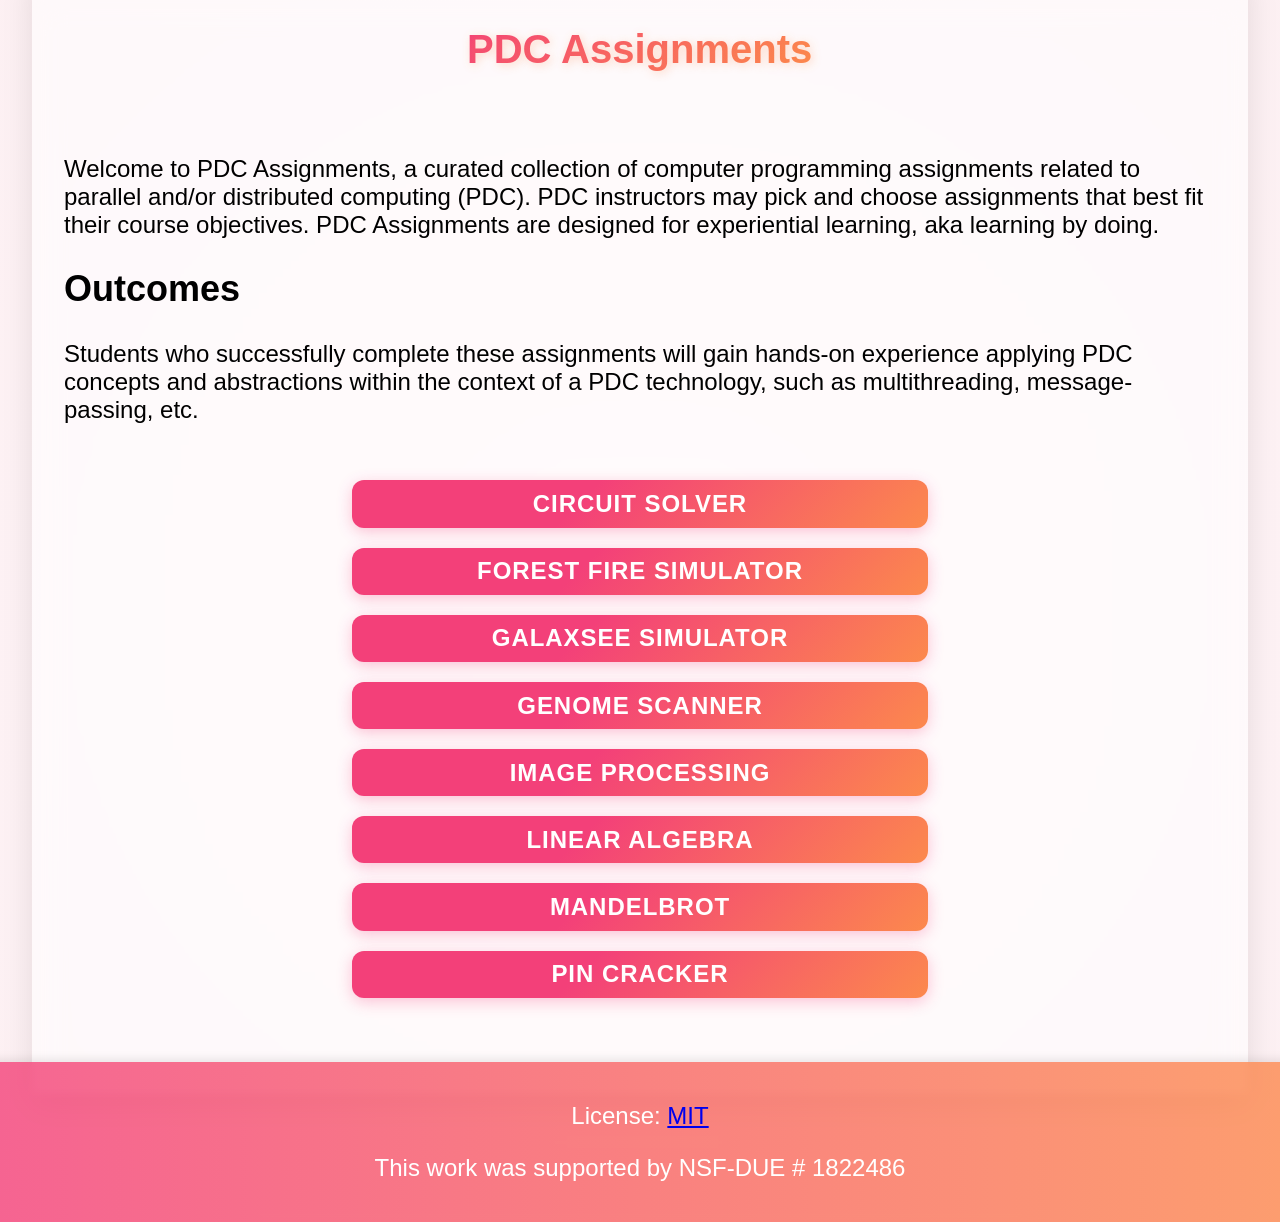
<file: index.html>
<!DOCTYPE html>
<head>
  <title>PDC Assignments</title>
  <link rel="stylesheet" href="index.css">
  <meta name="viewport" content="width=device-width, initial-scale=1.0">
</head>
<body>
  <main>
    <div class="container">
      <h1 class="title">PDC Assignments</h1>
      <div class="about">
        <p>
          Welcome to PDC Assignments, a curated collection of computer programming assignments related to 
          parallel and/or distributed computing (PDC). 
          PDC instructors may pick and choose assignments that best fit their course objectives. 
          PDC Assignments are designed for experiential learning, aka learning by doing.
        </p>

        <h2>Outcomes</h2>
        <p>
          Students who successfully complete these assignments will gain hands-on experience applying PDC concepts 
          and abstractions within the context of a PDC technology, such as multithreading, message-passing, etc.
        </p>
      </div>
      <!-- A list of all the projects -->
      <div id="project-list">
        <!-- TEMPLATE BUTTON -->
        <!-- <button class="button" onclick="location.href='../project-landing/project-landing.html'"><span class="text">Project Name</span></button> -->
        
        <button class="button" onclick="location.href='./project-landing/circuit-solver/project-landing.html'"><span class="text">Circuit Solver</span></button>
        <button class="button" onclick="location.href='./project-landing/forest-fire/project-landing.html'"><span class="text">Forest Fire Simulator</span></button>
        <button class="button" onclick="location.href='./project-landing/galaxsee/project-landing.html'"><span class="text">GalaxSee Simulator</span></button>
        <button class="button" onclick="location.href='./project-landing/genome/project-landing.html'"><span class="text">Genome Scanner</span></button>
        <button class="button" onclick="location.href='./project-landing/image-processing/project-landing.html'"><span class="text">Image Processing</span></button>
        <button class="button" onclick="location.href='./project-landing/linear-algebra/project-landing.html'"><span class="text">Linear Algebra</span></button>
        <button class="button" onclick="location.href='./project-landing/mandelbrot/project-landing.html'"><span class="text">Mandelbrot</span></button>
        <button class="button" onclick="location.href='./project-landing/pin-cracker/project-landing.html'"><span class="text">Pin Cracker</span></button>
      </div>
    </div>
    <footer>
      <p>License: <a href="https://pdc-assignments.github.io/LICENSE.txt">MIT</a></p>
      <p>This work was supported by NSF-DUE # 1822486</p>
    </footer>
  </main>
</body>
</file>
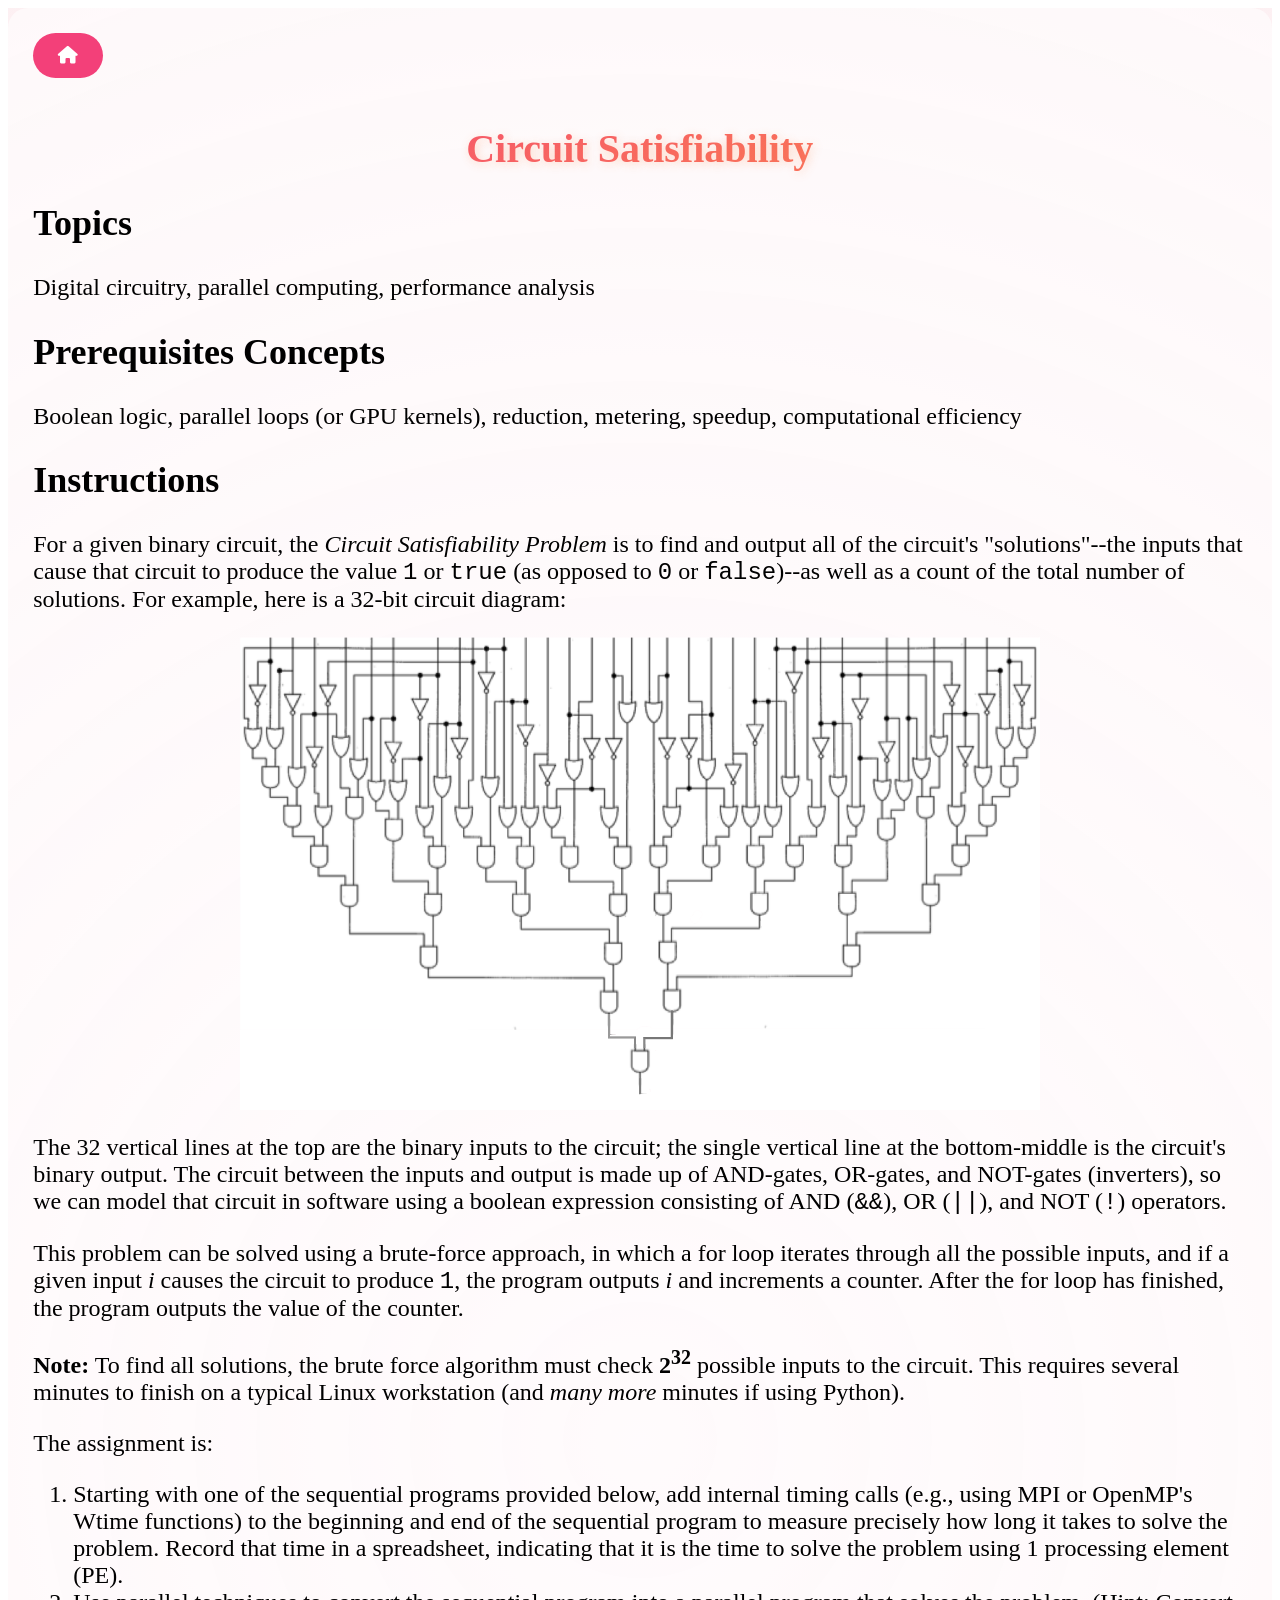
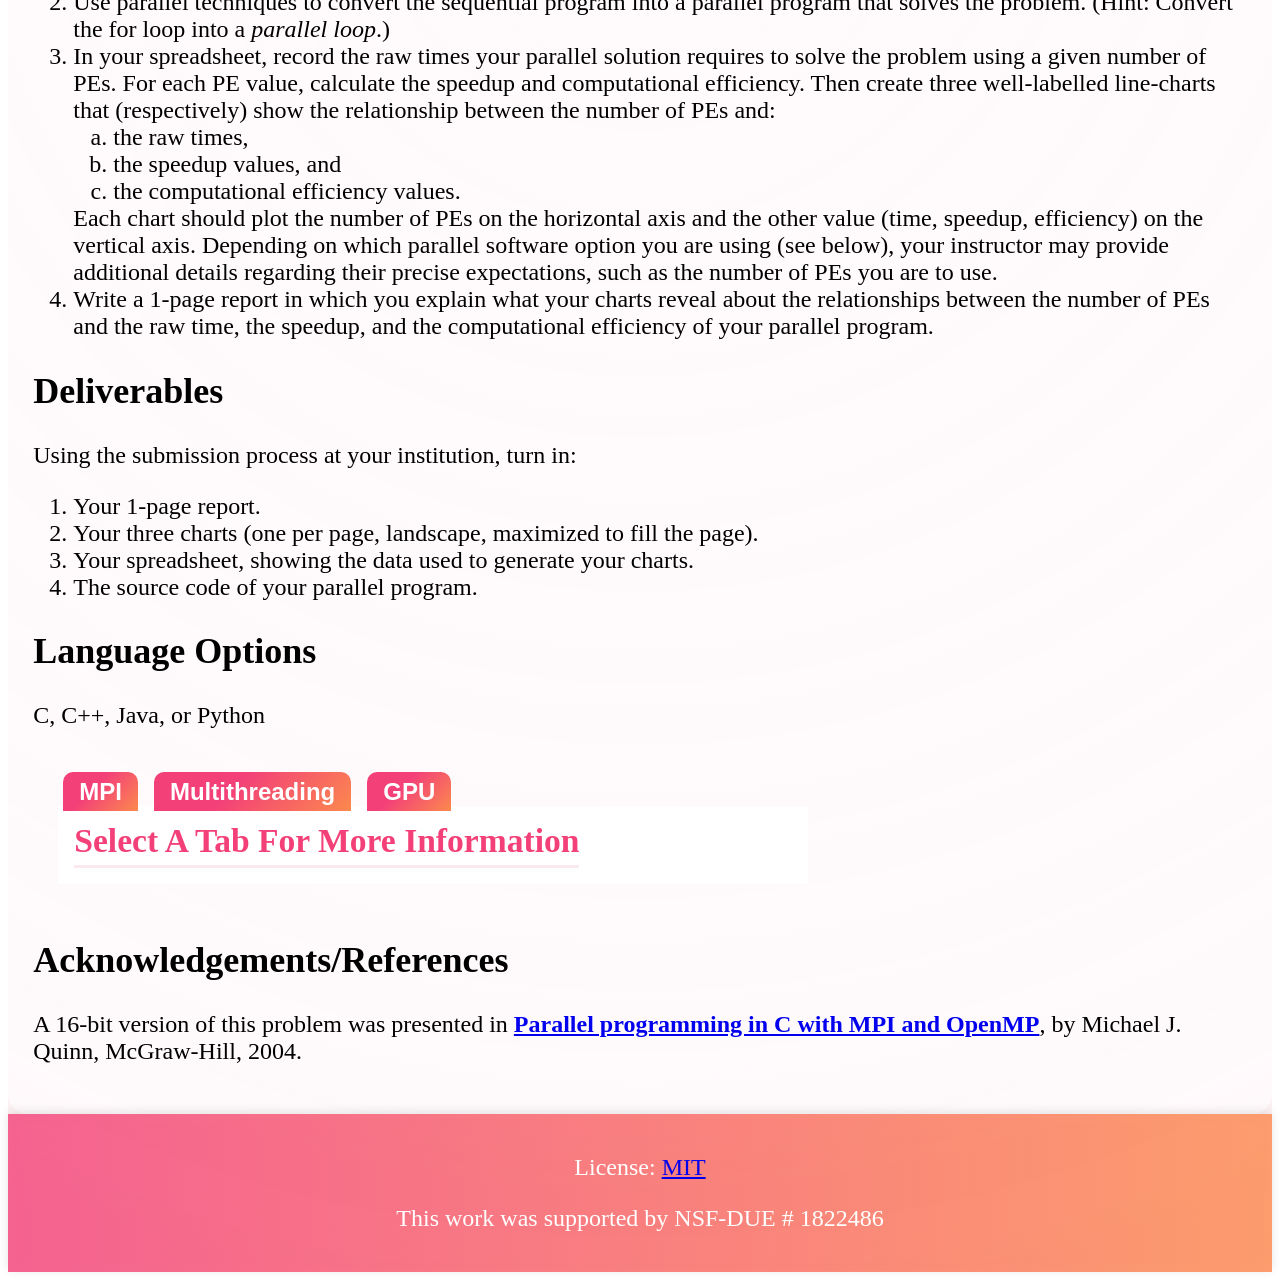
<file: project-landing/circuit-solver/project-landing.html>
<!DOCTYPE html>
<head>
  <title>PDC Assignments</title>
  <link rel="stylesheet" href="project-landing.css">
  <link href="https://cdnjs.cloudflare.com/ajax/libs/font-awesome/6.0.0-beta3/css/all.min.css" rel="stylesheet">
  <meta name="viewport" content="width=device-width, initial-scale=1.0">
</head>
<body>
  <main>
    <div class="container">
      <!-- Header -->
      <button id="home-button" onclick="location.href='../../index.html'">
        <!-- get an icon from font-awesome -->
        <i class="fas fa-home"></i>
      </button>
      <h1 id="page-title">Circuit Satisfiability</h1>
      
      <h2>Topics</h2>
      <p id="topics-content">
        Digital circuitry, parallel computing, performance analysis
      </p>
      
      <h2>Prerequisites Concepts</h2>
      <p id="prereq-content">
        Boolean logic, parallel loops (or GPU kernels), reduction, metering, speedup, computational efficiency
      </p>

      <h2>Instructions</h2>
      <p id="instructions-content">
        <p>
          For a given binary circuit, the <i>Circuit Satisfiability Problem</i> is to find and output all of the circuit's 
          "solutions"--the inputs that cause that circuit to produce the value <code>1</code> or <code>true</code> (as opposed to <code>0</code> or <code>false</code>)--as 
          well as a count of the total number of solutions. For example, here is a 32-bit circuit diagram:
        </p>
        <img src="./32-Bit-Circuit.png" alt="a 32-bit circuit" height="475" width="800">
        <p>
          The 32 vertical lines at the top are the binary inputs to the circuit; the single vertical line at the bottom-middle is the circuit's binary output. 
          The circuit between the inputs and output is made up of AND-gates, OR-gates, and NOT-gates (inverters), 
          so we can model that circuit in software using a boolean expression consisting 
          of AND (<code>&&</code>), OR (<code>||</code>), and NOT (<code>!</code>) operators.
        </p>
        <p>
          This problem can be solved using a brute-force approach, in which a for loop iterates through all the possible inputs, 
          and if a given input <i>i</i> causes the circuit to produce <code>1</code>, the program outputs <i>i</i> and increments a counter. 
          After the for loop has finished, the program outputs the value of the counter.
        </p>
        <p>
          <b>Note:</b> To find all solutions, the brute force algorithm must check <b>2<sup>32</sup></b> possible inputs to the 
          circuit. This requires several minutes to finish on a typical Linux workstation (and <i>many more</i> minutes if using Python).
        </p>
        <p>
          The assignment is:
          <ol>
            <li>
              Starting with one of the sequential programs provided below,
              add internal timing calls (e.g., using MPI or OpenMP's Wtime functions)
              to the beginning and end of the sequential program to measure
              precisely how long it takes to solve the problem.
              Record that time in a spreadsheet,
              indicating that it is the time to solve the problem
              using 1 processing element (PE).
            </li>
            <li>
              Use parallel techniques to convert the sequential program
              into a parallel program that solves the problem.
              (Hint: Convert the for loop into a <em>parallel loop</em>.)
            </li>
            <li>
              In your spreadsheet, record the raw times your parallel solution
              requires to solve the problem using a given number of PEs.
              For each PE value, calculate the speedup and computational efficiency.
              Then create three well-labelled line-charts that (respectively)
              show the relationship between the number of PEs and:
              <ol type="a">
                <li> the raw times,
                <li> the speedup values, and 
                <li> the computational efficiency values.
              </ol>
              Each chart should plot the number of PEs on the horizontal axis
              and the other value (time, speedup, efficiency) on the vertical axis.
              Depending on which parallel software option you are using (see below),
              your instructor may provide additional details regarding their
              precise expectations, such as the number of PEs you are to use.
            </li>
            <li>
              Write a 1-page report in which you explain what your charts
              reveal about the relationships between the number of PEs
              and the raw time, the speedup, and the computational efficiency
              of your parallel program.
            </li>
          </ol>
        </p>
      </p>
      
      <h2>Deliverables</h2>
      <div id="deliverables-content">
        Using the submission process at your institution, turn in:
        <ol>
          <li>
            Your 1-page report.
          <li>
            Your three charts (one per page, landscape, maximized to fill the page).
          <li>
            Your spreadsheet, showing the data used to generate your charts.
          <li>
            The source code of your parallel program.
        </ol>
      </div>

      <h2>Language Options</h2>
      <p id="language-content">
        C, C++, Java, or Python
      </p>

      <!-- Tabs (for each technology) -->
      <div class="tabs" id="tabs-container">
        <!-- MPI -->
        <input type="radio" name="tabs" id="mpi-tab">
        <label for="mpi-tab">MPI</label>
        <div class="tab">
          <h4>Learning Objectives</h4>
          <ul>
            <li>Use the SPMD and Parallel Loop patterns to solve a problem.</li> 
            <li>Compare a "chunks" and "slices" approach to the Parallel Loop pattern.</li>
          </ul>

          <h4><b>Difficulty Level:</b> Introductory</h4>

          <p>
            <a href="https://github.com/csinparallel/pdc-assignments/tree/main/CircuitSolver" target="_blank">Starter Code</a>
          </p>
        </div>

        <!-- Multithreading -->
        <input type="radio" name="tabs" id="mt-tab">
        <label for="mt-tab">Multithreading</label>
        <div class="tab">
          <h4>Learning Objectives</h4>
          <ul>
            <li>Use OpenMP's parallel for loop directive to solve a problem.</li> 
            <li>Compare a "chunks" and "slices" approach to the Parallel Loop pattern.</li>
          </ul>

          <h4><b>Difficulty Level:</b> Introductory</h4>

          <p>
            <a href="https://github.com/csinparallel/pdc-assignments/tree/main/CircuitSolver" target="_blank">Starter Code</a>
          </p>
        </div>

        <!-- GPU -->
        <input type="radio" name="tabs" id="gpu-tab">
        <label for="gpu-tab">GPU</label>
        <div class="tab">
          <h4>Learning Objectives</h4>
          <ul>
            <li>Use CUDA in an application to offload work to the GPU.</li> 
          </ul>

          <h4><b>Difficulty Level:</b> Introductory</h4>

          <p>
            <a href="https://github.com/csinparallel/pdc-assignments/tree/main/CircuitSolver" target="_blank">Starter Code</a>
          </p>
        </div>

        <!-- Default -->
        <div class="tab" id="default">
          <h4>Select A Tab For More Information</h4>
        </div>

      </div>

      <h2>Acknowledgements/References</h2>
      <p id="references-content">
        A 16-bit version of this problem was presented in 
        <a href="https://archive.org/details/parallelprogramm0000quin"><b>Parallel programming in C with MPI and OpenMP</b></a>, 
        by Michael J. Quinn, McGraw-Hill, 2004.
      </p>
    </div>
    <footer>
      <p>License: <a href="https://pdc-assignments.github.io/LICENSE.txt">MIT</a></p>
      <p>This work was supported by NSF-DUE # 1822486</p>
    </footer>
  </main>
</body>
</html>
</file>
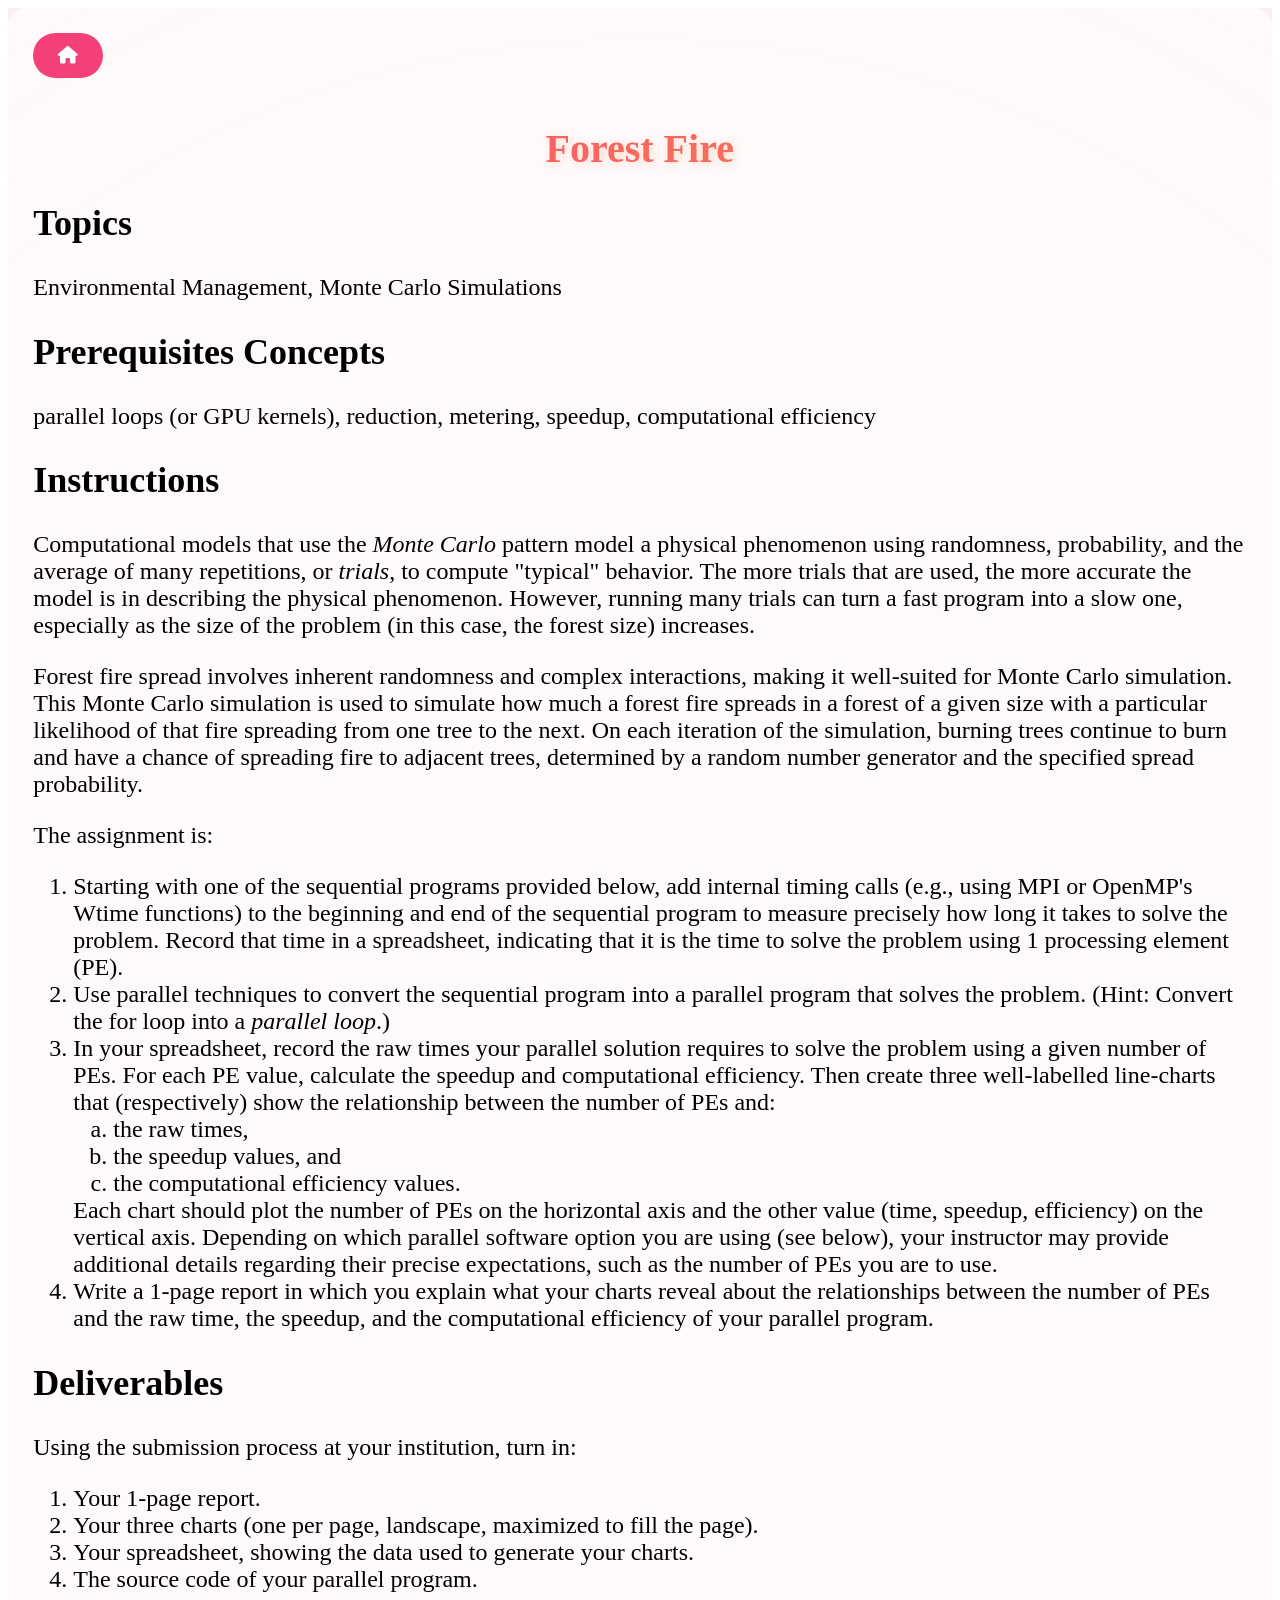
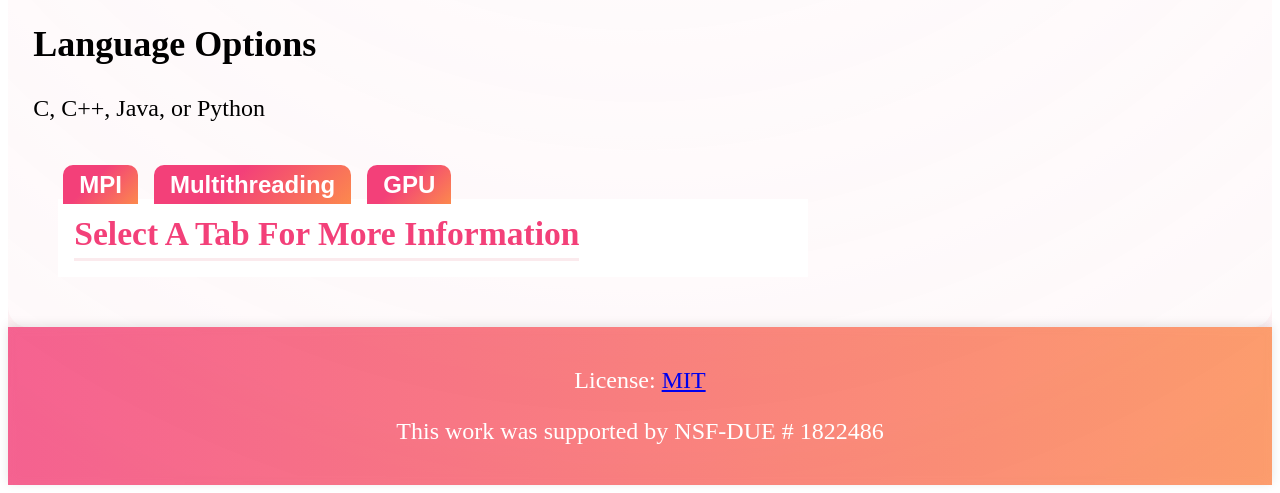
<file: project-landing/forest-fire/project-landing.html>
<!DOCTYPE html>
<head>
  <title>PDC Assignments</title>
  <link rel="stylesheet" href="project-landing.css">
  <link href="https://cdnjs.cloudflare.com/ajax/libs/font-awesome/6.0.0-beta3/css/all.min.css" rel="stylesheet">
  <meta name="viewport" content="width=device-width, initial-scale=1.0">
</head>
<body>
  <main>
    <div class="container">
      <!-- Header -->
      <button id="home-button" onclick="location.href='../../index.html'">
        <!-- get an icon from font-awesome -->
        <i class="fas fa-home"></i>
      </button>
      <h1 id="page-title">Forest Fire</h1>
      
      <h2>Topics</h2>
      <p id="topics-content">
        Environmental Management, Monte Carlo Simulations
      </p>
      
      <h2>Prerequisites Concepts</h2>
      <p id="prereq-content">
        parallel loops (or GPU kernels), reduction, metering, speedup, computational efficiency
      </p>

      <h2>Instructions</h2>
      <p id="instructions-content">
        <p>
          <p> 
            Computational models that use the <i>Monte Carlo</i> pattern model a physical phenomenon using randomness, 
            probability, and the average of many repetitions, or <i>trials</i>, to compute "typical" behavior. The more trials that are used, 
            the more accurate the model is in describing the physical phenomenon. However, running many trials can turn a fast program 
            into a slow one, especially as the size of the problem (in this case, the forest size) increases. 
          </p>
          <p> 
            Forest fire spread involves inherent randomness and complex interactions, making it well-suited for Monte Carlo simulation.
            This Monte Carlo simulation is used to simulate how much a forest fire spreads in a forest of a given size with a 
            particular likelihood of that fire spreading from one tree to the next. On each iteration of the simulation, burning 
            trees continue to burn and have a chance of spreading fire to adjacent trees, determined by a random number generator 
            and the specified spread probability.
          </p>
        </p>
        <p>
          The assignment is:
          <ol>
            <li>
              Starting with one of the sequential programs provided below,
              add internal timing calls (e.g., using MPI or OpenMP's Wtime functions)
              to the beginning and end of the sequential program to measure
              precisely how long it takes to solve the problem.
              Record that time in a spreadsheet,
              indicating that it is the time to solve the problem
              using 1 processing element (PE).
            </li>
            <li>
              Use parallel techniques to convert the sequential program
              into a parallel program that solves the problem.
              (Hint: Convert the for loop into a <em>parallel loop</em>.)
            </li>
            <li>
              In your spreadsheet, record the raw times your parallel solution
              requires to solve the problem using a given number of PEs.
              For each PE value, calculate the speedup and computational efficiency.
              Then create three well-labelled line-charts that (respectively)
              show the relationship between the number of PEs and:
              <ol type="a">
              <li> the raw times,
              <li> the speedup values, and 
              <li> the computational efficiency values.
              </ol>
              Each chart should plot the number of PEs on the horizontal axis
              and the other value (time, speedup, efficiency) on the vertical axis.
              Depending on which parallel software option you are using (see below),
              your instructor may provide additional details regarding their
              precise expectations, such as the number of PEs you are to use.
            </li>
            <li>
              Write a 1-page report in which you explain what your charts
              reveal about the relationships between the number of PEs
              and the raw time, the speedup, and the computational efficiency
              of your parallel program.
            </li>
          </ol>
      </p>
      
      <h2>Deliverables</h2>
      <div id="deliverables-content">
        Using the submission process at your institution, turn in:
        <ol>
          <!-- Add deliverables here -->
          <li>
            Your 1-page report.
          <li>
            Your three charts (one per page, landscape, maximized to fill the page).
          <li>
            Your spreadsheet, showing the data used to generate your charts.
          <li>
            The source code of your parallel program.
        </ol>
      </div>

      <h2>Language Options</h2>
      <p id="language-content">
        C, C++, Java, or Python
      </p>

      <!-- Tabs (for each technology) -->
      <div class="tabs" id="tabs-container">
        <!-- MPI -->
        <input type="radio" name="tabs" id="mpi-tab">
        <label for="mpi-tab">MPI</label>
        <div class="tab">
          <h4>Learning Objectives</h4>
          <ul>
            <!-- Add learning objectives here -->
            <li>Use a software model of a real-world problem.</li> 
            <li>Use MPI to speed up a sequential model.</li>
            <li>Use the Monte Carlo pattern to solve a problem.</li>
          </ul>

          <h4><b>Difficulty Level:</b> Introductory</h4>

          <p>
            <a href="https://github.com/csinparallel/pdc-assignments/tree/main/ForestFire" target="_blank">Starter Code</a>
          </p>
        </div>

        <!-- Multithreading -->
        <input type="radio" name="tabs" id="mt-tab">
        <label for="mt-tab">Multithreading</label>
        <div class="tab">
          <h4>Learning Objectives</h4>
          <ul>
            <!-- Add learning objectives here -->
            <li>Use a software model of a real-world problem.</li> 
            <li>Use multithreading to speed up a sequential model.</li>
            <li>Use the Monte Carlo pattern to solve a problem.</li>
          </ul>

          <h4><b>Difficulty Level:</b> Introductory</h4>

          <p>
            <a href="https://github.com/csinparallel/pdc-assignments/tree/main/ForestFire" target="_blank">Starter Code</a>
          </p>
        </div>

        <!-- GPU -->
        <input type="radio" name="tabs" id="gpu-tab">
        <label for="gpu-tab">GPU</label>
        <div class="tab">
          <h4>Learning Objectives</h4>
          <ul>
            <!-- Add learning objectives here -->
            <li>Use a software model of a real-world problem.</li> 
            <li>Use GPU offloading to speed up a sequential model.</li>
            <li>Use the Monte Carlo pattern to solve a problem.</li>
            <li>Utilize shared memory on the GPU</li>
          </ul>

          <h4><b>Difficulty Level:</b> Intermediate</h4>

          <p>
            <a href="https://github.com/csinparallel/pdc-assignments/tree/main/ForestFire" target="_blank">Starter Code</a>
          </p>
        </div>

        <!-- Default -->
        <div class="tab" id="default">
          <h4>Select A Tab For More Information</h4>
        </div>

      </div>

      <!-- <h2>Acknowledgements/References</h2>
      <p id="references-content">
        references/acknowledgements
      </p> -->
    </div>

    <footer>
        <p>License: <a href="https://pdc-assignments.github.io/LICENSE.txt">MIT</a></p>
        <p>This work was supported by NSF-DUE # 1822486</p>
      </footer>
  </main>
</body>
</html>
</file>
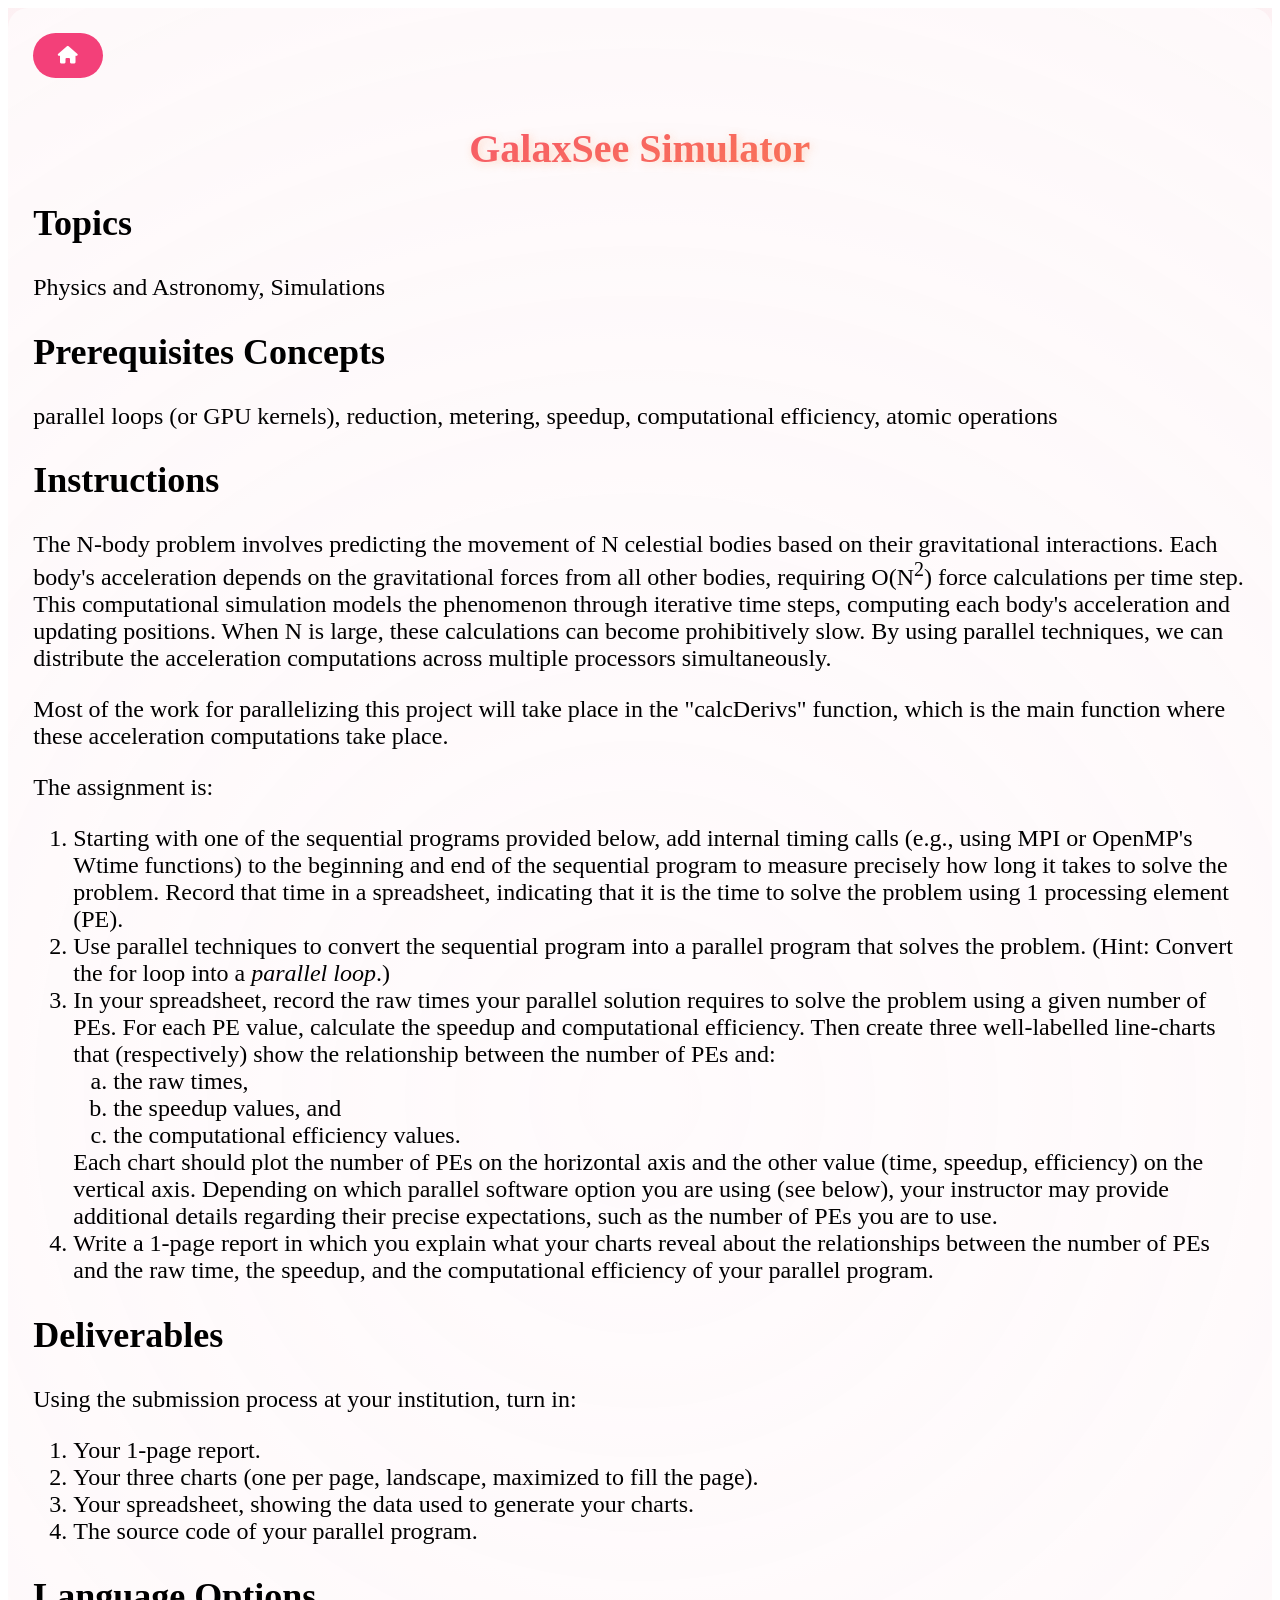
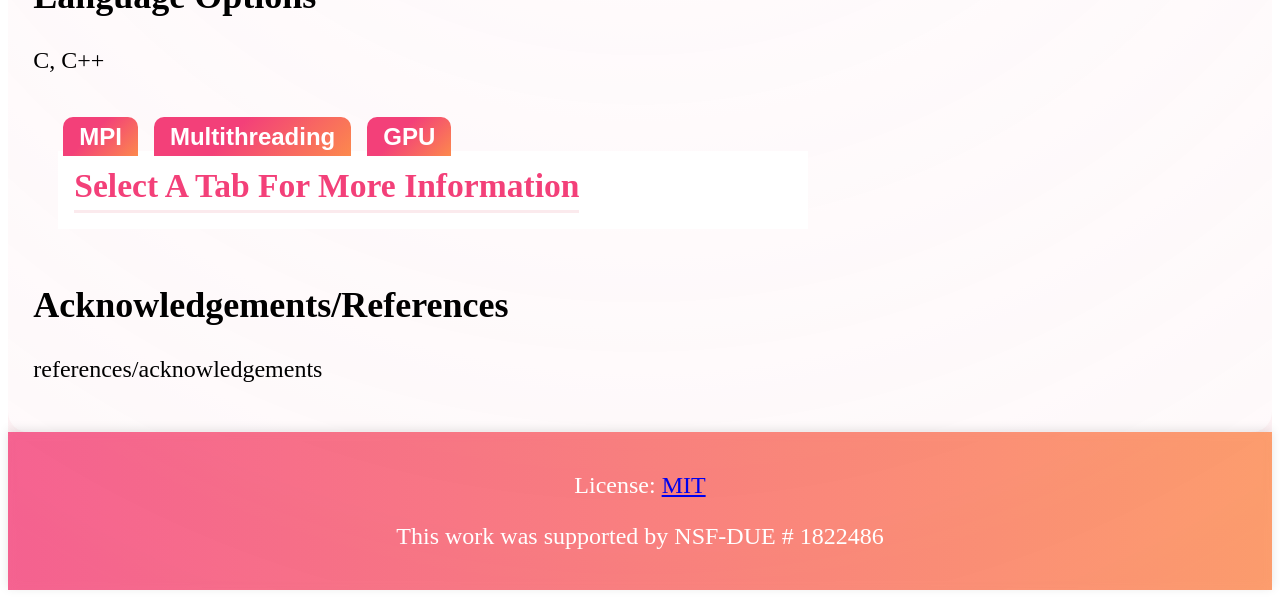
<file: project-landing/galaxsee/project-landing.html>
<!DOCTYPE html>
<head>
  <title>PDC Assignments</title>
  <link rel="stylesheet" href="project-landing.css">
  <link href="https://cdnjs.cloudflare.com/ajax/libs/font-awesome/6.0.0-beta3/css/all.min.css" rel="stylesheet">
  <meta name="viewport" content="width=device-width, initial-scale=1.0">
</head>
<body>
  <main>
    <div class="container">
      <!-- Header -->
      <button id="home-button" onclick="location.href='../../index.html'">
        <!-- get an icon from font-awesome -->
        <i class="fas fa-home"></i>
      </button>
      <h1 id="page-title">GalaxSee Simulator</h1>
      
      <h2>Topics</h2>
      <p id="topics-content">
        Physics and Astronomy, Simulations
      </p>
      
      <h2>Prerequisites Concepts</h2>
      <p id="prereq-content">
        parallel loops (or GPU kernels), reduction, metering, speedup, computational efficiency, atomic operations
      </p>

      <h2>Instructions</h2>
      <p id="instructions-content">
        <div>
          <p>
            The N-body problem involves predicting the movement of N celestial bodies based on their gravitational interactions. 
            Each body's acceleration depends on the gravitational forces from all other bodies, requiring O(N<sup>2</sup>) force 
            calculations per time step. This computational simulation models the phenomenon through iterative time steps, computing 
            each body's acceleration and updating positions. When N is large, these calculations can become prohibitively slow. 
            By using parallel techniques, we can distribute the acceleration computations across multiple processors simultaneously.
          </p>
          <p>
            Most of the work for parallelizing this project will take place in the "calcDerivs" function, 
            which is the main function where these acceleration computations take place.
          </p>
        </div>
        The assignment is:
        <ol>
          <li>
            Starting with one of the sequential programs provided below,
            add internal timing calls (e.g., using MPI or OpenMP's Wtime functions)
            to the beginning and end of the sequential program to measure
            precisely how long it takes to solve the problem.
            Record that time in a spreadsheet,
            indicating that it is the time to solve the problem
            using 1 processing element (PE).
          </li>
          <li>
            Use parallel techniques to convert the sequential program
            into a parallel program that solves the problem.
            (Hint: Convert the for loop into a <em>parallel loop</em>.)
          </li>
          <li>
            In your spreadsheet, record the raw times your parallel solution
            requires to solve the problem using a given number of PEs.
            For each PE value, calculate the speedup and computational efficiency.
            Then create three well-labelled line-charts that (respectively)
            show the relationship between the number of PEs and:
            <ol type="a">
              <li> the raw times,
              <li> the speedup values, and 
              <li> the computational efficiency values.
            </ol>
            Each chart should plot the number of PEs on the horizontal axis
            and the other value (time, speedup, efficiency) on the vertical axis.
            Depending on which parallel software option you are using (see below),
            your instructor may provide additional details regarding their
            precise expectations, such as the number of PEs you are to use.
          </li>
          <li>
            Write a 1-page report in which you explain what your charts
            reveal about the relationships between the number of PEs
            and the raw time, the speedup, and the computational efficiency
            of your parallel program.
          </li>
        </ol>
      </p>
      
      <h2>Deliverables</h2>
      <div id="deliverables-content">
        Using the submission process at your institution, turn in:
        <ol>
          <!-- Add deliverables here -->
          <li>
            Your 1-page report.
          <li>
            Your three charts (one per page, landscape, maximized to fill the page).
          <li>
            Your spreadsheet, showing the data used to generate your charts.
          <li>
            The source code of your parallel program.
        </ol>
      </div>

      <h2>Language Options</h2>
      <p id="language-content">
        C, C++
      </p>

      <!-- Tabs (for each technology) -->
      <div class="tabs" id="tabs-container">
        <!-- MPI -->
        <input type="radio" name="tabs" id="mpi-tab">
        <label for="mpi-tab">MPI</label>
        <div class="tab">
          <h4>Learning Objectives</h4>
          <ul>
            <!-- Add learning objectives here -->
            <li>Use a software model of a real-world problem.</li> 
            <li>Use MPI to speed up a sequential model.</li>
          </ul>

          <h4><b>Difficulty Level:</b> Introductory</h4>

          <p>
            <a href="https://github.com/csinparallel/pdc-assignments/tree/main/GalaxSee" target="_blank">Starter Code</a>
          </p>
        </div>

        <!-- Multithreading -->
        <input type="radio" name="tabs" id="mt-tab">
        <label for="mt-tab">Multithreading</label>
        <div class="tab">
          <h4>Learning Objectives</h4>
          <ul>
            <!-- Add learning objectives here -->
            <li>Use a software model of a real-world problem.</li> 
            <li>Use multithreading to speed up a sequential model.</li>
          </ul>

          <h4><b>Difficulty Level:</b> Introductory</h4>

          <p>
            <a href="https://github.com/csinparallel/pdc-assignments/tree/main/GalaxSee" target="_blank">Starter Code</a>
          </p>
        </div>

        <!-- GPU -->
        <input type="radio" name="tabs" id="gpu-tab">
        <label for="gpu-tab">GPU</label>
        <div class="tab">
          <h4>Learning Objectives</h4>
          <ul>
            <!-- Add learning objectives here -->
            <li>Use a software model of a real-world problem.</li> 
            <li>Use GPU offloading to speed up a sequential model.</li>
            <li>Use GPU offloading tools to transfer struct/class objects</li>
          </ul>

          <h4><b>Difficulty Level:</b> Advanced</h4>

          <p>
            <a href="https://github.com/csinparallel/pdc-assignments/tree/main/GalaxSee" target="_blank">Starter Code</a>
          </p>
        </div>

        <!-- Default -->
        <div class="tab" id="default">
          <h4>Select A Tab For More Information</h4>
        </div>

      </div>

      <h2>Acknowledgements/References</h2>
      <p id="references-content">
        references/acknowledgements
      </p>
    </div>

    <footer>
        <p>License: <a href="https://pdc-assignments.github.io/LICENSE.txt">MIT</a></p>
        <p>This work was supported by NSF-DUE # 1822486</p>
      </footer>
  </main>
</body>
</html>
</file>
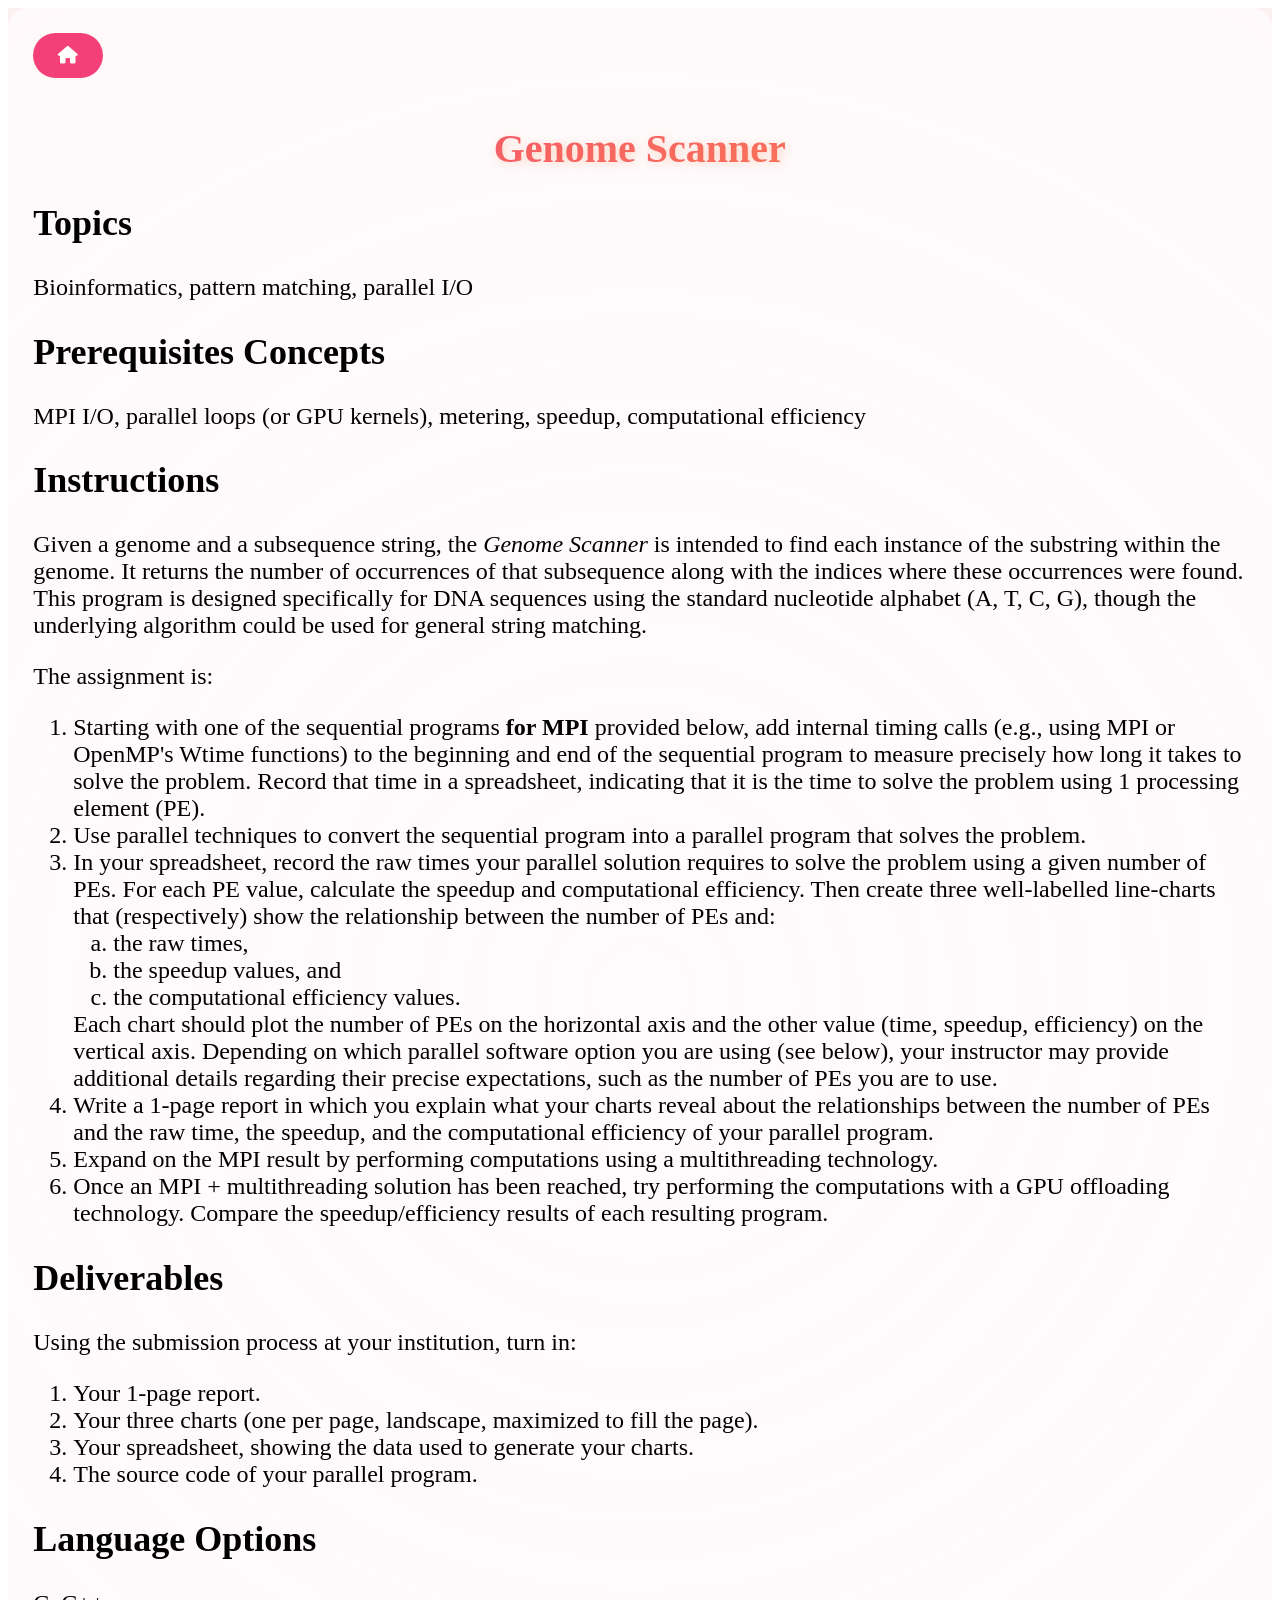
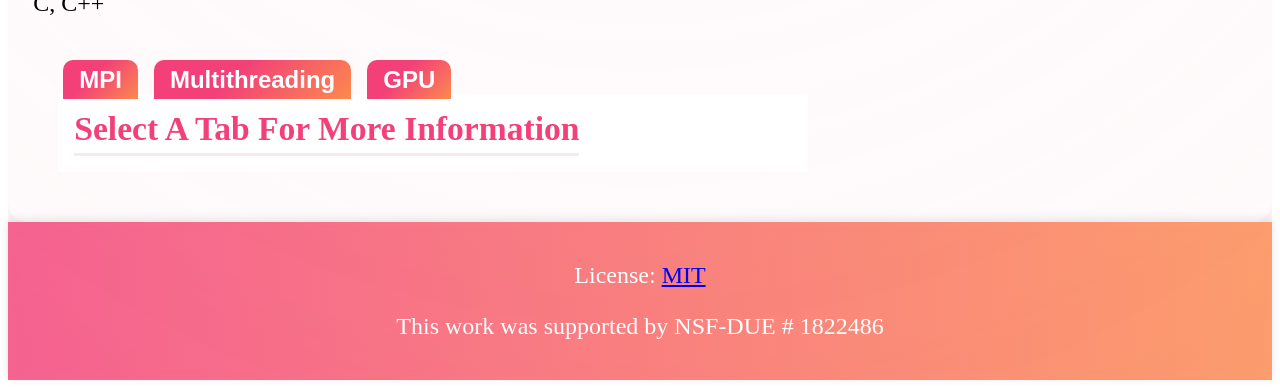
<file: project-landing/genome/project-landing.html>
<!DOCTYPE html>
<head>
  <title>PDC Assignments</title>
  <link rel="stylesheet" href="project-landing.css">
  <link href="https://cdnjs.cloudflare.com/ajax/libs/font-awesome/6.0.0-beta3/css/all.min.css" rel="stylesheet">
  <meta name="viewport" content="width=device-width, initial-scale=1.0">
</head>
<body>
  <main>
    <div class="container">
      <!-- Header -->
      <button id="home-button" onclick="location.href='../../index.html'">
        <!-- get an icon from font-awesome -->
        <i class="fas fa-home"></i>
      </button>
      <h1 id="page-title">Genome Scanner</h1>
      
      <h2>Topics</h2>
      <p id="topics-content">
        Bioinformatics, pattern matching, parallel I/O
      </p>
      
      <h2>Prerequisites Concepts</h2>
      <p id="prereq-content">
        MPI I/O, parallel loops (or GPU kernels), metering, speedup, computational efficiency
      </p>

      <h2>Instructions</h2>
      <p id="instructions-content">
        <p>
          Given a genome and a subsequence string, the <i>Genome Scanner</i> is intended to find each instance of 
          the substring within the genome. It returns the number of occurrences of that subsequence along with the indices 
          where these occurrences were found. This program is designed specifically for DNA sequences using the standard nucleotide 
          alphabet (A, T, C, G), though the underlying algorithm could be used for general string matching.
        </p>
        The assignment is:
        <ol>
          <li>
            Starting with one of the sequential programs <b>for MPI</b> provided below,
            add internal timing calls (e.g., using MPI or OpenMP's Wtime functions)
            to the beginning and end of the sequential program to measure
            precisely how long it takes to solve the problem.
            Record that time in a spreadsheet,
            indicating that it is the time to solve the problem
            using 1 processing element (PE).
          </li>
          <li>
            Use parallel techniques to convert the sequential program
            into a parallel program that solves the problem.
          </li>
          <li>
            In your spreadsheet, record the raw times your parallel solution
            requires to solve the problem using a given number of PEs.
            For each PE value, calculate the speedup and computational efficiency.
            Then create three well-labelled line-charts that (respectively)
            show the relationship between the number of PEs and:
            <ol type="a">
              <li> the raw times,
              <li> the speedup values, and 
              <li> the computational efficiency values.
            </ol>
            Each chart should plot the number of PEs on the horizontal axis
            and the other value (time, speedup, efficiency) on the vertical axis.
            Depending on which parallel software option you are using (see below),
            your instructor may provide additional details regarding their
            precise expectations, such as the number of PEs you are to use.
          </li>
          <li>
            Write a 1-page report in which you explain what your charts
            reveal about the relationships between the number of PEs
            and the raw time, the speedup, and the computational efficiency
            of your parallel program.
          </li>
          <li>
            Expand on the MPI result by performing computations using a multithreading technology.
          </li>
          <li>
            Once an MPI + multithreading solution has been reached, try performing the computations with a 
            GPU offloading technology. Compare the speedup/efficiency results of each resulting program.
          </li>
        </ol>
      </p>
      
      <h2>Deliverables</h2>
      <div id="deliverables-content">
        Using the submission process at your institution, turn in:
        <ol>
          <!-- Add deliverables here -->
          <li>
            Your 1-page report.
          <li>
            Your three charts (one per page, landscape, maximized to fill the page).
          <li>
            Your spreadsheet, showing the data used to generate your charts.
          <li>
            The source code of your parallel program.
        </ol>
      </div>

      <h2>Language Options</h2>
      <p id="language-content">
        C, C++
      </p>

      <!-- Tabs (for each technology) -->
      <div class="tabs" id="tabs-container">
        <!-- MPI -->
        <input type="radio" name="tabs" id="mpi-tab">
        <label for="mpi-tab">MPI</label>
        <div class="tab">
          <h4>Learning Objectives</h4>
          <ul>
            <!-- Add learning objectives here -->
            <li>Use MPI to speed up a sequential model.</li> 
            <li>Use MPI for parallel file I/O.</li>
          </ul>

          <h4><b>Difficulty Level:</b> Introductory</h4>

          <p>
            <a href="https://github.com/csinparallel/pdc-assignments/tree/main" target="_blank">Starter Code</a>
          </p>
        </div>

        <!-- Multithreading -->
        <input type="radio" name="tabs" id="mt-tab">
        <label for="mt-tab">Multithreading</label>
        <div class="tab">
          <h4>Learning Objectives</h4>
          <ul>
            <!-- Add learning objectives here -->
            <li>Use multithreading to speed up a sequential model.</li> 
            <li>Use MPI and multithreading for parallel file I/O.</li>
          </ul>

          <h4><b>Difficulty Level:</b> Introductory</h4>

          <p>
            <a href="https://github.com/csinparallel/pdc-assignments/tree/main" target="_blank">Starter Code</a>
          </p>
        </div>

        <!-- GPU -->
        <input type="radio" name="tabs" id="gpu-tab">
        <label for="gpu-tab">GPU</label>
        <div class="tab">
          <h4>Learning Objectives</h4>
          <ul>
            <!-- Add learning objectives here -->
            <li>Use GPU offloading to speed up a sequential model.</li> 
            <li>Use MPI and multithreading for parallel file I/O.</li> 
            <li>Navigate limitations of GPU storage capacity.</li> 
          </ul>

          <h4><b>Difficulty Level:</b> Advanced</h4>

          <p>
            <a href="https://github.com/csinparallel/pdc-assignments/tree/main" target="_blank">Starter Code</a>
          </p>
        </div>

        <!-- Default -->
        <div class="tab" id="default">
          <h4>Select A Tab For More Information</h4>
        </div>

      </div>

      <!-- <h2>Acknowledgements/References</h2>
      <p id="references-content">
        references/acknowledgements
      </p> -->
    </div>

    <footer>
        <p>License: <a href="https://pdc-assignments.github.io/LICENSE.txt">MIT</a></p>
        <p>This work was supported by NSF-DUE # 1822486</p>
      </footer>
  </main>
</body>
</html>
</file>
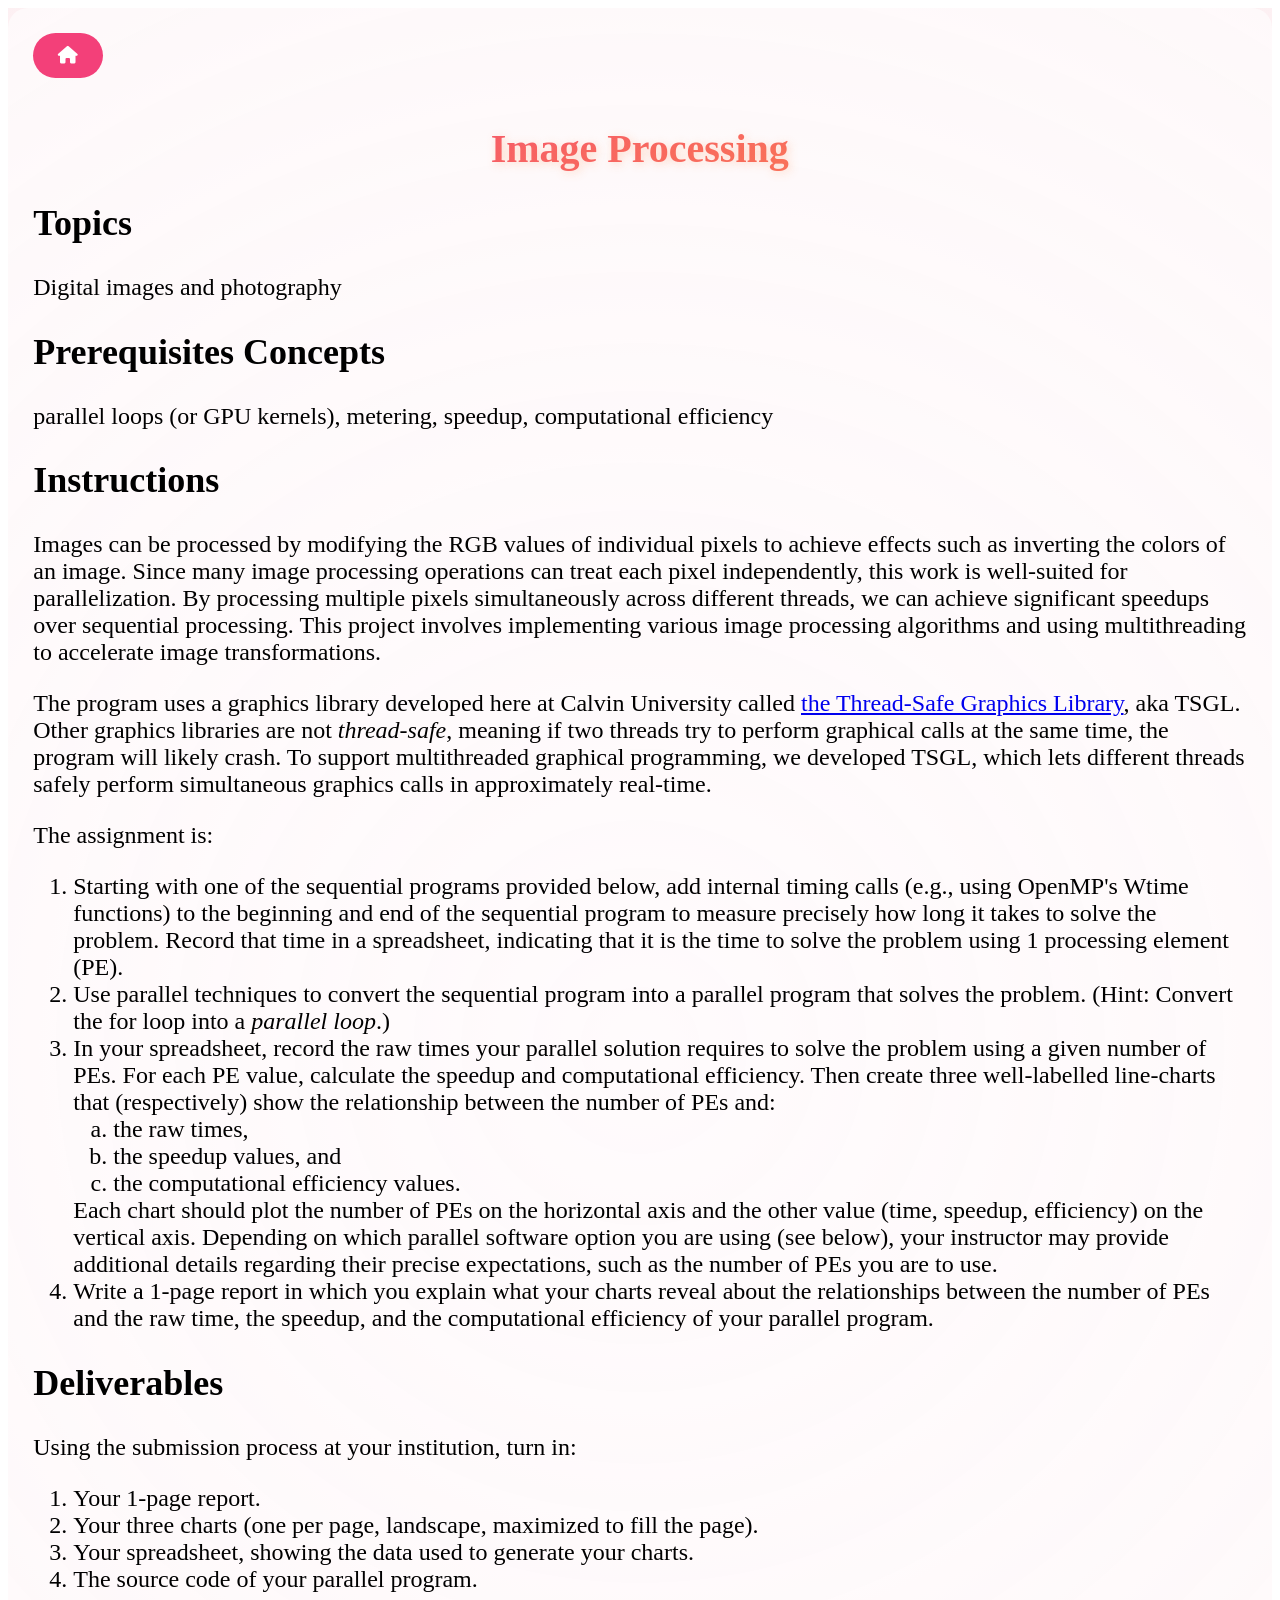
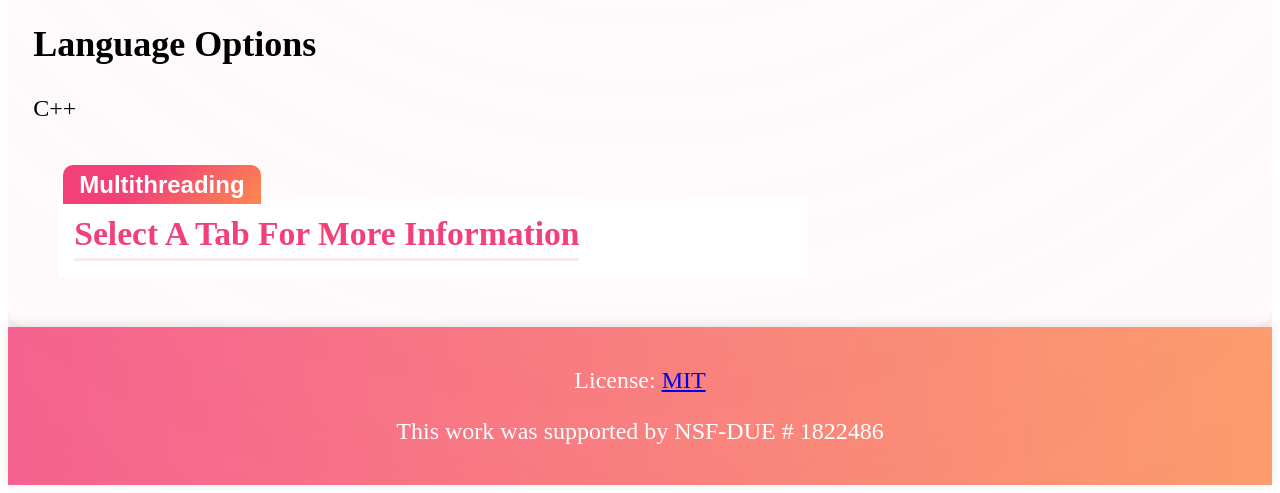
<file: project-landing/image-processing/project-landing.html>
<!DOCTYPE html>
<head>
  <title>PDC Assignments</title>
  <link rel="stylesheet" href="project-landing.css">
  <link href="https://cdnjs.cloudflare.com/ajax/libs/font-awesome/6.0.0-beta3/css/all.min.css" rel="stylesheet">
  <meta name="viewport" content="width=device-width, initial-scale=1.0">
</head>
<body>
  <main>
    <div class="container">
      <!-- Header -->
      <button id="home-button" onclick="location.href='../../index.html'">
        <!-- get an icon from font-awesome -->
        <i class="fas fa-home"></i>
      </button>
      <h1 id="page-title">Image Processing</h1>
      
      <h2>Topics</h2>
      <p id="topics-content">
        Digital images and photography
      </p>
      
      <h2>Prerequisites Concepts</h2>
      <p id="prereq-content">
         parallel loops (or GPU kernels), metering, speedup, computational efficiency
      </p>

      <h2>Instructions</h2>
      <p id="instructions-content">
        <p>
          Images can be processed by modifying the RGB values of individual pixels to achieve effects such as inverting the colors of an 
          image. Since many image processing operations can treat each pixel independently, this work is 
          well-suited for parallelization. By processing multiple pixels simultaneously across different threads, we can achieve 
          significant speedups over sequential processing. This project involves implementing various image processing algorithms and 
          using multithreading to accelerate image transformations.
        </p>
        <p>
          The program uses a graphics library developed here at Calvin University called 
          <a href="https://github.com/Calvin-CS/TSGL" target="_blank">the Thread-Safe Graphics Library</a>, aka TSGL. 
          Other graphics libraries are not <i>thread-safe</i>, meaning if two threads try to perform graphical calls at the same time, the 
          program will likely crash. To support multithreaded graphical programming, we developed TSGL, which lets different threads 
          safely perform simultaneous graphics calls in approximately real-time.
        </p>
        The assignment is:
        <ol>
          <li>
            Starting with one of the sequential programs provided below,
            add internal timing calls (e.g., using OpenMP's Wtime functions)
            to the beginning and end of the sequential program to measure
            precisely how long it takes to solve the problem.
            Record that time in a spreadsheet,
            indicating that it is the time to solve the problem
            using 1 processing element (PE).
          </li>
          <li>
            Use parallel techniques to convert the sequential program
            into a parallel program that solves the problem.
            (Hint: Convert the for loop into a <em>parallel loop</em>.)
          </li>
          <li>
            In your spreadsheet, record the raw times your parallel solution
            requires to solve the problem using a given number of PEs.
            For each PE value, calculate the speedup and computational efficiency.
            Then create three well-labelled line-charts that (respectively)
            show the relationship between the number of PEs and:
            <ol type="a">
              <li> the raw times,
              <li> the speedup values, and 
              <li> the computational efficiency values.
            </ol>
            Each chart should plot the number of PEs on the horizontal axis
            and the other value (time, speedup, efficiency) on the vertical axis.
            Depending on which parallel software option you are using (see below),
            your instructor may provide additional details regarding their
            precise expectations, such as the number of PEs you are to use.
          </li>
          <li>
            Write a 1-page report in which you explain what your charts
            reveal about the relationships between the number of PEs
            and the raw time, the speedup, and the computational efficiency
            of your parallel program.
          </li>
        </ol>
      </p>
      
      <h2>Deliverables</h2>
      <div id="deliverables-content">
        Using the submission process at your institution, turn in:
        <ol>
          <!-- Add deliverables here -->
          <li>
            Your 1-page report.
          <li>
            Your three charts (one per page, landscape, maximized to fill the page).
          <li>
            Your spreadsheet, showing the data used to generate your charts.
          <li>
            The source code of your parallel program.
        </ol>
      </div>

      <h2>Language Options</h2>
      <p id="language-content">
        C++
      </p>

      <!-- Tabs (for each technology) -->
      <div class="tabs" id="tabs-container">
        <!-- MPI -->
        <!-- <input type="radio" name="tabs" id="mpi-tab">
        <label for="mpi-tab">MPI</label>
        <div class="tab">
          <h4>Learning Objectives</h4>
          <ul> -->
            <!-- Add learning objectives here -->
            <!-- <li>Use the SPMD and Parallel Loop patterns to solve a problem.</li> 
            <li>Compare a "chunks" and "slices" approach to the Parallel Loop pattern.</li>
          </ul>

          <h4><b>Difficulty Level:</b> Introductory</h4>

          <p>
            <a href="https://github.com/csinparallel/pdc-assignments/tree/main/ImageProcessing-TSGL" target="_blank">Starter Code</a>
          </p>
        </div> -->

        <!-- Multithreading -->
        <input type="radio" name="tabs" id="mt-tab">
        <label for="mt-tab">Multithreading</label>
        <div class="tab">
          <h4>Learning Objectives</h4>
          <ul>
            <!-- Add learning objectives here -->
            <li>Use parallelism to speed up a sequential computation.</li> 
            <li>Use TSGL to parallelize graphical operations.</li>
          </ul>

          <h4><b>Difficulty Level:</b> Introductory</h4>

          <p>
            <a href="https://github.com/csinparallel/pdc-assignments/tree/main/ImageProcessing-TSGL" target="_blank">Starter Code</a>
          </p>
        </div>

        <!-- GPU -->
        <!-- <input type="radio" name="tabs" id="gpu-tab">
        <label for="gpu-tab">GPU</label>
        <div class="tab">
          <h4>Learning Objectives</h4>
          <ul> -->
            <!-- Add learning objectives here -->
            <!-- <li>Use CUDA in an application to offload work to the GPU.</li> 
          </ul>

          <h4><b>Difficulty Level:</b> Introductory</h4>

          <p>
            <a href="https://github.com/csinparallel/pdc-assignments/tree/main/ImageProcessing-TSGL" target="_blank">Starter Code</a>
          </p>
        </div> -->

        <!-- Default -->
        <div class="tab" id="default">
          <h4>Select A Tab For More Information</h4>
        </div>

      </div>

      <!-- <h2>Acknowledgements/References</h2>
      <p id="references-content">
        references/acknowledgements
      </p> -->
    </div>

    <footer>
        <p>License: <a href="https://pdc-assignments.github.io/LICENSE.txt">MIT</a></p>
        <p>This work was supported by NSF-DUE # 1822486</p>
      </footer>
  </main>
</body>
</html>
</file>
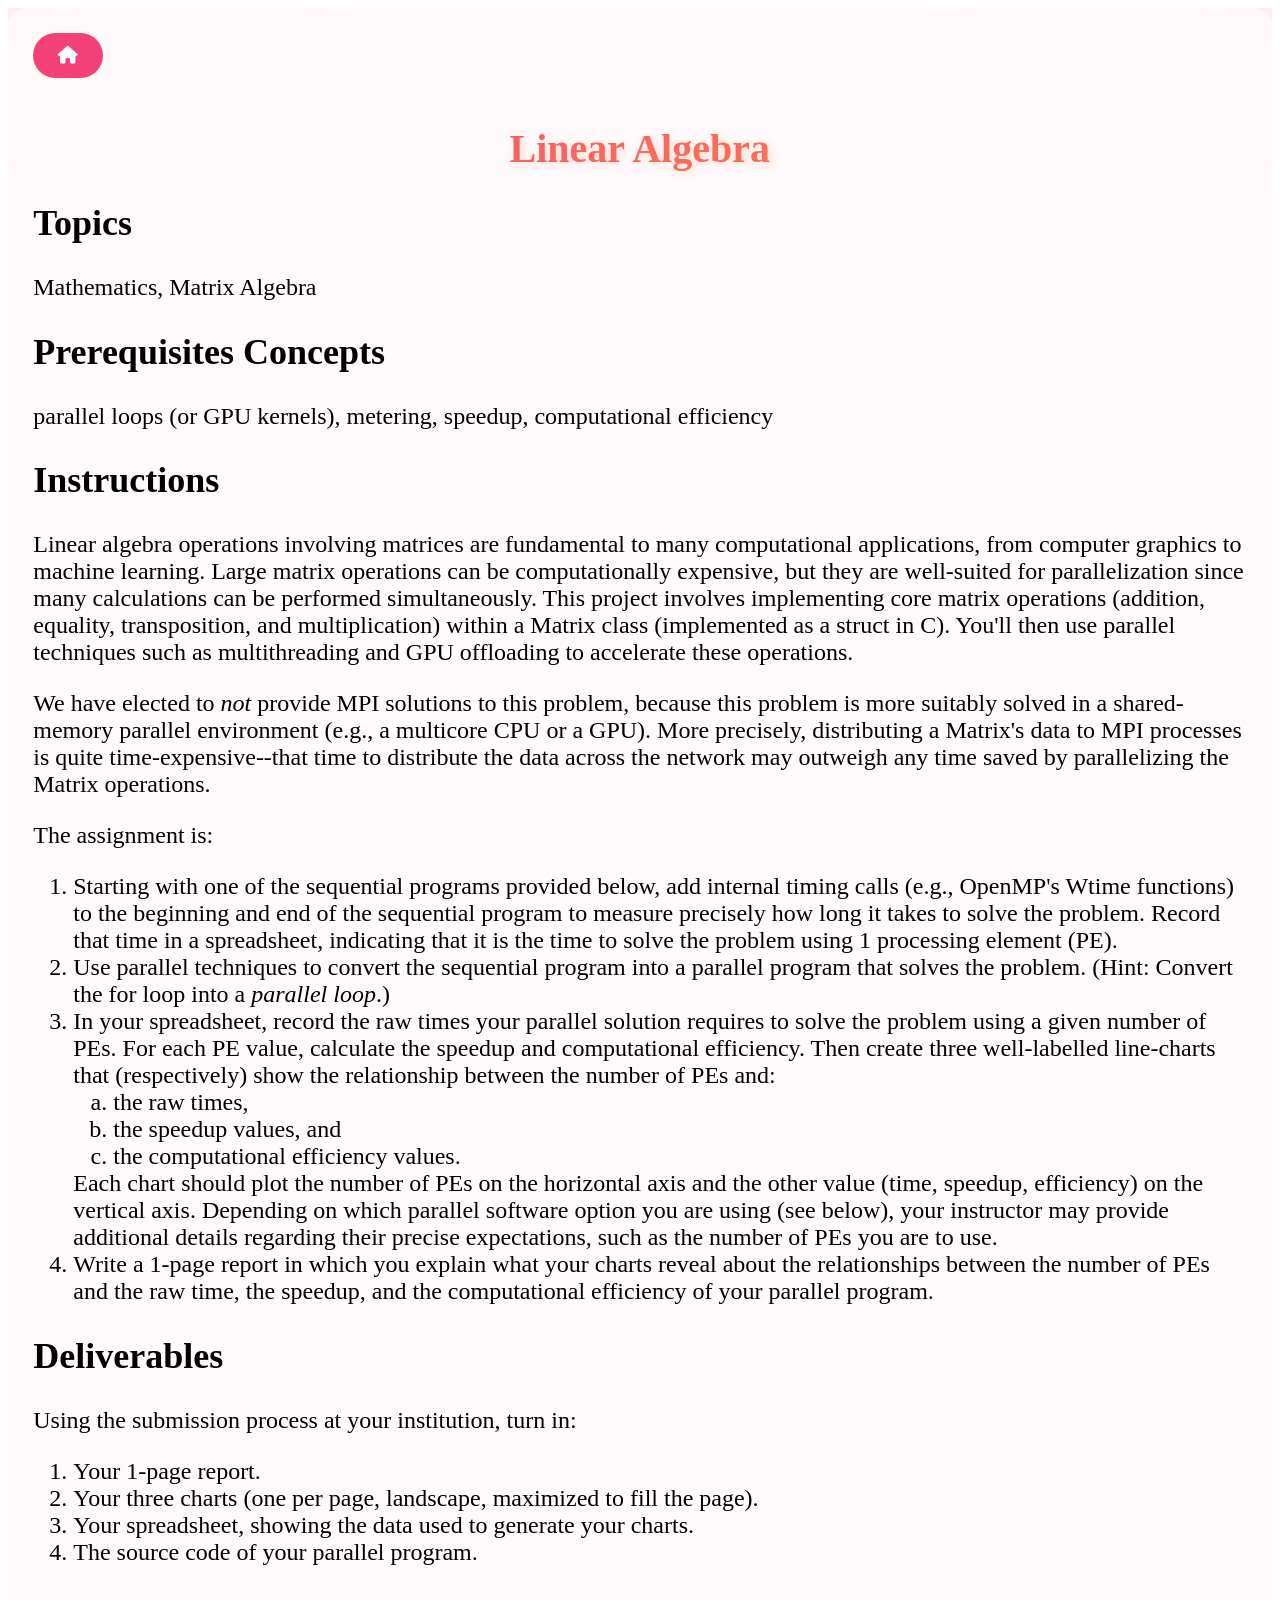
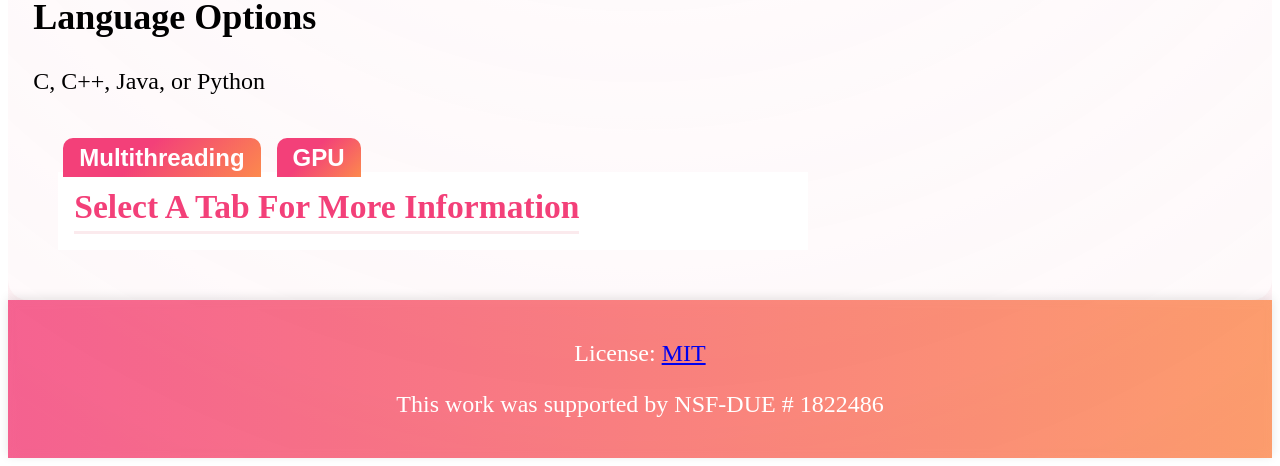
<file: project-landing/linear-algebra/project-landing.html>
<!DOCTYPE html>
<head>
  <title>PDC Assignments</title>
  <link rel="stylesheet" href="project-landing.css">
  <link href="https://cdnjs.cloudflare.com/ajax/libs/font-awesome/6.0.0-beta3/css/all.min.css" rel="stylesheet">
  <meta name="viewport" content="width=device-width, initial-scale=1.0">
</head>
<body>
  <main>
    <div class="container">
      <!-- Header -->
      <button id="home-button" onclick="location.href='../../index.html'">
        <!-- get an icon from font-awesome -->
        <i class="fas fa-home"></i>
      </button>
      <h1 id="page-title">Linear Algebra</h1>
      
      <h2>Topics</h2>
      <p id="topics-content">
        Mathematics, Matrix Algebra
      </p>
      
      <h2>Prerequisites Concepts</h2>
      <p id="prereq-content">
        parallel loops (or GPU kernels), metering, speedup, computational efficiency
      </p>

      <h2>Instructions</h2>
      <p id="instructions-content">
        <p>
          Linear algebra operations involving matrices are fundamental to many computational applications, from computer graphics to machine learning. 
          Large matrix operations can be computationally expensive, but they are well-suited for parallelization since many calculations can 
          be performed simultaneously. This project involves implementing core matrix operations (addition, equality, transposition, and 
          multiplication) within a Matrix class (implemented as a struct in C). You'll then use parallel techniques such as multithreading and 
          GPU offloading to accelerate these operations.
        </p>
        <p>
          We have elected to <i>not</i> provide MPI solutions to this problem, because this problem is more suitably solved in a 
          shared-memory parallel environment (e.g., a multicore CPU or a GPU). More precisely, distributing a Matrix's data to MPI 
          processes is quite time-expensive--that time to distribute the data across the network may outweigh any time saved by 
          parallelizing the Matrix operations.
        </p>
        The assignment is:
        <ol>
          <li>
            Starting with one of the sequential programs provided below,
            add internal timing calls (e.g., OpenMP's Wtime functions)
            to the beginning and end of the sequential program to measure
            precisely how long it takes to solve the problem.
            Record that time in a spreadsheet,
            indicating that it is the time to solve the problem
            using 1 processing element (PE).
          </li>
          <li>
            Use parallel techniques to convert the sequential program
            into a parallel program that solves the problem.
            (Hint: Convert the for loop into a <em>parallel loop</em>.)
          </li>
          <li>
            In your spreadsheet, record the raw times your parallel solution
            requires to solve the problem using a given number of PEs.
            For each PE value, calculate the speedup and computational efficiency.
            Then create three well-labelled line-charts that (respectively)
            show the relationship between the number of PEs and:
            <ol type="a">
              <li> the raw times,
              <li> the speedup values, and 
              <li> the computational efficiency values.
            </ol>
            Each chart should plot the number of PEs on the horizontal axis
            and the other value (time, speedup, efficiency) on the vertical axis.
            Depending on which parallel software option you are using (see below),
            your instructor may provide additional details regarding their
            precise expectations, such as the number of PEs you are to use.
          </li>
          <li>
            Write a 1-page report in which you explain what your charts
            reveal about the relationships between the number of PEs
            and the raw time, the speedup, and the computational efficiency
            of your parallel program.
          </li>
        </ol>
      </p>
      
      <h2>Deliverables</h2>
      <div id="deliverables-content">
        Using the submission process at your institution, turn in:
        <ol>
          <!-- Add deliverables here -->
          <li>
            Your 1-page report.
          <li>
            Your three charts (one per page, landscape, maximized to fill the page).
          <li>
            Your spreadsheet, showing the data used to generate your charts.
          <li>
            The source code of your parallel program.
        </ol>
      </div>

      <h2>Language Options</h2>
      <p id="language-content">
        C, C++, Java, or Python
      </p>

      <!-- Tabs (for each technology) -->
      <div class="tabs" id="tabs-container">
        <!-- MPI -->
        <!-- <input type="radio" name="tabs" id="mpi-tab">
        <label for="mpi-tab">MPI</label>
        <div class="tab">
          <h4>Learning Objectives</h4>
          <ul> -->
            <!-- Add learning objectives here -->
            <!-- <li>Use the SPMD and Parallel Loop patterns to solve a problem.</li> 
            <li>Compare a "chunks" and "slices" approach to the Parallel Loop pattern.</li>
          </ul>

          <h4><b>Difficulty Level:</b> Introductory</h4>

          <p>
            <a href="https://github.com/csinparallel/pdc-assignments/tree/main/LinearAlgebra" target="_blank">Starter Code</a>
          </p>
        </div> -->

        <!-- Multithreading -->
        <input type="radio" name="tabs" id="mt-tab">
        <label for="mt-tab">Multithreading</label>
        <div class="tab">
          <h4>Learning Objectives</h4>
          <ul>
            <!-- Add learning objectives here -->
            <li>Use multithreading to speed up a sequential computation.</li> 
            <li>Compute the speedup and efficiency of a parallel computation.</li>
          </ul>

          <h4><b>Difficulty Level:</b> Introductory</h4>

          <p>
            <a href="https://github.com/csinparallel/pdc-assignments/tree/main/LinearAlgebra" target="_blank">Starter Code</a>
          </p>
        </div>

        <!-- GPU -->
        <input type="radio" name="tabs" id="gpu-tab">
        <label for="gpu-tab">GPU</label>
        <div class="tab">
          <h4>Learning Objectives</h4>
          <ul>
            <!-- Add learning objectives here -->
            <li>Use GPU offloading to speed up a sequential computation.</li> 
            <li>Compute the speedup and efficiency of a parallel computation.</li>
            <li>Use GPU offloading tools to transfer struct/class objects</li>
          </ul>

          <h4><b>Difficulty Level:</b> Intermediate</h4>

          <p>
            <a href="https://github.com/csinparallel/pdc-assignments/tree/main/LinearAlgebra" target="_blank">Starter Code</a>
          </p>
        </div>

        <!-- Default -->
        <div class="tab" id="default">
          <h4>Select A Tab For More Information</h4>
        </div>

      </div>

      <!-- <h2>Acknowledgements/References</h2>
      <p id="references-content">
        references/acknowledgements
      </p> -->
    </div>

    <footer>
        <p>License: <a href="https://pdc-assignments.github.io/LICENSE.txt">MIT</a></p>
        <p>This work was supported by NSF-DUE # 1822486</p>
      </footer>
  </main>
</body>
</html>
</file>
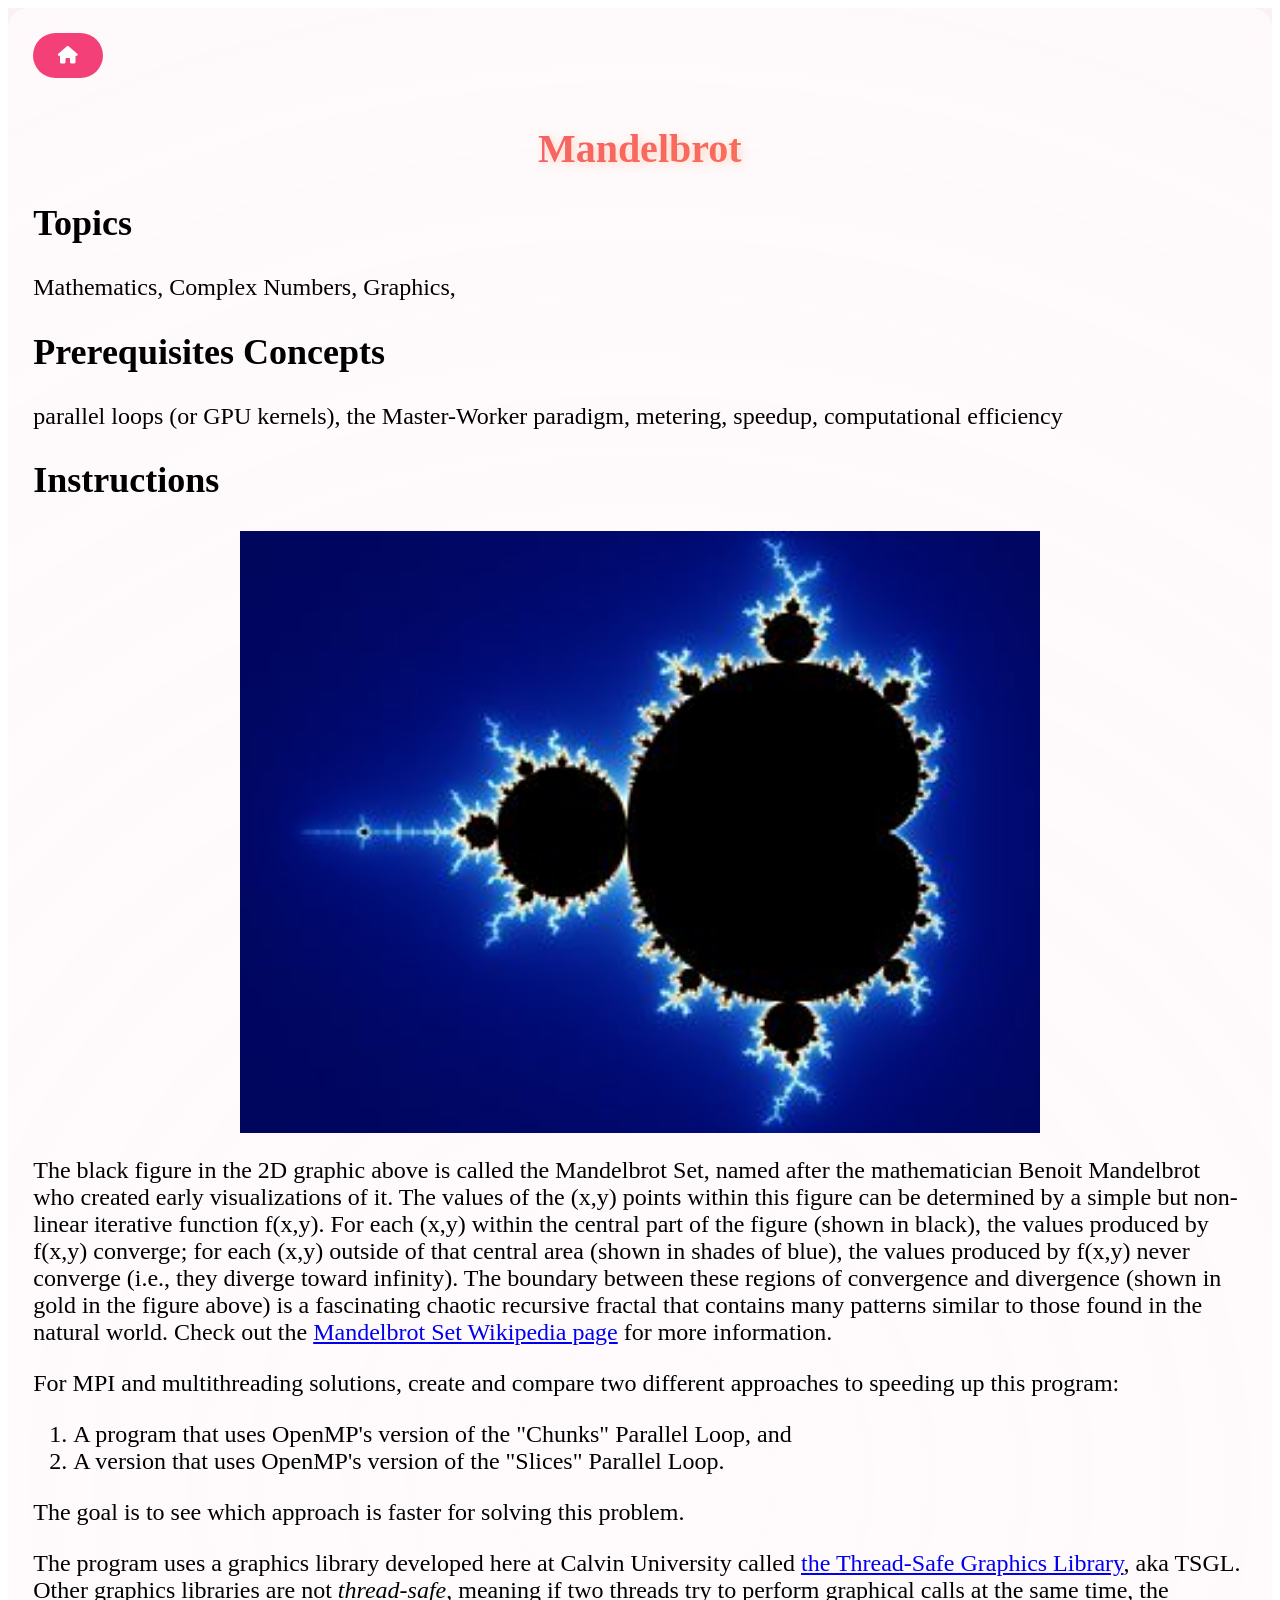
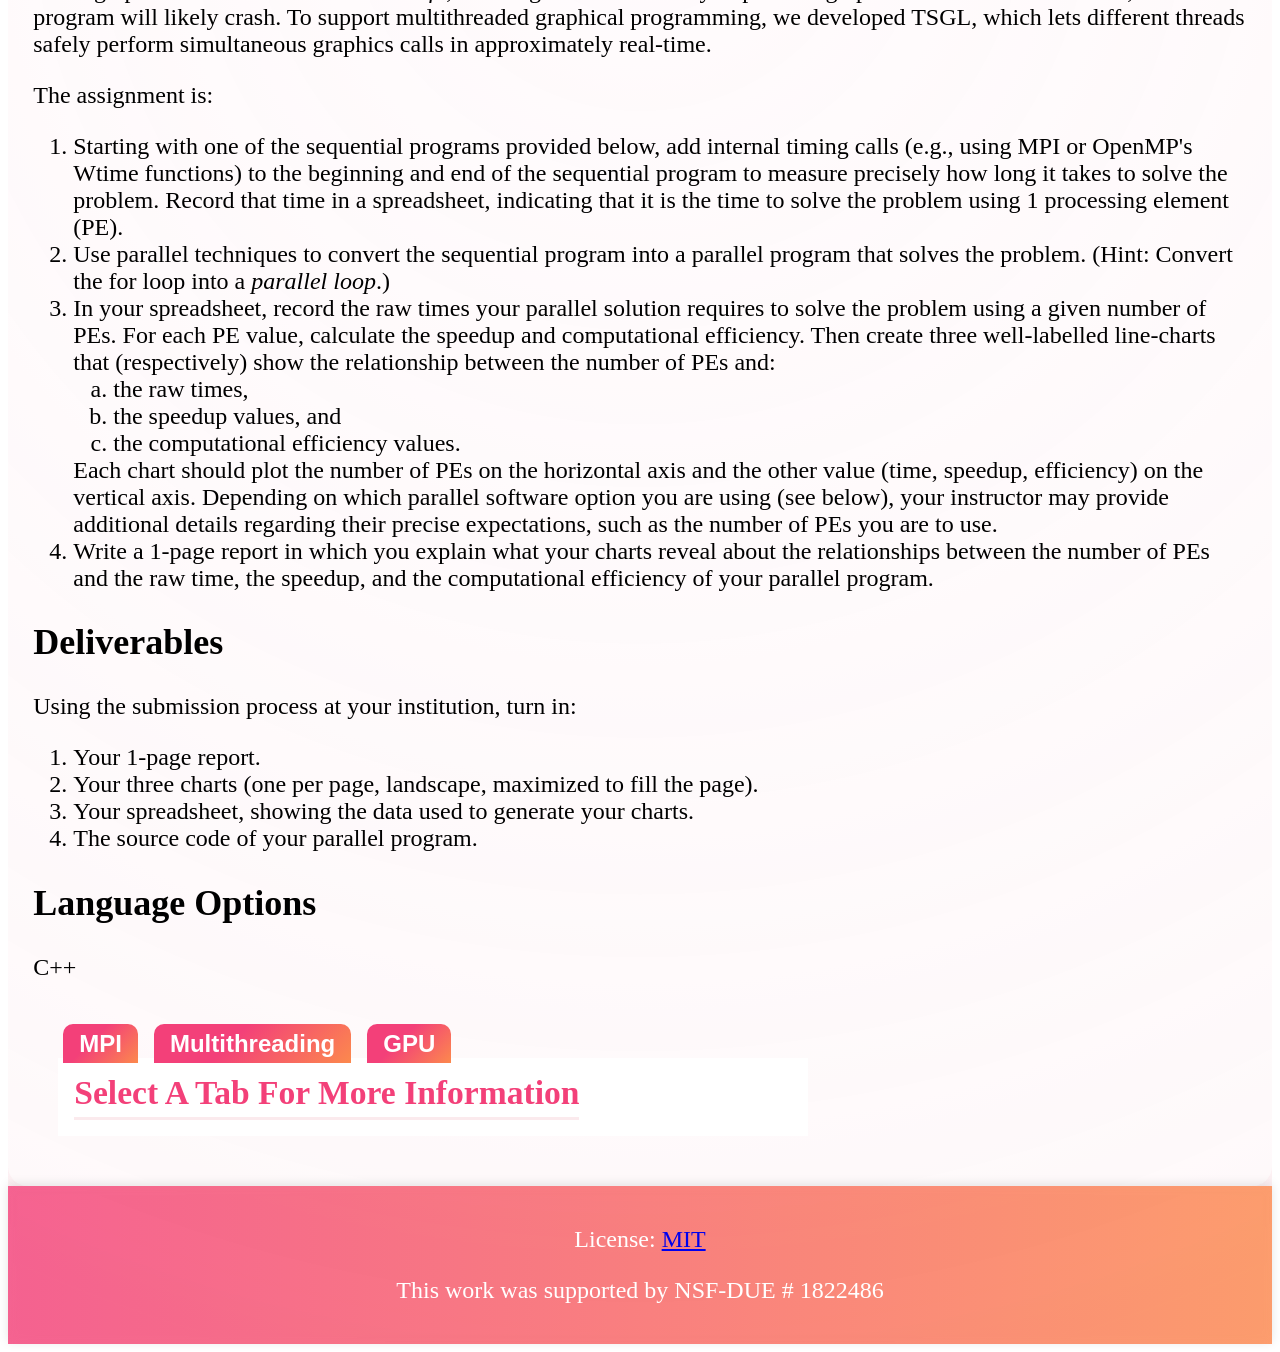
<file: project-landing/mandelbrot/project-landing.html>
<!DOCTYPE html>
<head>
  <title>PDC Assignments</title>
  <link rel="stylesheet" href="project-landing.css">
  <link href="https://cdnjs.cloudflare.com/ajax/libs/font-awesome/6.0.0-beta3/css/all.min.css" rel="stylesheet">
  <meta name="viewport" content="width=device-width, initial-scale=1.0">
</head>
<body>
  <main>
    <div class="container">
      <!-- Header -->
      <button id="home-button" onclick="location.href='../../index.html'">
        <!-- get an icon from font-awesome -->
        <i class="fas fa-home"></i>
      </button>
      <h1 id="page-title">Mandelbrot</h1>
      
      <h2>Topics</h2>
      <p id="topics-content">
        Mathematics, Complex Numbers, Graphics, 
      </p>
      
      <h2>Prerequisites Concepts</h2>
      <p id="prereq-content">
        parallel loops (or GPU kernels), the Master-Worker paradigm, metering, speedup, computational efficiency
      </p>

      <h2>Instructions</h2>
      <p id="instructions-content">
        <img src="322px-mandelbrot_set.jpg"/>
        <p>
          The black figure in the 2D graphic above is called the Mandelbrot Set, 
          named after the mathematician Benoit Mandelbrot who created early visualizations of it. 
          The values of the (x,y) points within this figure can be determined by a simple but non-linear iterative function f(x,y). 
          For each (x,y) within the central part of the figure (shown in black), the values produced by f(x,y) converge; for each (x,y) 
          outside of that central area (shown in shades of blue), the values produced by f(x,y) never converge (i.e., they diverge toward 
          infinity). The boundary between these regions of convergence and divergence (shown in gold in the figure above) is a fascinating 
          chaotic recursive fractal that contains many patterns similar to those found in the natural world. Check out the 
          <a href="https://en.wikipedia.org/wiki/Mandelbrot_set" target="_blank">Mandelbrot Set Wikipedia page</a> for more information.
        </p>
        <p>
          For MPI and multithreading solutions, create and compare two different approaches to speeding up this program:
          <ol>
            <li>A program that uses OpenMP's version of the "Chunks" Parallel Loop, and</li>
            <li>A version that uses OpenMP's version of the "Slices" Parallel Loop.</li>
          </ol>
          The goal is to see which approach is faster for solving this problem.
        </p>
        <p>
          The program uses a graphics library developed here at Calvin University called 
          <a href="https://github.com/Calvin-CS/TSGL" target="_blank">the Thread-Safe Graphics Library</a>, aka TSGL. 
          Other graphics libraries are not <i>thread-safe</i>, meaning if two threads try to perform graphical calls at the same time, the 
          program will likely crash. To support multithreaded graphical programming, we developed TSGL, which lets different threads 
          safely perform simultaneous graphics calls in approximately real-time.
        </p>
        The assignment is:
        <ol>
          <li>
            Starting with one of the sequential programs provided below,
            add internal timing calls (e.g., using MPI or OpenMP's Wtime functions)
            to the beginning and end of the sequential program to measure
            precisely how long it takes to solve the problem.
            Record that time in a spreadsheet,
            indicating that it is the time to solve the problem
            using 1 processing element (PE).
          </li>
          <li>
            Use parallel techniques to convert the sequential program
            into a parallel program that solves the problem.
            (Hint: Convert the for loop into a <em>parallel loop</em>.)
          </li>
          <li>
            In your spreadsheet, record the raw times your parallel solution
            requires to solve the problem using a given number of PEs.
            For each PE value, calculate the speedup and computational efficiency.
            Then create three well-labelled line-charts that (respectively)
            show the relationship between the number of PEs and:
            <ol type="a">
              <li> the raw times,
              <li> the speedup values, and 
              <li> the computational efficiency values.
            </ol>
            Each chart should plot the number of PEs on the horizontal axis
            and the other value (time, speedup, efficiency) on the vertical axis.
            Depending on which parallel software option you are using (see below),
            your instructor may provide additional details regarding their
            precise expectations, such as the number of PEs you are to use.
          </li>
          <li>
            Write a 1-page report in which you explain what your charts
            reveal about the relationships between the number of PEs
            and the raw time, the speedup, and the computational efficiency
            of your parallel program.
          </li>
        </ol>
      </p>
      
      <h2>Deliverables</h2>
      <div id="deliverables-content">
        Using the submission process at your institution, turn in:
        <ol>
          <!-- Add deliverables here -->
          <li>
            Your 1-page report.
          <li>
            Your three charts (one per page, landscape, maximized to fill the page).
          <li>
            Your spreadsheet, showing the data used to generate your charts.
          <li>
            The source code of your parallel program.
        </ol>
      </div>

      <h2>Language Options</h2>
      <p id="language-content">
        C++
      </p>

      <!-- Tabs (for each technology) -->
      <div class="tabs" id="tabs-container">
        <!-- MPI -->
        <input type="radio" name="tabs" id="mpi-tab">
        <label for="mpi-tab">MPI</label>
        <div class="tab">
          <h4>Learning Objectives</h4>
          <ul>
            <!-- Add learning objectives here -->
            <li>Use MPI to speed up a sequential computation.</li> 
            <li>Use TSGL to parallelize graphical operations.</li>
            <li>Compare a "chunks" and "slices" approach to the Parallel Loop pattern.</li>
            <li>Compare different communication patterns (Bcast-Reduction vs Send-Recv).</li>
            <li>Use a Master-Worker paradigm.</li>
          </ul>

          <h4><b>Difficulty Level:</b> Moderate</h4>

          <p>
            <a href="https://github.com/csinparallel/pdc-assignments/tree/main/Mandelbrot" target="_blank">Starter Code</a>
          </p>
        </div>

        <!-- Multithreading -->
        <input type="radio" name="tabs" id="mt-tab">
        <label for="mt-tab">Multithreading</label>
        <div class="tab">
          <h4>Learning Objectives</h4>
          <ul>
            <!-- Add learning objectives here -->
            <li>Use multithreading to speed up a sequential computation.</li> 
            <li>Use TSGL to parallelize graphical operations.</li>
            <li>Compare a "chunks" and "slices" approach to the Parallel Loop pattern.</li>
          </ul>

          <h4><b>Difficulty Level:</b> Introductory</h4>

          <p>
            <a href="https://github.com/csinparallel/pdc-assignments/tree/main/Mandelbrot" target="_blank">Starter Code</a>
          </p>
        </div>

        <!-- GPU -->
        <input type="radio" name="tabs" id="gpu-tab">
        <label for="gpu-tab">GPU</label>
        <div class="tab">
          <h4>Learning Objectives</h4>
          <ul>
            <!-- Add learning objectives here -->
            <li>Use GPU offloading to speed up a sequential computation.</li> 
            <li>Use TSGL to parallelize graphical operations.</li>
          </ul>

          <h4><b>Difficulty Level:</b> Moderate</h4>

          <p>
            <a href="https://github.com/csinparallel/pdc-assignments/tree/main/Mandelbrot" target="_blank">Starter Code</a>
          </p>
        </div>

        <!-- Default -->
        <div class="tab" id="default">
          <h4>Select A Tab For More Information</h4>
        </div>

      </div>

      <!-- <h2>Acknowledgements/References</h2>
      <p id="references-content">
        references/acknowledgements
      </p> -->
    </div>

    <footer>
        <p>License: <a href="https://pdc-assignments.github.io/LICENSE.txt">MIT</a></p>
        <p>This work was supported by NSF-DUE # 1822486</p>
      </footer>
  </main>
</body>
</html>
</file>
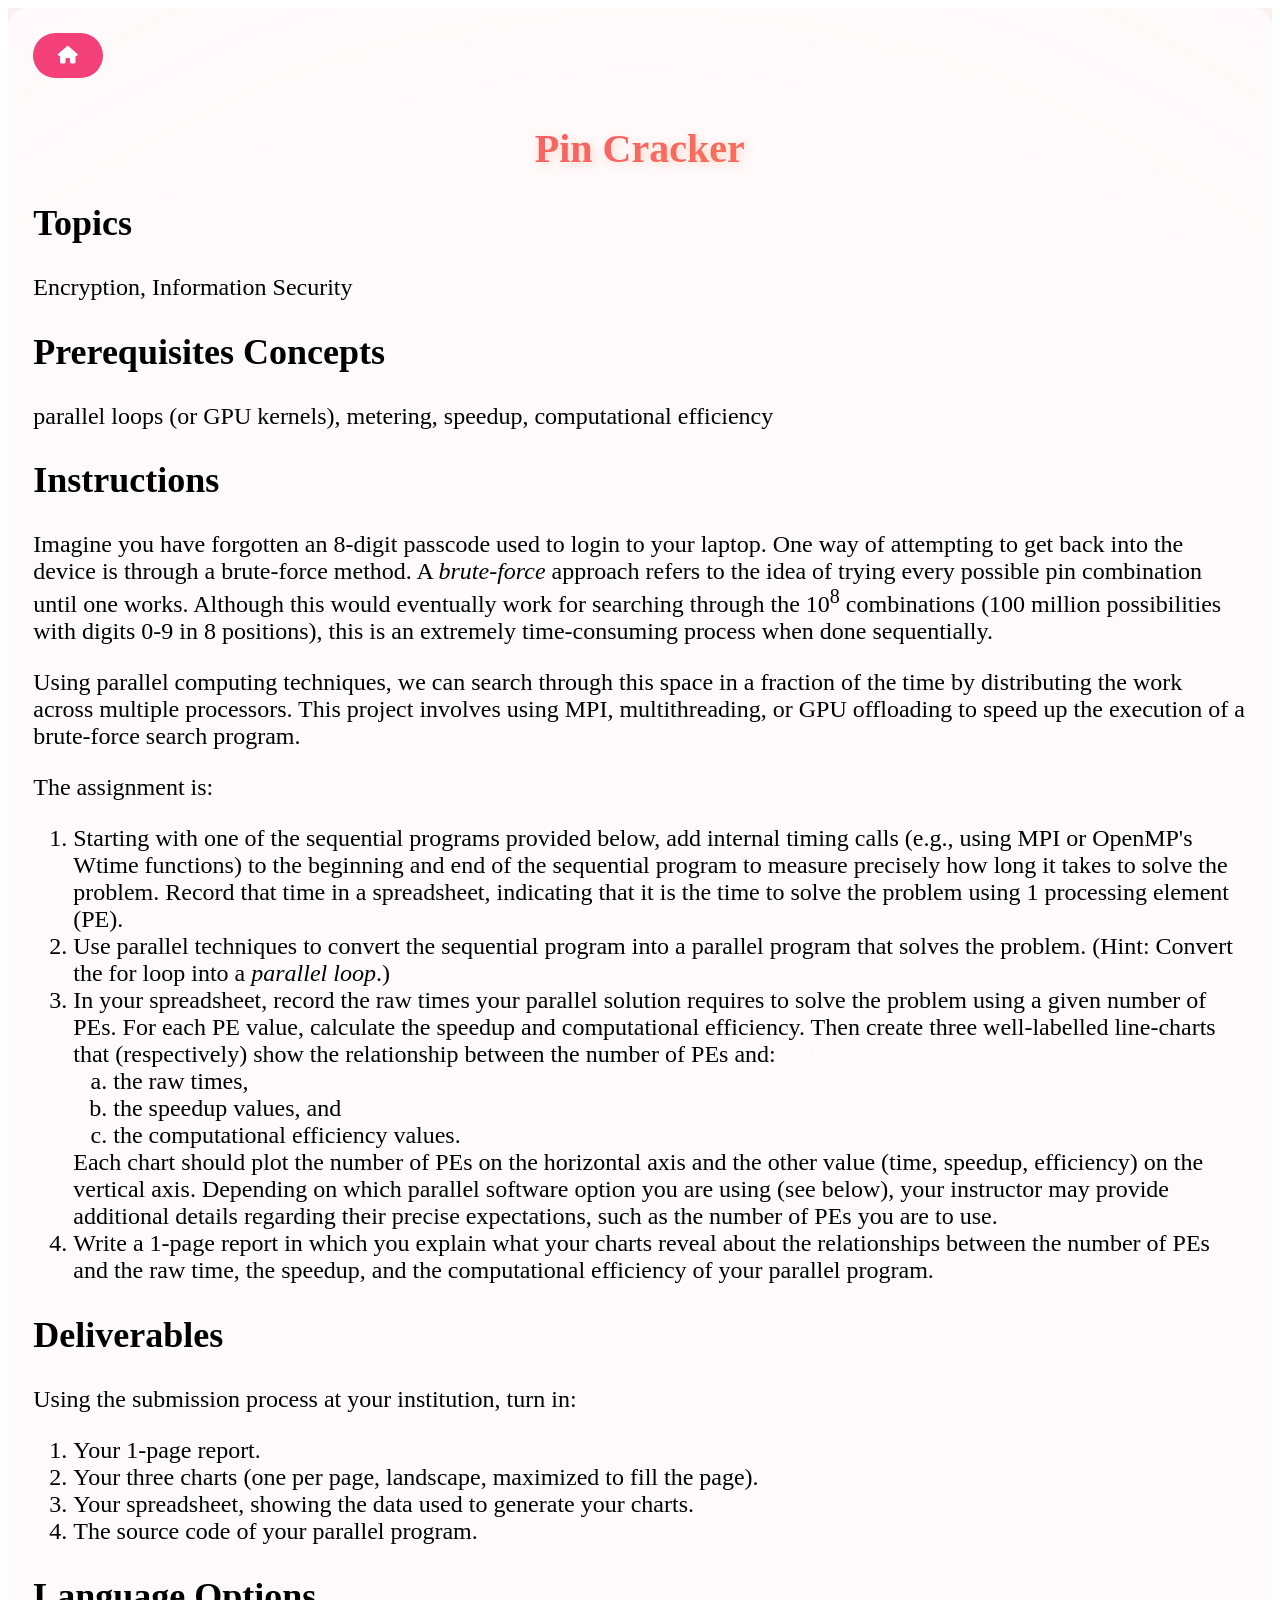
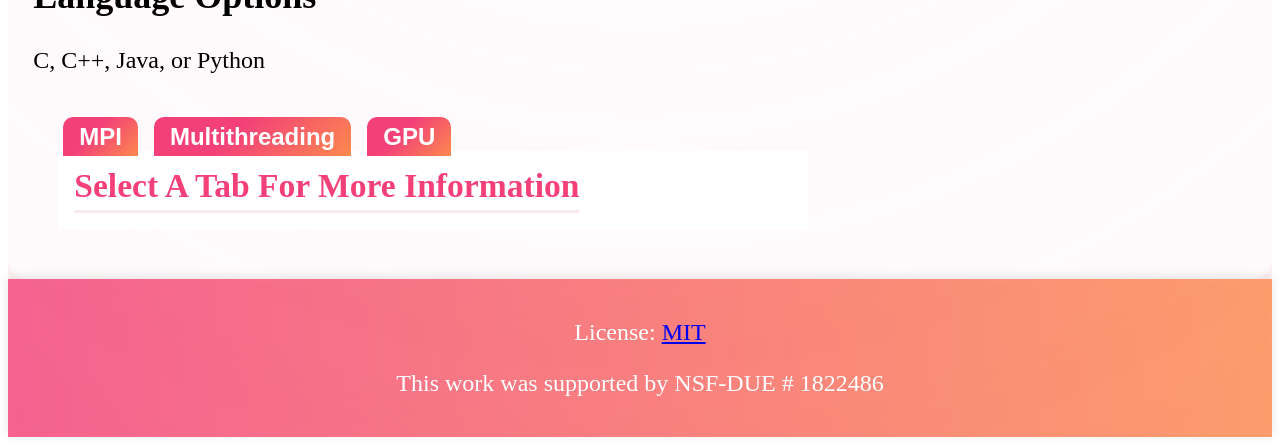
<file: project-landing/pin-cracker/project-landing.html>
<!DOCTYPE html>
<head>
  <title>PDC Assignments</title>
  <link rel="stylesheet" href="project-landing.css">
  <link href="https://cdnjs.cloudflare.com/ajax/libs/font-awesome/6.0.0-beta3/css/all.min.css" rel="stylesheet">
  <meta name="viewport" content="width=device-width, initial-scale=1.0">
</head>
<body>
  <main>
    <div class="container">
      <!-- Header -->
      <button id="home-button" onclick="location.href='../../index.html'">
        <!-- get an icon from font-awesome -->
        <i class="fas fa-home"></i>
      </button>
      <h1 id="page-title">Pin Cracker</h1>
      
      <h2>Topics</h2>
      <p id="topics-content">
        Encryption, Information Security
      </p>
      
      <h2>Prerequisites Concepts</h2>
      <p id="prereq-content">
                parallel loops (or GPU kernels), metering, speedup, computational efficiency
      </p>

      <h2>Instructions</h2>
      <p id="instructions-content">
        <p>
          Imagine you have forgotten an 8-digit passcode used to login to your laptop. One way of attempting to get back into the device is
          through a brute-force method. A <i>brute-force</i> approach refers to the idea of trying every possible pin combination until one works. Although this
          would eventually work for searching through the 10<sup>8</sup> combinations (100 million possibilities with digits 0-9 in 8 positions), 
          this is an extremely time-consuming process when done sequentially.
        </p>
        <p>
          Using parallel computing techniques, we can search through this space in a fraction of the time by distributing the 
          work across multiple processors. This project involves using MPI, multithreading, or GPU offloading to speed up the execution 
          of a brute-force search program.
        </p>
        The assignment is:
        <ol>
          <li>
            Starting with one of the sequential programs provided below,
            add internal timing calls (e.g., using MPI or OpenMP's Wtime functions)
            to the beginning and end of the sequential program to measure
            precisely how long it takes to solve the problem.
            Record that time in a spreadsheet,
            indicating that it is the time to solve the problem
            using 1 processing element (PE).
          </li>
          <li>
            Use parallel techniques to convert the sequential program
            into a parallel program that solves the problem.
            (Hint: Convert the for loop into a <em>parallel loop</em>.)
          </li>
          <li>
            In your spreadsheet, record the raw times your parallel solution
            requires to solve the problem using a given number of PEs.
            For each PE value, calculate the speedup and computational efficiency.
            Then create three well-labelled line-charts that (respectively)
            show the relationship between the number of PEs and:
            <ol type="a">
              <li> the raw times,
              <li> the speedup values, and 
              <li> the computational efficiency values.
            </ol>
            Each chart should plot the number of PEs on the horizontal axis
            and the other value (time, speedup, efficiency) on the vertical axis.
            Depending on which parallel software option you are using (see below),
            your instructor may provide additional details regarding their
            precise expectations, such as the number of PEs you are to use.
          </li>
          <li>
            Write a 1-page report in which you explain what your charts
            reveal about the relationships between the number of PEs
            and the raw time, the speedup, and the computational efficiency
            of your parallel program.
          </li>
        </ol>
      </p>
      
      <h2>Deliverables</h2>
      <div id="deliverables-content">
        Using the submission process at your institution, turn in:
        <ol>
          <!-- Add deliverables here -->
          <li>
            Your 1-page report.
          <li>
            Your three charts (one per page, landscape, maximized to fill the page).
          <li>
            Your spreadsheet, showing the data used to generate your charts.
          <li>
            The source code of your parallel program.
        </ol>
      </div>

      <h2>Language Options</h2>
      <p id="language-content">
        C, C++, Java, or Python
      </p>

      <!-- Tabs (for each technology) -->
      <div class="tabs" id="tabs-container">
        <!-- MPI -->
        <input type="radio" name="tabs" id="mpi-tab">
        <label for="mpi-tab">MPI</label>
        <div class="tab">
          <h4>Learning Objectives</h4>
          <ul>
            <!-- Add learning objectives here -->
            <li>Use MPI to speed up a sequential computation.</li> 
            <li>Use asynchronous MPI communications.</li>
          </ul>

          <h4><b>Difficulty Level:</b> Moderate</h4>

          <p>
            <a href="https://github.com/csinparallel/pdc-assignments/tree/main/PinFinder" target="_blank">Starter Code</a>
          </p>
        </div>

        <!-- Multithreading -->
        <input type="radio" name="tabs" id="mt-tab">
        <label for="mt-tab">Multithreading</label>
        <div class="tab">
          <h4>Learning Objectives</h4>
          <ul>
            <!-- Add learning objectives here -->
            <li>Use multithreading to speed up a sequential computation.</li> 
            <li>Utilize variables shared among threads.</li>
          </ul>

          <h4><b>Difficulty Level:</b> Moderate</h4>

          <p>
            <a href="https://github.com/csinparallel/pdc-assignments/tree/main/PinFinder" target="_blank">Starter Code</a>
          </p>
        </div>

        <!-- GPU -->
        <input type="radio" name="tabs" id="gpu-tab">
        <label for="gpu-tab">GPU</label>
        <div class="tab">
          <h4>Learning Objectives</h4>
          <ul>
            <!-- Add learning objectives here -->
            <li>Use GPU offloading to speed up a sequential computation.</li>
            <li>Utilize variables stored in device memory.</li> 
          </ul>

          <h4><b>Difficulty Level:</b> Moderate</h4>

          <p>
            <a href="https://github.com/csinparallel/pdc-assignments/tree/main/PinFinder" target="_blank">Starter Code</a>
          </p>
        </div>

        <!-- Default -->
        <div class="tab" id="default">
          <h4>Select A Tab For More Information</h4>
        </div>

      </div>

      <!-- <h2>Acknowledgements/References</h2>
      <p id="references-content">
        references/acknowledgements
      </p> -->
    </div>

    <footer>
        <p>License: <a href="https://pdc-assignments.github.io/LICENSE.txt">MIT</a></p>
        <p>This work was supported by NSF-DUE # 1822486</p>
      </footer>
  </main>
</body>
</html>
</file>
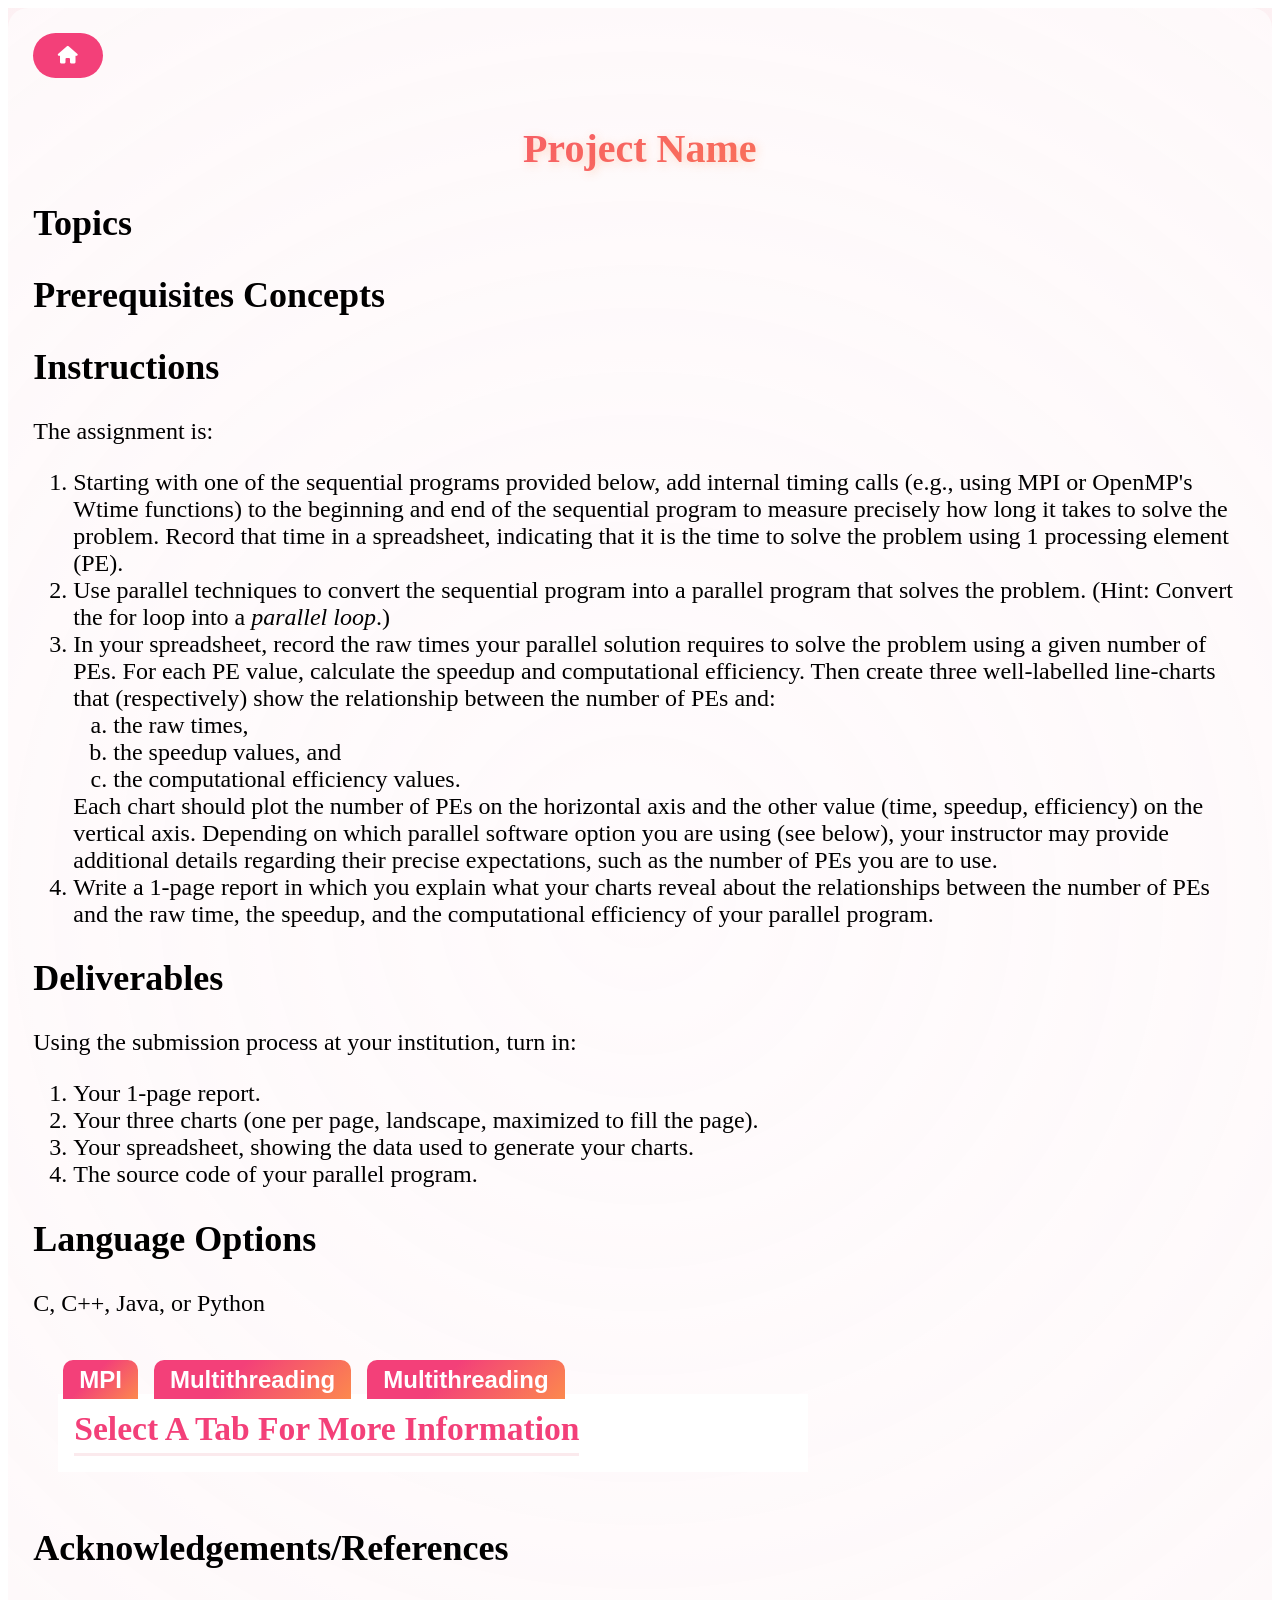
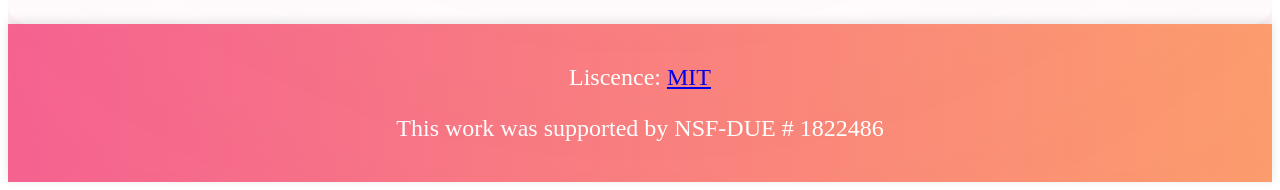
<file: project-landing/TEMPLATE PAGE/project-landing.html>
<!DOCTYPE html>
<head>
  <title>PDC Assignments</title>
  <link rel="stylesheet" href="project-landing.css">
  <link href="https://cdnjs.cloudflare.com/ajax/libs/font-awesome/6.0.0-beta3/css/all.min.css" rel="stylesheet">
  <meta name="viewport" content="width=device-width, initial-scale=1.0">
</head>
<body>
  <main>
    <div class="container">
      <!-- Header -->
      <button id="home-button" onclick="location.href='../../index.html'">
        <!-- get an icon from font-awesome -->
        <i class="fas fa-home"></i>
      </button>
      <h1 id="page-title">Project Name</h1>
      
      <h2>Topics</h2>
      <p id="topics-content">
        <!-- add topics here -->
      </p>
      
      <h2>Prerequisites Concepts</h2>
      <p id="prereq-content">
        <!-- add prerequisites here -->
      </p>

      <h2>Instructions</h2>
      <p id="instructions-content">
        <!-- add assignment description here -->
        The assignment is:
        <ol>
          <li>
            Starting with one of the sequential programs provided below,
            add internal timing calls (e.g., using MPI or OpenMP's Wtime functions)
            to the beginning and end of the sequential program to measure
            precisely how long it takes to solve the problem.
            Record that time in a spreadsheet,
            indicating that it is the time to solve the problem
            using 1 processing element (PE).
          </li>
          <li>
            Use parallel techniques to convert the sequential program
            into a parallel program that solves the problem.
            (Hint: Convert the for loop into a <em>parallel loop</em>.)
          </li>
          <li>
            In your spreadsheet, record the raw times your parallel solution
            requires to solve the problem using a given number of PEs.
            For each PE value, calculate the speedup and computational efficiency.
            Then create three well-labelled line-charts that (respectively)
            show the relationship between the number of PEs and:
            <ol type="a">
              <li> the raw times,
              <li> the speedup values, and 
              <li> the computational efficiency values.
            </ol>
            Each chart should plot the number of PEs on the horizontal axis
            and the other value (time, speedup, efficiency) on the vertical axis.
            Depending on which parallel software option you are using (see below),
            your instructor may provide additional details regarding their
            precise expectations, such as the number of PEs you are to use.
          </li>
          <li>
            Write a 1-page report in which you explain what your charts
            reveal about the relationships between the number of PEs
            and the raw time, the speedup, and the computational efficiency
            of your parallel program.
          </li>
        </ol>
      </p>
      
      <h2>Deliverables</h2>
      <div id="deliverables-content">
        Using the submission process at your institution, turn in:
        <ol>
          <!-- Add deliverables here -->
          <li>
            Your 1-page report.
          <li>
            Your three charts (one per page, landscape, maximized to fill the page).
          <li>
            Your spreadsheet, showing the data used to generate your charts.
          <li>
            The source code of your parallel program.
        </ol>
      </div>

      <h2>Language Options</h2>
      <p id="language-content">
        <!-- modify based on project -->
        C, C++, Java, or Python 
      </p>

      <!-- Tabs (for each technology) -->
      <div class="tabs" id="tabs-container">
        <!-- MPI -->
        <input type="radio" name="tabs" id="mpi-tab">
        <label for="mpi-tab">MPI</label>
        <div class="tab">
          <h4>Learning Objectives</h4>
          <ul>
            <!-- Add learning objectives here -->
            <li>Use the SPMD and Parallel Loop patterns to solve a problem.</li> 
            <li>Compare a "chunks" and "slices" approach to the Parallel Loop pattern.</li>
          </ul>

          <h4><b>Difficulty Level:</b> Introductory</h4>

          <p>
            <a href="https://github.com/csinparallel/pdc-assignments/tree/main/CircuitSolver" target="_blank">Starter Code</a>
          </p>
        </div>

        <!-- Multithreading -->
        <input type="radio" name="tabs" id="mt-tab">
        <label for="mt-tab">Multithreading</label>
        <div class="tab">
          <h4>Learning Objectives</h4>
          <ul>
            <!-- Add learning objectives here -->
            <li>Use OpenMP's parallel for loop directive to solve a problem.</li> 
            <li>Compare a "chunks" and "slices" approach to the Parallel Loop pattern.</li>
          </ul>

          <h4><b>Difficulty Level:</b> Introductory</h4>

          <p>
            <a href="https://github.com/csinparallel/pdc-assignments/tree/main/CircuitSolver" target="_blank">Starter Code</a>
          </p>
        </div>

        <!-- GPU -->
        <input type="radio" name="tabs" id="gpu-tab">
        <label for="gpu-tab">Multithreading</label>
        <div class="tab">
          <h4>Learning Objectives</h4>
          <ul>
            <!-- Add learning objectives here -->
            <li>Use CUDA in an application to offload work to the GPU.</li> 
          </ul>

          <h4><b>Difficulty Level:</b> Introductory</h4>

          <p>
            <a href="https://github.com/csinparallel/pdc-assignments/tree/main/CircuitSolver" target="_blank">Starter Code</a>
          </p>
        </div>

        <!-- Default -->
        <div class="tab" id="default">
          <h4>Select A Tab For More Information</h4>
        </div>

      </div>

      <h2>Acknowledgements/References</h2>
      <p id="references-content">
        <!-- add acknowledgements/references -->
      </p>
    </div>

    <footer>
        <p>Liscence: <a href="https://pdc-assignments.github.io/LICENSE.txt">MIT</a></p>
        <p>This work was supported by NSF-DUE # 1822486</p>
      </footer>
  </main>
</body>
</html>
</file>
<file: index.css>
/* The design of this page (CSS) was aided by ChatGPT.  */
/* Links (for all files in this project): */
/* https://chatgpt.com/share/67f85f40-29f8-8000-b67b-5f2379fd37b8 */
/* https://chatgpt.com/share/67f88691-7ecc-8000-9a0f-1e39f4fcb95c */

/* ANIMATIONS */
/* fade in on load animation */
@keyframes fadeIn {
    from {
        opacity: 0;
        transform: translateY(20px);
    }
    to {
        opacity: 1;
        transform: translateY(0);
    }
}

@keyframes fadeInScale {
    from {
        opacity: 0;
        transform: scale(0.9);
    }
    to {
        opacity: 1;
        transform: scale(1);
    }
}

.title, .button {
    opacity: 0;
    animation: fadeIn 1s ease-out forwards;
}

.button {
    animation-delay: 0.5s;
}

/* STATIC PAGE STYLING */
/* Center the page content */
main {
    min-height: 100dvh;
    min-width: 100%;
    display: grid;
    place-items: center;
    color-scheme: light; /* currently FORCES light theme. change when light-dark functions are used to set proper colors */
    margin: 0;
    padding: 0;
    overflow-x: hidden; /* prevent white space on the right side of the screen */
    font-family: Arial, sans-serif;
    font-size: 1rem;
    background: radial-gradient(circle, rgba(255, 240, 245, 0.7), rgba(250, 225, 230, 0.5));
}

body {
    /* remove default margin/padding */
    margin: 0;
    padding: 0;
}

/* Main container styling */
.container {
    display: flex;
    flex-direction: column;
    align-items: center;
    gap: 2rem;
    padding: 2rem;
    width: 90%;
    /* width: min(90%, 700px);  */
    height: 100%;
    background: rgba(255, 255, 255, 0.6);
    box-shadow: 0px 10px 30px rgba(0, 0, 0, 0.1);
    backdrop-filter: blur(15px);
    /* box-sizing: border-box; */

}

/* Title styling */
.title {
    font-size: clamp(1.75rem, 5vw, 2.5rem);
    font-weight: bold;
    text-align: center;
    background: linear-gradient(135deg, #f34079, #fc894d);
    background-clip: text;
    -webkit-text-fill-color: transparent;
    text-shadow: 2px 2px 10px rgba(252, 137, 77, 0.3);
    transform: scale(0.9);
    animation: fadeInScale 1s ease-out forwards;
}

/* Project list container */
#project-list {
    display: flex;
    flex-direction: column;
    align-items: center;
    gap: 1.25rem;
    width: 100%;
}

/* Button styling */
.button {
    transition: transform 0.3s ease, box-shadow 0.3s ease;
    align-items: center;
    cursor: pointer;
    background-image: linear-gradient(135deg, #f34079 40%, #fc894d);
    padding: 0.75rem 2rem;
    border: 0;
    border-radius: 0.75rem;
    box-shadow: 0 4px 15px rgba(243, 64, 121, 0.3);
    width: 100%; /* ensure the same width for each box; do not conform to text length */
    max-width: 90%; /* do not fill the entire length of the container div */

    color: #fff;
    font-family: "Codec cold", sans-serif;
    font-size: 1rem;
    font-weight: 700;
    letter-spacing: 0.04em;
    text-transform: uppercase;
}

/* Button hover effects */
.button:hover {
    transform: translateY(-3px) scale(1.05);
    box-shadow: 0 6px 20px rgba(243, 64, 121, 0.5);
}

.button span {
    transition: transform 200ms ease, opacity 200ms ease;
}

.button:hover span {
    transform: scale(0.9);
    opacity: 0.85;
}

/* Footer styling */
footer {
    background: linear-gradient(to right, rgba(243, 64, 121, 0.8), rgba(252, 137, 77, 0.8));
    backdrop-filter: blur(4px);
    padding: 1rem;
    box-shadow: 0 -2px 10px rgba(0, 0, 0, 0.1); /* subtle shadow for separation */
    width: 100%;
    align-self: flex-end; /* ensure the footer is at the bottom of the page */

    color: white;
    text-align: center;
    font-weight: 500;

    /* Uncomment for "sticky" footer */
    /* position: fixed;
    bottom: 0;
    left: 0; */
}

/* Responsive Design */
/* Target groups based on https://www.w3schools.com/css/css_rwd_mediaqueries.asp */

/* Extra small devices (phones, 600px and down) */
@media only screen and (max-width: 600px) {
    .button {
        /* font-size: 0.9rem; */
        padding: 0.5rem 1rem;
        max-width: 90%;
    }
}

/* Small devices (portrait tablets and large phones, 600px and up) */
@media only screen and (min-width: 600px) {

}

/* Long vertical devices (ex: iPad Pro, Surface Pro) */
@media only screen and (min-height: 992px) {
    #project-list {
        gap: 2rem;
    }
    .button {
        max-width: 90%;
        height: 4rem;
    }
}

/* Medium devices (landscape tablets, 768px and up) */
@media only screen and (min-width: 768px) {
    .button {
        font-size: 0.95rem;
        padding: 0.6rem 1.5rem;
    }
}

/* Large devices (laptops/desktops, 992px and up) */
@media only screen and (min-width: 992px) {
    main {
        font-size: 1.2rem;
    }
    .button {
        max-width: 50%;
        font-size: 1.2rem;
    }
}

/* Extra large devices (large laptops and desktops, 1200px and up) */
@media only screen and (min-width: 1200px) {
    main {
        font-size: 1.5rem;
    }
    .button {
        font-size: 1.5rem;
    }
}

/* Even larger devices (17+ inch screens) */
@media only screen and (min-width: 1500px) {
    .button {
        height: 4rem;
    }
}
</file>
<file: project-landing/circuit-solver/project-landing.css>
/* The design of this page (CSS) was aided by ChatGPT.  */

* {
    /* ensure things are centered correctly within their containers */
    box-sizing: border-box;
}

/* Dynamic gradient background */
main {
    background: radial-gradient(circle, rgba(255, 240, 245, 0.7), rgba(250, 225, 230, 0.5));
    backdrop-filter: blur(10px);
    animation: backgroundMove 12s ease-in-out infinite;
    min-height: 100vh;
}

/* handle image sizing if there are images on this page */
img {
    width: 100%;
    height: auto;
    /* center image */
    display: block;
    margin: auto;
}

.container {
    border-radius: 20px;
    background: rgba(255, 255, 255, 0.6);
    min-height: 100vh;
    padding: 2%; /* so that the text isn't right up against the edge of the screen*/
}

/* Home button styling */
#home-button {
    padding: 12px 25px;
    background-color: #f34079;
    color: #fff;
    font-weight: bold;
    font-size: 1.1rem;
    border: none;
    border-radius: 50px;
    cursor: pointer;
    text-decoration: none;
    transition: all 0.3s ease-in-out;
    margin-bottom: 20px;
}

#home-button:hover {
    background-color: #fc894d;  /* Peach color on hover */
    transform: scale(1.05);
}

/* Title styling */
#page-title {
    font-size: 2.5rem;
    font-weight: bold;
    text-align: center;
    background: linear-gradient(135deg, #f34079, #fc894d);
    -webkit-background-clip: text;
    -webkit-text-fill-color: transparent;
    text-shadow: 2px 2px 10px rgba(252, 137, 77, 0.3);
    opacity: 0;
    transform: scale(0.9);
    animation: fadeInScale 1s ease-out forwards;
}

@keyframes fadeInScale {
    from {
        opacity: 0;
        transform: scale(0.9);
    }
    to {
        opacity: 1;
        transform: scale(1);
    }
}

/* css for tabs based on: 
    https://gist.github.com/brickbones/0b447985b10f143a160bcf2e1d69726a
    https://www.youtube.com/watch?v=oLqdy95LZSw
 */
.tabs {
    display: flex;
    flex-wrap: wrap;
    align-items: stretch;
    padding: 25px;
}
 
/* hide the actual "buttons" on the radio input */
.tabs input[type="radio"] {
    position: absolute;
    opacity: 0;
}

.tabs label {
    background-image: linear-gradient(135deg, #f34079 40%, #fc894d);
    padding: 6px 16px;
    margin: 5px;
    border-radius: 10px 10px 0 0; /* rounded top */
    color: #fff;
    cursor: pointer;

    font-family: "Codec cold", sans-serif;
    font-size: 1rem; 
    font-weight: 600;
    transition: all 0.3s ease;
}

.tabs .tab {
    width: 100%;
    padding: 20px auto;
    background: #fff;
    order: 1;
    display: none;
}

/* tab style for the tab/radio button that is "checked" */
.tabs input[type='radio']:checked + label + .tab {
    display: block;
}

/* label style for the tab/radio button that is "checked" */
.tabs input[type="radio"]:checked + label {
    background: #fff;
    color: #f34079;
}

#default {
    display: block;
}

/* if any tab is "checked", hide the "default" view */
#mpi-tab:checked ~ #default,
#mt-tab:checked ~ #default,
#gpu-tab:checked ~ #default {
    display: none;
}

/* When no tab is selected */
.tabs:not(:has(input[type="radio"]:checked + label + .tab)) {
    display: block;
}

/* Section title inside the tab */
.tabs .tab h3 {
    font-size: 1.8rem;
    color: #f34079; /* Matching the button theme */
    text-align: center;
    margin-bottom: 10px;
    margin: 1rem;
}

/* Description paragraph (if applicable) */
.tabs .tab p { 
    font-size: 1rem;
    color: #555;
    line-height: 1.6;
    text-align: justify;
    margin-bottom: 15px;
}

/* Objectives Heading */
.tabs .tab h4 {
    font-size: 1.6rem;
    color: #f34079; /* Matching the button theme */
    border-bottom: 3px solid rgba(250, 225, 230, 0.7);
    padding-bottom: 5px;
    margin-bottom: 10px;
    display: inline-block;
    margin: 1rem;
}

/* Objectives list */
.tabs .tab ul {
    list-style: none;
    padding: 0;
    margin-top: 10px;
    margin: 1rem;
}

/* Each objective item */
.tabs .tab ul li {
    font-size: 1rem;
    padding: 8px 12px;
    background: rgba(250, 225, 230, 0.5);
    color: #555;
    border-left: 4px solid #f34079;
    margin-bottom: 8px;
    border-radius: 5px;
    transition: all 0.3s ease;
}

/* GitHub Link styled as a button */
.tabs .tab a {
    display: inline-block;
    margin-top: 20px;
    margin: 1rem;
    padding: 10px 20px;
    background: linear-gradient(135deg, #f34079 40%, #fc894d);
    color: #fff;
    font-weight: bold;
    text-transform: uppercase;
    border-radius: 8px;
    text-decoration: none;
    transition: all 0.3s ease;
}

.tabs .tab a:hover {
    opacity: 0.8;
    transform: scale(1.05);
}

footer {
    background: linear-gradient(to right, rgba(243, 64, 121, 0.8), rgba(252, 137, 77, 0.8));
    backdrop-filter: blur(4px); 
    padding: 1rem;
    box-shadow: 0 -2px 10px rgba(0, 0, 0, 0.1); /* subtle shadow for separation */
    width: 100%;
    align-self: flex-end; /* ensure the footer is at the bottom of the page */
    
    color: white;
    text-align: center;
    font-weight: 500;

    /* Uncomment for "sticky" footer */
    /* position: fixed;
    bottom: 0;
    left: 0; */
}


/* Responsive Design */
/* Target groups based on https://www.w3schools.com/css/css_rwd_mediaqueries.asp */

/* Extra small devices (phones, 600px and down) */
@media only screen and (max-width: 600px) {
    /* shrink label sizes to prevent them from overflowing and wrapping around */
    .tabs label {
        font-size: .75rem;
    }
    /* reduce header size (from ~1.5em) on small screens */
    .container h2 {
        font-size: 1.2em;
    }
}

/* Small devices (portrait tablets and large phones, 600px and up) */
@media only screen and (min-width: 600px) {

}

/* Long vertical devices (ex: iPad Pro, Surface Pro) */
@media only screen and (min-height: 992px) {
    
}

/* Medium devices (landscape tablets, 768px and up) */
@media only screen and (min-width: 768px) {
    /* increase font size for any screen larger than this */
    main,
    .tabs label,
    .tabs .tab ul li {
        font-size: 1.5rem;
    }
    .tabs .tab h3 {
        font-size: 2.3rem;
    }
    .tabs .tab h4 {
        font-size: 2.1rem;
    }
}

/* Large devices (laptops/desktops, 992px and up) */
@media only screen and (min-width: 992px) {
    .tabs {
        max-width: 800px;
    }
    img {
        max-width: 800px;
    }
    
}

/* Extra large devices (large laptops and desktops, 1200px and up) */
@media only screen and (min-width: 1200px) {
    
}

/* Even larger devices (17+ inch screens) */
@media only screen and (min-width: 1500px) {
    
}
</file>
<file: project-landing/forest-fire/project-landing.css>
/* The design of this page (CSS) was aided by ChatGPT.  */

* {
    /* ensure things are centered correctly within their containers */
    box-sizing: border-box;
}

/* Dynamic gradient background */
main {
    background: radial-gradient(circle, rgba(255, 240, 245, 0.7), rgba(250, 225, 230, 0.5));
    backdrop-filter: blur(10px);
    animation: backgroundMove 12s ease-in-out infinite;
    min-height: 100vh;
}

/* handle image sizing if there are images on this page */
img {
    width: 100%;
    height: auto;
    /* center image */
    display: block;
    margin: auto;
}

.container {
    border-radius: 20px;
    background: rgba(255, 255, 255, 0.6);
    min-height: 100vh;
    padding: 2%; /* so that the text isn't right up against the edge of the screen*/
}

/* Home button styling */
#home-button {
    padding: 12px 25px;
    background-color: #f34079;
    color: #fff;
    font-weight: bold;
    font-size: 1.1rem;
    border: none;
    border-radius: 50px;
    cursor: pointer;
    text-decoration: none;
    transition: all 0.3s ease-in-out;
    margin-bottom: 20px;
}

#home-button:hover {
    background-color: #fc894d;  /* Peach color on hover */
    transform: scale(1.05);
}

/* Title styling */
#page-title {
    font-size: 2.5rem;
    font-weight: bold;
    text-align: center;
    background: linear-gradient(135deg, #f34079, #fc894d);
    -webkit-background-clip: text;
    -webkit-text-fill-color: transparent;
    text-shadow: 2px 2px 10px rgba(252, 137, 77, 0.3);
    opacity: 0;
    transform: scale(0.9);
    animation: fadeInScale 1s ease-out forwards;
}

@keyframes fadeInScale {
    from {
        opacity: 0;
        transform: scale(0.9);
    }
    to {
        opacity: 1;
        transform: scale(1);
    }
}

/* css for tabs based on: 
    https://gist.github.com/brickbones/0b447985b10f143a160bcf2e1d69726a
    https://www.youtube.com/watch?v=oLqdy95LZSw
 */
.tabs {
    display: flex;
    flex-wrap: wrap;
    align-items: stretch;
    padding: 25px;
}
 
/* hide the actual "buttons" on the radio input */
.tabs input[type="radio"] {
    position: absolute;
    opacity: 0;
}

.tabs label {
    background-image: linear-gradient(135deg, #f34079 40%, #fc894d);
    padding: 6px 16px;
    margin: 5px;
    border-radius: 10px 10px 0 0; /* rounded top */
    color: #fff;
    cursor: pointer;

    font-family: "Codec cold", sans-serif;
    font-size: 1rem; 
    font-weight: 600;
    transition: all 0.3s ease;
}

.tabs .tab {
    width: 100%;
    padding: 20px auto;
    background: #fff;
    order: 1;
    display: none;
}

/* tab style for the tab/radio button that is "checked" */
.tabs input[type='radio']:checked + label + .tab {
    display: block;
}

/* label style for the tab/radio button that is "checked" */
.tabs input[type="radio"]:checked + label {
    background: #fff;
    color: #f34079;
}

#default {
    display: block;
}

/* if any tab is "checked", hide the "default" view */
#mpi-tab:checked ~ #default,
#mt-tab:checked ~ #default,
#gpu-tab:checked ~ #default {
    display: none;
}

/* When no tab is selected */
.tabs:not(:has(input[type="radio"]:checked + label + .tab)) {
    display: block;
}

/* Section title inside the tab */
.tabs .tab h3 {
    font-size: 1.8rem;
    color: #f34079; /* Matching the button theme */
    text-align: center;
    margin-bottom: 10px;
    margin: 1rem;
}

/* Description paragraph (if applicable) */
.tabs .tab p { 
    font-size: 1rem;
    color: #555;
    line-height: 1.6;
    text-align: justify;
    margin-bottom: 15px;
}

/* Objectives Heading */
.tabs .tab h4 {
    font-size: 1.6rem;
    color: #f34079; /* Matching the button theme */
    border-bottom: 3px solid rgba(250, 225, 230, 0.7);
    padding-bottom: 5px;
    margin-bottom: 10px;
    display: inline-block;
    margin: 1rem;
}

/* Objectives list */
.tabs .tab ul {
    list-style: none;
    padding: 0;
    margin-top: 10px;
    margin: 1rem;
}

/* Each objective item */
.tabs .tab ul li {
    font-size: 1rem;
    padding: 8px 12px;
    background: rgba(250, 225, 230, 0.5);
    color: #555;
    border-left: 4px solid #f34079;
    margin-bottom: 8px;
    border-radius: 5px;
    transition: all 0.3s ease;
}

/* GitHub Link styled as a button */
.tabs .tab a {
    display: inline-block;
    margin-top: 20px;
    margin: 1rem;
    padding: 10px 20px;
    background: linear-gradient(135deg, #f34079 40%, #fc894d);
    color: #fff;
    font-weight: bold;
    text-transform: uppercase;
    border-radius: 8px;
    text-decoration: none;
    transition: all 0.3s ease;
}

.tabs .tab a:hover {
    opacity: 0.8;
    transform: scale(1.05);
}

footer {
    background: linear-gradient(to right, rgba(243, 64, 121, 0.8), rgba(252, 137, 77, 0.8));
    backdrop-filter: blur(4px); 
    padding: 1rem;
    box-shadow: 0 -2px 10px rgba(0, 0, 0, 0.1); /* subtle shadow for separation */
    width: 100%;
    align-self: flex-end; /* ensure the footer is at the bottom of the page */
    
    color: white;
    text-align: center;
    font-weight: 500;

    /* Uncomment for "sticky" footer */
    /* position: fixed;
    bottom: 0;
    left: 0; */
}


/* Responsive Design */
/* Target groups based on https://www.w3schools.com/css/css_rwd_mediaqueries.asp */

/* Extra small devices (phones, 600px and down) */
@media only screen and (max-width: 600px) {
    /* shrink label sizes to prevent them from overflowing and wrapping around */
    .tabs label {
        font-size: .75rem;
    }
    /* reduce header size (from ~1.5em) on small screens */
    .container h2 {
        font-size: 1.2em;
    }
}

/* Small devices (portrait tablets and large phones, 600px and up) */
@media only screen and (min-width: 600px) {

}

/* Long vertical devices (ex: iPad Pro, Surface Pro) */
@media only screen and (min-height: 992px) {
    
}

/* Medium devices (landscape tablets, 768px and up) */
@media only screen and (min-width: 768px) {
    /* increase font size for any screen larger than this */
    main,
    .tabs label,
    .tabs .tab ul li {
        font-size: 1.5rem;
    }
    .tabs .tab h3 {
        font-size: 2.3rem;
    }
    .tabs .tab h4 {
        font-size: 2.1rem;
    }
}

/* Large devices (laptops/desktops, 992px and up) */
@media only screen and (min-width: 992px) {
    .tabs {
        max-width: 800px;
    }
    img {
        max-width: 800px;
    }
    
}

/* Extra large devices (large laptops and desktops, 1200px and up) */
@media only screen and (min-width: 1200px) {
    
}

/* Even larger devices (17+ inch screens) */
@media only screen and (min-width: 1500px) {
    
}
</file>
<file: project-landing/galaxsee/project-landing.css>
/* The design of this page (CSS) was aided by ChatGPT.  */

* {
    /* ensure things are centered correctly within their containers */
    box-sizing: border-box;
}

/* Dynamic gradient background */
main {
    background: radial-gradient(circle, rgba(255, 240, 245, 0.7), rgba(250, 225, 230, 0.5));
    backdrop-filter: blur(10px);
    animation: backgroundMove 12s ease-in-out infinite;
    min-height: 100vh;
}

/* handle image sizing if there are images on this page */
img {
    width: 100%;
    height: auto;
    /* center image */
    display: block;
    margin: auto;
}

.container {
    border-radius: 20px;
    background: rgba(255, 255, 255, 0.6);
    min-height: 100vh;
    padding: 2%; /* so that the text isn't right up against the edge of the screen*/
}

/* Home button styling */
#home-button {
    padding: 12px 25px;
    background-color: #f34079;
    color: #fff;
    font-weight: bold;
    font-size: 1.1rem;
    border: none;
    border-radius: 50px;
    cursor: pointer;
    text-decoration: none;
    transition: all 0.3s ease-in-out;
    margin-bottom: 20px;
}

#home-button:hover {
    background-color: #fc894d;  /* Peach color on hover */
    transform: scale(1.05);
}

/* Title styling */
#page-title {
    font-size: 2.5rem;
    font-weight: bold;
    text-align: center;
    background: linear-gradient(135deg, #f34079, #fc894d);
    -webkit-background-clip: text;
    -webkit-text-fill-color: transparent;
    text-shadow: 2px 2px 10px rgba(252, 137, 77, 0.3);
    opacity: 0;
    transform: scale(0.9);
    animation: fadeInScale 1s ease-out forwards;
}

@keyframes fadeInScale {
    from {
        opacity: 0;
        transform: scale(0.9);
    }
    to {
        opacity: 1;
        transform: scale(1);
    }
}

/* css for tabs based on: 
    https://gist.github.com/brickbones/0b447985b10f143a160bcf2e1d69726a
    https://www.youtube.com/watch?v=oLqdy95LZSw
 */
.tabs {
    display: flex;
    flex-wrap: wrap;
    align-items: stretch;
    padding: 25px;
}
 
/* hide the actual "buttons" on the radio input */
.tabs input[type="radio"] {
    position: absolute;
    opacity: 0;
}

.tabs label {
    background-image: linear-gradient(135deg, #f34079 40%, #fc894d);
    padding: 6px 16px;
    margin: 5px;
    border-radius: 10px 10px 0 0; /* rounded top */
    color: #fff;
    cursor: pointer;

    font-family: "Codec cold", sans-serif;
    font-size: 1rem; 
    font-weight: 600;
    transition: all 0.3s ease;
}

.tabs .tab {
    width: 100%;
    padding: 20px auto;
    background: #fff;
    order: 1;
    display: none;
}

/* tab style for the tab/radio button that is "checked" */
.tabs input[type='radio']:checked + label + .tab {
    display: block;
}

/* label style for the tab/radio button that is "checked" */
.tabs input[type="radio"]:checked + label {
    background: #fff;
    color: #f34079;
}

#default {
    display: block;
}

/* if any tab is "checked", hide the "default" view */
#mpi-tab:checked ~ #default,
#mt-tab:checked ~ #default,
#gpu-tab:checked ~ #default {
    display: none;
}

/* When no tab is selected */
.tabs:not(:has(input[type="radio"]:checked + label + .tab)) {
    display: block;
}

/* Section title inside the tab */
.tabs .tab h3 {
    font-size: 1.8rem;
    color: #f34079; /* Matching the button theme */
    text-align: center;
    margin-bottom: 10px;
    margin: 1rem;
}

/* Description paragraph (if applicable) */
.tabs .tab p { 
    font-size: 1rem;
    color: #555;
    line-height: 1.6;
    text-align: justify;
    margin-bottom: 15px;
}

/* Objectives Heading */
.tabs .tab h4 {
    font-size: 1.6rem;
    color: #f34079; /* Matching the button theme */
    border-bottom: 3px solid rgba(250, 225, 230, 0.7);
    padding-bottom: 5px;
    margin-bottom: 10px;
    display: inline-block;
    margin: 1rem;
}

/* Objectives list */
.tabs .tab ul {
    list-style: none;
    padding: 0;
    margin-top: 10px;
    margin: 1rem;
}

/* Each objective item */
.tabs .tab ul li {
    font-size: 1rem;
    padding: 8px 12px;
    background: rgba(250, 225, 230, 0.5);
    color: #555;
    border-left: 4px solid #f34079;
    margin-bottom: 8px;
    border-radius: 5px;
    transition: all 0.3s ease;
}

/* GitHub Link styled as a button */
.tabs .tab a {
    display: inline-block;
    margin-top: 20px;
    margin: 1rem;
    padding: 10px 20px;
    background: linear-gradient(135deg, #f34079 40%, #fc894d);
    color: #fff;
    font-weight: bold;
    text-transform: uppercase;
    border-radius: 8px;
    text-decoration: none;
    transition: all 0.3s ease;
}

.tabs .tab a:hover {
    opacity: 0.8;
    transform: scale(1.05);
}

footer {
    background: linear-gradient(to right, rgba(243, 64, 121, 0.8), rgba(252, 137, 77, 0.8));
    backdrop-filter: blur(4px); 
    padding: 1rem;
    box-shadow: 0 -2px 10px rgba(0, 0, 0, 0.1); /* subtle shadow for separation */
    width: 100%;
    align-self: flex-end; /* ensure the footer is at the bottom of the page */
    
    color: white;
    text-align: center;
    font-weight: 500;

    /* Uncomment for "sticky" footer */
    /* position: fixed;
    bottom: 0;
    left: 0; */
}


/* Responsive Design */
/* Target groups based on https://www.w3schools.com/css/css_rwd_mediaqueries.asp */

/* Extra small devices (phones, 600px and down) */
@media only screen and (max-width: 600px) {
    /* shrink label sizes to prevent them from overflowing and wrapping around */
    .tabs label {
        font-size: .75rem;
    }
    /* reduce header size (from ~1.5em) on small screens */
    .container h2 {
        font-size: 1.2em;
    }
}

/* Small devices (portrait tablets and large phones, 600px and up) */
@media only screen and (min-width: 600px) {

}

/* Long vertical devices (ex: iPad Pro, Surface Pro) */
@media only screen and (min-height: 992px) {
    
}

/* Medium devices (landscape tablets, 768px and up) */
@media only screen and (min-width: 768px) {
    /* increase font size for any screen larger than this */
    main,
    .tabs label,
    .tabs .tab ul li {
        font-size: 1.5rem;
    }
    .tabs .tab h3 {
        font-size: 2.3rem;
    }
    .tabs .tab h4 {
        font-size: 2.1rem;
    }
}

/* Large devices (laptops/desktops, 992px and up) */
@media only screen and (min-width: 992px) {
    .tabs {
        max-width: 800px;
    }
    img {
        max-width: 800px;
    }
    
}

/* Extra large devices (large laptops and desktops, 1200px and up) */
@media only screen and (min-width: 1200px) {
    
}

/* Even larger devices (17+ inch screens) */
@media only screen and (min-width: 1500px) {
    
}
</file>
<file: project-landing/genome/project-landing.css>
/* The design of this page (CSS) was aided by ChatGPT.  */

* {
    /* ensure things are centered correctly within their containers */
    box-sizing: border-box;
}

/* Dynamic gradient background */
main {
    background: radial-gradient(circle, rgba(255, 240, 245, 0.7), rgba(250, 225, 230, 0.5));
    backdrop-filter: blur(10px);
    animation: backgroundMove 12s ease-in-out infinite;
    min-height: 100vh;
}

/* handle image sizing if there are images on this page */
img {
    width: 100%;
    height: auto;
    /* center image */
    display: block;
    margin: auto;
}

.container {
    border-radius: 20px;
    background: rgba(255, 255, 255, 0.6);
    min-height: 100vh;
    padding: 2%; /* so that the text isn't right up against the edge of the screen*/
}

/* Home button styling */
#home-button {
    padding: 12px 25px;
    background-color: #f34079;
    color: #fff;
    font-weight: bold;
    font-size: 1.1rem;
    border: none;
    border-radius: 50px;
    cursor: pointer;
    text-decoration: none;
    transition: all 0.3s ease-in-out;
    margin-bottom: 20px;
}

#home-button:hover {
    background-color: #fc894d;  /* Peach color on hover */
    transform: scale(1.05);
}

/* Title styling */
#page-title {
    font-size: 2.5rem;
    font-weight: bold;
    text-align: center;
    background: linear-gradient(135deg, #f34079, #fc894d);
    -webkit-background-clip: text;
    -webkit-text-fill-color: transparent;
    text-shadow: 2px 2px 10px rgba(252, 137, 77, 0.3);
    opacity: 0;
    transform: scale(0.9);
    animation: fadeInScale 1s ease-out forwards;
}

@keyframes fadeInScale {
    from {
        opacity: 0;
        transform: scale(0.9);
    }
    to {
        opacity: 1;
        transform: scale(1);
    }
}

/* css for tabs based on: 
    https://gist.github.com/brickbones/0b447985b10f143a160bcf2e1d69726a
    https://www.youtube.com/watch?v=oLqdy95LZSw
 */
.tabs {
    display: flex;
    flex-wrap: wrap;
    align-items: stretch;
    padding: 25px;
}
 
/* hide the actual "buttons" on the radio input */
.tabs input[type="radio"] {
    position: absolute;
    opacity: 0;
}

.tabs label {
    background-image: linear-gradient(135deg, #f34079 40%, #fc894d);
    padding: 6px 16px;
    margin: 5px;
    border-radius: 10px 10px 0 0; /* rounded top */
    color: #fff;
    cursor: pointer;

    font-family: "Codec cold", sans-serif;
    font-size: 1rem; 
    font-weight: 600;
    transition: all 0.3s ease;
}

.tabs .tab {
    width: 100%;
    padding: 20px auto;
    background: #fff;
    order: 1;
    display: none;
}

/* tab style for the tab/radio button that is "checked" */
.tabs input[type='radio']:checked + label + .tab {
    display: block;
}

/* label style for the tab/radio button that is "checked" */
.tabs input[type="radio"]:checked + label {
    background: #fff;
    color: #f34079;
}

#default {
    display: block;
}

/* if any tab is "checked", hide the "default" view */
#mpi-tab:checked ~ #default,
#mt-tab:checked ~ #default,
#gpu-tab:checked ~ #default {
    display: none;
}

/* When no tab is selected */
.tabs:not(:has(input[type="radio"]:checked + label + .tab)) {
    display: block;
}

/* Section title inside the tab */
.tabs .tab h3 {
    font-size: 1.8rem;
    color: #f34079; /* Matching the button theme */
    text-align: center;
    margin-bottom: 10px;
    margin: 1rem;
}

/* Description paragraph (if applicable) */
.tabs .tab p { 
    font-size: 1rem;
    color: #555;
    line-height: 1.6;
    text-align: justify;
    margin-bottom: 15px;
}

/* Objectives Heading */
.tabs .tab h4 {
    font-size: 1.6rem;
    color: #f34079; /* Matching the button theme */
    border-bottom: 3px solid rgba(250, 225, 230, 0.7);
    padding-bottom: 5px;
    margin-bottom: 10px;
    display: inline-block;
    margin: 1rem;
}

/* Objectives list */
.tabs .tab ul {
    list-style: none;
    padding: 0;
    margin-top: 10px;
    margin: 1rem;
}

/* Each objective item */
.tabs .tab ul li {
    font-size: 1rem;
    padding: 8px 12px;
    background: rgba(250, 225, 230, 0.5);
    color: #555;
    border-left: 4px solid #f34079;
    margin-bottom: 8px;
    border-radius: 5px;
    transition: all 0.3s ease;
}

/* GitHub Link styled as a button */
.tabs .tab a {
    display: inline-block;
    margin-top: 20px;
    margin: 1rem;
    padding: 10px 20px;
    background: linear-gradient(135deg, #f34079 40%, #fc894d);
    color: #fff;
    font-weight: bold;
    text-transform: uppercase;
    border-radius: 8px;
    text-decoration: none;
    transition: all 0.3s ease;
}

.tabs .tab a:hover {
    opacity: 0.8;
    transform: scale(1.05);
}

footer {
    background: linear-gradient(to right, rgba(243, 64, 121, 0.8), rgba(252, 137, 77, 0.8));
    backdrop-filter: blur(4px); 
    padding: 1rem;
    box-shadow: 0 -2px 10px rgba(0, 0, 0, 0.1); /* subtle shadow for separation */
    width: 100%;
    align-self: flex-end; /* ensure the footer is at the bottom of the page */
    
    color: white;
    text-align: center;
    font-weight: 500;

    /* Uncomment for "sticky" footer */
    /* position: fixed;
    bottom: 0;
    left: 0; */
}


/* Responsive Design */
/* Target groups based on https://www.w3schools.com/css/css_rwd_mediaqueries.asp */

/* Extra small devices (phones, 600px and down) */
@media only screen and (max-width: 600px) {
    /* shrink label sizes to prevent them from overflowing and wrapping around */
    .tabs label {
        font-size: .75rem;
    }
    /* reduce header size (from ~1.5em) on small screens */
    .container h2 {
        font-size: 1.2em;
    }
}

/* Small devices (portrait tablets and large phones, 600px and up) */
@media only screen and (min-width: 600px) {

}

/* Long vertical devices (ex: iPad Pro, Surface Pro) */
@media only screen and (min-height: 992px) {
    
}

/* Medium devices (landscape tablets, 768px and up) */
@media only screen and (min-width: 768px) {
    /* increase font size for any screen larger than this */
    main,
    .tabs label,
    .tabs .tab ul li {
        font-size: 1.5rem;
    }
    .tabs .tab h3 {
        font-size: 2.3rem;
    }
    .tabs .tab h4 {
        font-size: 2.1rem;
    }
}

/* Large devices (laptops/desktops, 992px and up) */
@media only screen and (min-width: 992px) {
    .tabs {
        max-width: 800px;
    }
    img {
        max-width: 800px;
    }
    
}

/* Extra large devices (large laptops and desktops, 1200px and up) */
@media only screen and (min-width: 1200px) {
    
}

/* Even larger devices (17+ inch screens) */
@media only screen and (min-width: 1500px) {
    
}
</file>
<file: project-landing/image-processing/project-landing.css>
/* The design of this page (CSS) was aided by ChatGPT.  */

* {
    /* ensure things are centered correctly within their containers */
    box-sizing: border-box;
}

/* Dynamic gradient background */
main {
    background: radial-gradient(circle, rgba(255, 240, 245, 0.7), rgba(250, 225, 230, 0.5));
    backdrop-filter: blur(10px);
    animation: backgroundMove 12s ease-in-out infinite;
    min-height: 100vh;
}

/* handle image sizing if there are images on this page */
img {
    width: 100%;
    height: auto;
    /* center image */
    display: block;
    margin: auto;
}

.container {
    border-radius: 20px;
    background: rgba(255, 255, 255, 0.6);
    min-height: 100vh;
    padding: 2%; /* so that the text isn't right up against the edge of the screen*/
}

/* Home button styling */
#home-button {
    padding: 12px 25px;
    background-color: #f34079;
    color: #fff;
    font-weight: bold;
    font-size: 1.1rem;
    border: none;
    border-radius: 50px;
    cursor: pointer;
    text-decoration: none;
    transition: all 0.3s ease-in-out;
    margin-bottom: 20px;
}

#home-button:hover {
    background-color: #fc894d;  /* Peach color on hover */
    transform: scale(1.05);
}

/* Title styling */
#page-title {
    font-size: 2.5rem;
    font-weight: bold;
    text-align: center;
    background: linear-gradient(135deg, #f34079, #fc894d);
    -webkit-background-clip: text;
    -webkit-text-fill-color: transparent;
    text-shadow: 2px 2px 10px rgba(252, 137, 77, 0.3);
    opacity: 0;
    transform: scale(0.9);
    animation: fadeInScale 1s ease-out forwards;
}

@keyframes fadeInScale {
    from {
        opacity: 0;
        transform: scale(0.9);
    }
    to {
        opacity: 1;
        transform: scale(1);
    }
}

/* css for tabs based on: 
    https://gist.github.com/brickbones/0b447985b10f143a160bcf2e1d69726a
    https://www.youtube.com/watch?v=oLqdy95LZSw
 */
.tabs {
    display: flex;
    flex-wrap: wrap;
    align-items: stretch;
    padding: 25px;
}
 
/* hide the actual "buttons" on the radio input */
.tabs input[type="radio"] {
    position: absolute;
    opacity: 0;
}

.tabs label {
    background-image: linear-gradient(135deg, #f34079 40%, #fc894d);
    padding: 6px 16px;
    margin: 5px;
    border-radius: 10px 10px 0 0; /* rounded top */
    color: #fff;
    cursor: pointer;

    font-family: "Codec cold", sans-serif;
    font-size: 1rem; 
    font-weight: 600;
    transition: all 0.3s ease;
}

.tabs .tab {
    width: 100%;
    padding: 20px auto;
    background: #fff;
    order: 1;
    display: none;
}

/* tab style for the tab/radio button that is "checked" */
.tabs input[type='radio']:checked + label + .tab {
    display: block;
}

/* label style for the tab/radio button that is "checked" */
.tabs input[type="radio"]:checked + label {
    background: #fff;
    color: #f34079;
}

#default {
    display: block;
}

/* if any tab is "checked", hide the "default" view */
#mpi-tab:checked ~ #default,
#mt-tab:checked ~ #default,
#gpu-tab:checked ~ #default {
    display: none;
}

/* When no tab is selected */
.tabs:not(:has(input[type="radio"]:checked + label + .tab)) {
    display: block;
}

/* Section title inside the tab */
.tabs .tab h3 {
    font-size: 1.8rem;
    color: #f34079; /* Matching the button theme */
    text-align: center;
    margin-bottom: 10px;
    margin: 1rem;
}

/* Description paragraph (if applicable) */
.tabs .tab p { 
    font-size: 1rem;
    color: #555;
    line-height: 1.6;
    text-align: justify;
    margin-bottom: 15px;
}

/* Objectives Heading */
.tabs .tab h4 {
    font-size: 1.6rem;
    color: #f34079; /* Matching the button theme */
    border-bottom: 3px solid rgba(250, 225, 230, 0.7);
    padding-bottom: 5px;
    margin-bottom: 10px;
    display: inline-block;
    margin: 1rem;
}

/* Objectives list */
.tabs .tab ul {
    list-style: none;
    padding: 0;
    margin-top: 10px;
    margin: 1rem;
}

/* Each objective item */
.tabs .tab ul li {
    font-size: 1rem;
    padding: 8px 12px;
    background: rgba(250, 225, 230, 0.5);
    color: #555;
    border-left: 4px solid #f34079;
    margin-bottom: 8px;
    border-radius: 5px;
    transition: all 0.3s ease;
}

/* GitHub Link styled as a button */
.tabs .tab a {
    display: inline-block;
    margin-top: 20px;
    margin: 1rem;
    padding: 10px 20px;
    background: linear-gradient(135deg, #f34079 40%, #fc894d);
    color: #fff;
    font-weight: bold;
    text-transform: uppercase;
    border-radius: 8px;
    text-decoration: none;
    transition: all 0.3s ease;
}

.tabs .tab a:hover {
    opacity: 0.8;
    transform: scale(1.05);
}

footer {
    background: linear-gradient(to right, rgba(243, 64, 121, 0.8), rgba(252, 137, 77, 0.8));
    backdrop-filter: blur(4px); 
    padding: 1rem;
    box-shadow: 0 -2px 10px rgba(0, 0, 0, 0.1); /* subtle shadow for separation */
    width: 100%;
    align-self: flex-end; /* ensure the footer is at the bottom of the page */
    
    color: white;
    text-align: center;
    font-weight: 500;

    /* Uncomment for "sticky" footer */
    /* position: fixed;
    bottom: 0;
    left: 0; */
}


/* Responsive Design */
/* Target groups based on https://www.w3schools.com/css/css_rwd_mediaqueries.asp */

/* Extra small devices (phones, 600px and down) */
@media only screen and (max-width: 600px) {
    /* shrink label sizes to prevent them from overflowing and wrapping around */
    .tabs label {
        font-size: .75rem;
    }
    /* reduce header size (from ~1.5em) on small screens */
    .container h2 {
        font-size: 1.2em;
    }
}

/* Small devices (portrait tablets and large phones, 600px and up) */
@media only screen and (min-width: 600px) {

}

/* Long vertical devices (ex: iPad Pro, Surface Pro) */
@media only screen and (min-height: 992px) {
    
}

/* Medium devices (landscape tablets, 768px and up) */
@media only screen and (min-width: 768px) {
    /* increase font size for any screen larger than this */
    main,
    .tabs label,
    .tabs .tab ul li {
        font-size: 1.5rem;
    }
    .tabs .tab h3 {
        font-size: 2.3rem;
    }
    .tabs .tab h4 {
        font-size: 2.1rem;
    }
}

/* Large devices (laptops/desktops, 992px and up) */
@media only screen and (min-width: 992px) {
    .tabs {
        max-width: 800px;
    }
    img {
        max-width: 800px;
    }
    
}

/* Extra large devices (large laptops and desktops, 1200px and up) */
@media only screen and (min-width: 1200px) {
    
}

/* Even larger devices (17+ inch screens) */
@media only screen and (min-width: 1500px) {
    
}
</file>
<file: project-landing/linear-algebra/project-landing.css>
/* The design of this page (CSS) was aided by ChatGPT.  */

* {
    /* ensure things are centered correctly within their containers */
    box-sizing: border-box;
}

/* Dynamic gradient background */
main {
    background: radial-gradient(circle, rgba(255, 240, 245, 0.7), rgba(250, 225, 230, 0.5));
    backdrop-filter: blur(10px);
    animation: backgroundMove 12s ease-in-out infinite;
    min-height: 100vh;
}

/* handle image sizing if there are images on this page */
img {
    width: 100%;
    height: auto;
    /* center image */
    display: block;
    margin: auto;
}

.container {
    border-radius: 20px;
    background: rgba(255, 255, 255, 0.6);
    min-height: 100vh;
    padding: 2%; /* so that the text isn't right up against the edge of the screen*/
}

/* Home button styling */
#home-button {
    padding: 12px 25px;
    background-color: #f34079;
    color: #fff;
    font-weight: bold;
    font-size: 1.1rem;
    border: none;
    border-radius: 50px;
    cursor: pointer;
    text-decoration: none;
    transition: all 0.3s ease-in-out;
    margin-bottom: 20px;
}

#home-button:hover {
    background-color: #fc894d;  /* Peach color on hover */
    transform: scale(1.05);
}

/* Title styling */
#page-title {
    font-size: 2.5rem;
    font-weight: bold;
    text-align: center;
    background: linear-gradient(135deg, #f34079, #fc894d);
    -webkit-background-clip: text;
    -webkit-text-fill-color: transparent;
    text-shadow: 2px 2px 10px rgba(252, 137, 77, 0.3);
    opacity: 0;
    transform: scale(0.9);
    animation: fadeInScale 1s ease-out forwards;
}

@keyframes fadeInScale {
    from {
        opacity: 0;
        transform: scale(0.9);
    }
    to {
        opacity: 1;
        transform: scale(1);
    }
}

/* css for tabs based on: 
    https://gist.github.com/brickbones/0b447985b10f143a160bcf2e1d69726a
    https://www.youtube.com/watch?v=oLqdy95LZSw
 */
.tabs {
    display: flex;
    flex-wrap: wrap;
    align-items: stretch;
    padding: 25px;
}
 
/* hide the actual "buttons" on the radio input */
.tabs input[type="radio"] {
    position: absolute;
    opacity: 0;
}

.tabs label {
    background-image: linear-gradient(135deg, #f34079 40%, #fc894d);
    padding: 6px 16px;
    margin: 5px;
    border-radius: 10px 10px 0 0; /* rounded top */
    color: #fff;
    cursor: pointer;

    font-family: "Codec cold", sans-serif;
    font-size: 1rem; 
    font-weight: 600;
    transition: all 0.3s ease;
}

.tabs .tab {
    width: 100%;
    padding: 20px auto;
    background: #fff;
    order: 1;
    display: none;
}

/* tab style for the tab/radio button that is "checked" */
.tabs input[type='radio']:checked + label + .tab {
    display: block;
}

/* label style for the tab/radio button that is "checked" */
.tabs input[type="radio"]:checked + label {
    background: #fff;
    color: #f34079;
}

#default {
    display: block;
}

/* if any tab is "checked", hide the "default" view */
#mpi-tab:checked ~ #default,
#mt-tab:checked ~ #default,
#gpu-tab:checked ~ #default {
    display: none;
}

/* When no tab is selected */
.tabs:not(:has(input[type="radio"]:checked + label + .tab)) {
    display: block;
}

/* Section title inside the tab */
.tabs .tab h3 {
    font-size: 1.8rem;
    color: #f34079; /* Matching the button theme */
    text-align: center;
    margin-bottom: 10px;
    margin: 1rem;
}

/* Description paragraph (if applicable) */
.tabs .tab p { 
    font-size: 1rem;
    color: #555;
    line-height: 1.6;
    text-align: justify;
    margin-bottom: 15px;
}

/* Objectives Heading */
.tabs .tab h4 {
    font-size: 1.6rem;
    color: #f34079; /* Matching the button theme */
    border-bottom: 3px solid rgba(250, 225, 230, 0.7);
    padding-bottom: 5px;
    margin-bottom: 10px;
    display: inline-block;
    margin: 1rem;
}

/* Objectives list */
.tabs .tab ul {
    list-style: none;
    padding: 0;
    margin-top: 10px;
    margin: 1rem;
}

/* Each objective item */
.tabs .tab ul li {
    font-size: 1rem;
    padding: 8px 12px;
    background: rgba(250, 225, 230, 0.5);
    color: #555;
    border-left: 4px solid #f34079;
    margin-bottom: 8px;
    border-radius: 5px;
    transition: all 0.3s ease;
}

/* GitHub Link styled as a button */
.tabs .tab a {
    display: inline-block;
    margin-top: 20px;
    margin: 1rem;
    padding: 10px 20px;
    background: linear-gradient(135deg, #f34079 40%, #fc894d);
    color: #fff;
    font-weight: bold;
    text-transform: uppercase;
    border-radius: 8px;
    text-decoration: none;
    transition: all 0.3s ease;
}

.tabs .tab a:hover {
    opacity: 0.8;
    transform: scale(1.05);
}

footer {
    background: linear-gradient(to right, rgba(243, 64, 121, 0.8), rgba(252, 137, 77, 0.8));
    backdrop-filter: blur(4px); 
    padding: 1rem;
    box-shadow: 0 -2px 10px rgba(0, 0, 0, 0.1); /* subtle shadow for separation */
    width: 100%;
    align-self: flex-end; /* ensure the footer is at the bottom of the page */
    
    color: white;
    text-align: center;
    font-weight: 500;

    /* Uncomment for "sticky" footer */
    /* position: fixed;
    bottom: 0;
    left: 0; */
}


/* Responsive Design */
/* Target groups based on https://www.w3schools.com/css/css_rwd_mediaqueries.asp */

/* Extra small devices (phones, 600px and down) */
@media only screen and (max-width: 600px) {
    /* shrink label sizes to prevent them from overflowing and wrapping around */
    .tabs label {
        font-size: .75rem;
    }
    /* reduce header size (from ~1.5em) on small screens */
    .container h2 {
        font-size: 1.2em;
    }
}

/* Small devices (portrait tablets and large phones, 600px and up) */
@media only screen and (min-width: 600px) {

}

/* Long vertical devices (ex: iPad Pro, Surface Pro) */
@media only screen and (min-height: 992px) {
    
}

/* Medium devices (landscape tablets, 768px and up) */
@media only screen and (min-width: 768px) {
    /* increase font size for any screen larger than this */
    main,
    .tabs label,
    .tabs .tab ul li {
        font-size: 1.5rem;
    }
    .tabs .tab h3 {
        font-size: 2.3rem;
    }
    .tabs .tab h4 {
        font-size: 2.1rem;
    }
}

/* Large devices (laptops/desktops, 992px and up) */
@media only screen and (min-width: 992px) {
    .tabs {
        max-width: 800px;
    }
    img {
        max-width: 800px;
    }
    
}

/* Extra large devices (large laptops and desktops, 1200px and up) */
@media only screen and (min-width: 1200px) {
    
}

/* Even larger devices (17+ inch screens) */
@media only screen and (min-width: 1500px) {
    
}
</file>
<file: project-landing/mandelbrot/project-landing.css>
/* The design of this page (CSS) was aided by ChatGPT.  */

* {
    /* ensure things are centered correctly within their containers */
    box-sizing: border-box;
}

/* Dynamic gradient background */
main {
    background: radial-gradient(circle, rgba(255, 240, 245, 0.7), rgba(250, 225, 230, 0.5));
    backdrop-filter: blur(10px);
    animation: backgroundMove 12s ease-in-out infinite;
    min-height: 100vh;
}

/* handle image sizing if there are images on this page */
img {
    width: 100%;
    height: auto;
    /* center image */
    display: block;
    margin: auto;
}

.container {
    border-radius: 20px;
    background: rgba(255, 255, 255, 0.6);
    min-height: 100vh;
    padding: 2%; /* so that the text isn't right up against the edge of the screen*/
}

/* Home button styling */
#home-button {
    padding: 12px 25px;
    background-color: #f34079;
    color: #fff;
    font-weight: bold;
    font-size: 1.1rem;
    border: none;
    border-radius: 50px;
    cursor: pointer;
    text-decoration: none;
    transition: all 0.3s ease-in-out;
    margin-bottom: 20px;
}

#home-button:hover {
    background-color: #fc894d;  /* Peach color on hover */
    transform: scale(1.05);
}

/* Title styling */
#page-title {
    font-size: 2.5rem;
    font-weight: bold;
    text-align: center;
    background: linear-gradient(135deg, #f34079, #fc894d);
    -webkit-background-clip: text;
    -webkit-text-fill-color: transparent;
    text-shadow: 2px 2px 10px rgba(252, 137, 77, 0.3);
    opacity: 0;
    transform: scale(0.9);
    animation: fadeInScale 1s ease-out forwards;
}

@keyframes fadeInScale {
    from {
        opacity: 0;
        transform: scale(0.9);
    }
    to {
        opacity: 1;
        transform: scale(1);
    }
}

/* css for tabs based on: 
    https://gist.github.com/brickbones/0b447985b10f143a160bcf2e1d69726a
    https://www.youtube.com/watch?v=oLqdy95LZSw
 */
.tabs {
    display: flex;
    flex-wrap: wrap;
    align-items: stretch;
    padding: 25px;
}
 
/* hide the actual "buttons" on the radio input */
.tabs input[type="radio"] {
    position: absolute;
    opacity: 0;
}

.tabs label {
    background-image: linear-gradient(135deg, #f34079 40%, #fc894d);
    padding: 6px 16px;
    margin: 5px;
    border-radius: 10px 10px 0 0; /* rounded top */
    color: #fff;
    cursor: pointer;

    font-family: "Codec cold", sans-serif;
    font-size: 1rem; 
    font-weight: 600;
    transition: all 0.3s ease;
}

.tabs .tab {
    width: 100%;
    padding: 20px auto;
    background: #fff;
    order: 1;
    display: none;
}

/* tab style for the tab/radio button that is "checked" */
.tabs input[type='radio']:checked + label + .tab {
    display: block;
}

/* label style for the tab/radio button that is "checked" */
.tabs input[type="radio"]:checked + label {
    background: #fff;
    color: #f34079;
}

#default {
    display: block;
}

/* if any tab is "checked", hide the "default" view */
#mpi-tab:checked ~ #default,
#mt-tab:checked ~ #default,
#gpu-tab:checked ~ #default {
    display: none;
}

/* When no tab is selected */
.tabs:not(:has(input[type="radio"]:checked + label + .tab)) {
    display: block;
}

/* Section title inside the tab */
.tabs .tab h3 {
    font-size: 1.8rem;
    color: #f34079; /* Matching the button theme */
    text-align: center;
    margin-bottom: 10px;
    margin: 1rem;
}

/* Description paragraph (if applicable) */
.tabs .tab p { 
    font-size: 1rem;
    color: #555;
    line-height: 1.6;
    text-align: justify;
    margin-bottom: 15px;
}

/* Objectives Heading */
.tabs .tab h4 {
    font-size: 1.6rem;
    color: #f34079; /* Matching the button theme */
    border-bottom: 3px solid rgba(250, 225, 230, 0.7);
    padding-bottom: 5px;
    margin-bottom: 10px;
    display: inline-block;
    margin: 1rem;
}

/* Objectives list */
.tabs .tab ul {
    list-style: none;
    padding: 0;
    margin-top: 10px;
    margin: 1rem;
}

/* Each objective item */
.tabs .tab ul li {
    font-size: 1rem;
    padding: 8px 12px;
    background: rgba(250, 225, 230, 0.5);
    color: #555;
    border-left: 4px solid #f34079;
    margin-bottom: 8px;
    border-radius: 5px;
    transition: all 0.3s ease;
}

/* GitHub Link styled as a button */
.tabs .tab a {
    display: inline-block;
    margin-top: 20px;
    margin: 1rem;
    padding: 10px 20px;
    background: linear-gradient(135deg, #f34079 40%, #fc894d);
    color: #fff;
    font-weight: bold;
    text-transform: uppercase;
    border-radius: 8px;
    text-decoration: none;
    transition: all 0.3s ease;
}

.tabs .tab a:hover {
    opacity: 0.8;
    transform: scale(1.05);
}

footer {
    background: linear-gradient(to right, rgba(243, 64, 121, 0.8), rgba(252, 137, 77, 0.8));
    backdrop-filter: blur(4px); 
    padding: 1rem;
    box-shadow: 0 -2px 10px rgba(0, 0, 0, 0.1); /* subtle shadow for separation */
    width: 100%;
    align-self: flex-end; /* ensure the footer is at the bottom of the page */
    
    color: white;
    text-align: center;
    font-weight: 500;

    /* Uncomment for "sticky" footer */
    /* position: fixed;
    bottom: 0;
    left: 0; */
}


/* Responsive Design */
/* Target groups based on https://www.w3schools.com/css/css_rwd_mediaqueries.asp */

/* Extra small devices (phones, 600px and down) */
@media only screen and (max-width: 600px) {
    /* shrink label sizes to prevent them from overflowing and wrapping around */
    .tabs label {
        font-size: .75rem;
    }
    /* reduce header size (from ~1.5em) on small screens */
    .container h2 {
        font-size: 1.2em;
    }
}

/* Small devices (portrait tablets and large phones, 600px and up) */
@media only screen and (min-width: 600px) {

}

/* Long vertical devices (ex: iPad Pro, Surface Pro) */
@media only screen and (min-height: 992px) {
    
}

/* Medium devices (landscape tablets, 768px and up) */
@media only screen and (min-width: 768px) {
    /* increase font size for any screen larger than this */
    main,
    .tabs label,
    .tabs .tab ul li {
        font-size: 1.5rem;
    }
    .tabs .tab h3 {
        font-size: 2.3rem;
    }
    .tabs .tab h4 {
        font-size: 2.1rem;
    }
}

/* Large devices (laptops/desktops, 992px and up) */
@media only screen and (min-width: 992px) {
    .tabs {
        max-width: 800px;
    }
    img {
        max-width: 800px;
    }
    
}

/* Extra large devices (large laptops and desktops, 1200px and up) */
@media only screen and (min-width: 1200px) {
    
}

/* Even larger devices (17+ inch screens) */
@media only screen and (min-width: 1500px) {
    
}
</file>
<file: project-landing/pin-cracker/project-landing.css>
/* The design of this page (CSS) was aided by ChatGPT.  */

* {
    /* ensure things are centered correctly within their containers */
    box-sizing: border-box;
}

/* Dynamic gradient background */
main {
    background: radial-gradient(circle, rgba(255, 240, 245, 0.7), rgba(250, 225, 230, 0.5));
    backdrop-filter: blur(10px);
    animation: backgroundMove 12s ease-in-out infinite;
    min-height: 100vh;
}

/* handle image sizing if there are images on this page */
img {
    width: 100%;
    height: auto;
    /* center image */
    display: block;
    margin: auto;
}

.container {
    border-radius: 20px;
    background: rgba(255, 255, 255, 0.6);
    min-height: 100vh;
    padding: 2%; /* so that the text isn't right up against the edge of the screen*/
}

/* Home button styling */
#home-button {
    padding: 12px 25px;
    background-color: #f34079;
    color: #fff;
    font-weight: bold;
    font-size: 1.1rem;
    border: none;
    border-radius: 50px;
    cursor: pointer;
    text-decoration: none;
    transition: all 0.3s ease-in-out;
    margin-bottom: 20px;
}

#home-button:hover {
    background-color: #fc894d;  /* Peach color on hover */
    transform: scale(1.05);
}

/* Title styling */
#page-title {
    font-size: 2.5rem;
    font-weight: bold;
    text-align: center;
    background: linear-gradient(135deg, #f34079, #fc894d);
    -webkit-background-clip: text;
    -webkit-text-fill-color: transparent;
    text-shadow: 2px 2px 10px rgba(252, 137, 77, 0.3);
    opacity: 0;
    transform: scale(0.9);
    animation: fadeInScale 1s ease-out forwards;
}

@keyframes fadeInScale {
    from {
        opacity: 0;
        transform: scale(0.9);
    }
    to {
        opacity: 1;
        transform: scale(1);
    }
}

/* css for tabs based on: 
    https://gist.github.com/brickbones/0b447985b10f143a160bcf2e1d69726a
    https://www.youtube.com/watch?v=oLqdy95LZSw
 */
.tabs {
    display: flex;
    flex-wrap: wrap;
    align-items: stretch;
    padding: 25px;
}
 
/* hide the actual "buttons" on the radio input */
.tabs input[type="radio"] {
    position: absolute;
    opacity: 0;
}

.tabs label {
    background-image: linear-gradient(135deg, #f34079 40%, #fc894d);
    padding: 6px 16px;
    margin: 5px;
    border-radius: 10px 10px 0 0; /* rounded top */
    color: #fff;
    cursor: pointer;

    font-family: "Codec cold", sans-serif;
    font-size: 1rem; 
    font-weight: 600;
    transition: all 0.3s ease;
}

.tabs .tab {
    width: 100%;
    padding: 20px auto;
    background: #fff;
    order: 1;
    display: none;
}

/* tab style for the tab/radio button that is "checked" */
.tabs input[type='radio']:checked + label + .tab {
    display: block;
}

/* label style for the tab/radio button that is "checked" */
.tabs input[type="radio"]:checked + label {
    background: #fff;
    color: #f34079;
}

#default {
    display: block;
}

/* if any tab is "checked", hide the "default" view */
#mpi-tab:checked ~ #default,
#mt-tab:checked ~ #default,
#gpu-tab:checked ~ #default {
    display: none;
}

/* When no tab is selected */
.tabs:not(:has(input[type="radio"]:checked + label + .tab)) {
    display: block;
}

/* Section title inside the tab */
.tabs .tab h3 {
    font-size: 1.8rem;
    color: #f34079; /* Matching the button theme */
    text-align: center;
    margin-bottom: 10px;
    margin: 1rem;
}

/* Description paragraph (if applicable) */
.tabs .tab p { 
    font-size: 1rem;
    color: #555;
    line-height: 1.6;
    text-align: justify;
    margin-bottom: 15px;
}

/* Objectives Heading */
.tabs .tab h4 {
    font-size: 1.6rem;
    color: #f34079; /* Matching the button theme */
    border-bottom: 3px solid rgba(250, 225, 230, 0.7);
    padding-bottom: 5px;
    margin-bottom: 10px;
    display: inline-block;
    margin: 1rem;
}

/* Objectives list */
.tabs .tab ul {
    list-style: none;
    padding: 0;
    margin-top: 10px;
    margin: 1rem;
}

/* Each objective item */
.tabs .tab ul li {
    font-size: 1rem;
    padding: 8px 12px;
    background: rgba(250, 225, 230, 0.5);
    color: #555;
    border-left: 4px solid #f34079;
    margin-bottom: 8px;
    border-radius: 5px;
    transition: all 0.3s ease;
}

/* GitHub Link styled as a button */
.tabs .tab a {
    display: inline-block;
    margin-top: 20px;
    margin: 1rem;
    padding: 10px 20px;
    background: linear-gradient(135deg, #f34079 40%, #fc894d);
    color: #fff;
    font-weight: bold;
    text-transform: uppercase;
    border-radius: 8px;
    text-decoration: none;
    transition: all 0.3s ease;
}

.tabs .tab a:hover {
    opacity: 0.8;
    transform: scale(1.05);
}

footer {
    background: linear-gradient(to right, rgba(243, 64, 121, 0.8), rgba(252, 137, 77, 0.8));
    backdrop-filter: blur(4px); 
    padding: 1rem;
    box-shadow: 0 -2px 10px rgba(0, 0, 0, 0.1); /* subtle shadow for separation */
    width: 100%;
    align-self: flex-end; /* ensure the footer is at the bottom of the page */
    
    color: white;
    text-align: center;
    font-weight: 500;

    /* Uncomment for "sticky" footer */
    /* position: fixed;
    bottom: 0;
    left: 0; */
}


/* Responsive Design */
/* Target groups based on https://www.w3schools.com/css/css_rwd_mediaqueries.asp */

/* Extra small devices (phones, 600px and down) */
@media only screen and (max-width: 600px) {
    /* shrink label sizes to prevent them from overflowing and wrapping around */
    .tabs label {
        font-size: .75rem;
    }
    /* reduce header size (from ~1.5em) on small screens */
    .container h2 {
        font-size: 1.2em;
    }
}

/* Small devices (portrait tablets and large phones, 600px and up) */
@media only screen and (min-width: 600px) {

}

/* Long vertical devices (ex: iPad Pro, Surface Pro) */
@media only screen and (min-height: 992px) {
    
}

/* Medium devices (landscape tablets, 768px and up) */
@media only screen and (min-width: 768px) {
    /* increase font size for any screen larger than this */
    main,
    .tabs label,
    .tabs .tab ul li {
        font-size: 1.5rem;
    }
    .tabs .tab h3 {
        font-size: 2.3rem;
    }
    .tabs .tab h4 {
        font-size: 2.1rem;
    }
}

/* Large devices (laptops/desktops, 992px and up) */
@media only screen and (min-width: 992px) {
    .tabs {
        max-width: 800px;
    }
    img {
        max-width: 800px;
    }
    
}

/* Extra large devices (large laptops and desktops, 1200px and up) */
@media only screen and (min-width: 1200px) {
    
}

/* Even larger devices (17+ inch screens) */
@media only screen and (min-width: 1500px) {
    
}
</file>
<file: project-landing/TEMPLATE PAGE/project-landing.css>
/* The design of this page (CSS) was aided by ChatGPT.  */

* {
    /* ensure things are centered correctly within their containers */
    box-sizing: border-box;
}

/* Dynamic gradient background */
main {
    background: radial-gradient(circle, rgba(255, 240, 245, 0.7), rgba(250, 225, 230, 0.5));
    backdrop-filter: blur(10px);
    animation: backgroundMove 12s ease-in-out infinite;
    min-height: 100vh;
}

/* handle image sizing if there are images on this page */
img {
    width: 100%;
    height: auto;
    /* center image */
    display: block;
    margin: auto;
}

.container {
    border-radius: 20px;
    background: rgba(255, 255, 255, 0.6);
    min-height: 100vh;
    padding: 2%; /* so that the text isn't right up against the edge of the screen*/
}

/* Home button styling */
#home-button {
    padding: 12px 25px;
    background-color: #f34079;
    color: #fff;
    font-weight: bold;
    font-size: 1.1rem;
    border: none;
    border-radius: 50px;
    cursor: pointer;
    text-decoration: none;
    transition: all 0.3s ease-in-out;
    margin-bottom: 20px;
}

#home-button:hover {
    background-color: #fc894d;  /* Peach color on hover */
    transform: scale(1.05);
}

/* Title styling */
#page-title {
    font-size: 2.5rem;
    font-weight: bold;
    text-align: center;
    background: linear-gradient(135deg, #f34079, #fc894d);
    -webkit-background-clip: text;
    -webkit-text-fill-color: transparent;
    text-shadow: 2px 2px 10px rgba(252, 137, 77, 0.3);
    opacity: 0;
    transform: scale(0.9);
    animation: fadeInScale 1s ease-out forwards;
}

@keyframes fadeInScale {
    from {
        opacity: 0;
        transform: scale(0.9);
    }
    to {
        opacity: 1;
        transform: scale(1);
    }
}

/* css for tabs based on: 
    https://gist.github.com/brickbones/0b447985b10f143a160bcf2e1d69726a
    https://www.youtube.com/watch?v=oLqdy95LZSw
 */
.tabs {
    display: flex;
    flex-wrap: wrap;
    align-items: stretch;
    padding: 25px;
}
 
/* hide the actual "buttons" on the radio input */
.tabs input[type="radio"] {
    position: absolute;
    opacity: 0;
}

.tabs label {
    background-image: linear-gradient(135deg, #f34079 40%, #fc894d);
    padding: 6px 16px;
    margin: 5px;
    border-radius: 10px 10px 0 0; /* rounded top */
    color: #fff;
    cursor: pointer;

    font-family: "Codec cold", sans-serif;
    font-size: 1rem; 
    font-weight: 600;
    transition: all 0.3s ease;
}

.tabs .tab {
    width: 100%;
    padding: 20px auto;
    background: #fff;
    order: 1;
    display: none;
}

/* tab style for the tab/radio button that is "checked" */
.tabs input[type='radio']:checked + label + .tab {
    display: block;
}

/* label style for the tab/radio button that is "checked" */
.tabs input[type="radio"]:checked + label {
    background: #fff;
    color: #f34079;
}

#default {
    display: block;
}

/* if any tab is "checked", hide the "default" view */
#mpi-tab:checked ~ #default,
#mt-tab:checked ~ #default,
#gpu-tab:checked ~ #default {
    display: none;
}

/* When no tab is selected */
.tabs:not(:has(input[type="radio"]:checked + label + .tab)) {
    display: block;
}

/* Section title inside the tab */
.tabs .tab h3 {
    font-size: 1.8rem;
    color: #f34079; /* Matching the button theme */
    text-align: center;
    margin-bottom: 10px;
    margin: 1rem;
}

/* Description paragraph (if applicable) */
.tabs .tab p { 
    font-size: 1rem;
    color: #555;
    line-height: 1.6;
    text-align: justify;
    margin-bottom: 15px;
}

/* Objectives Heading */
.tabs .tab h4 {
    font-size: 1.6rem;
    color: #f34079; /* Matching the button theme */
    border-bottom: 3px solid rgba(250, 225, 230, 0.7);
    padding-bottom: 5px;
    margin-bottom: 10px;
    display: inline-block;
    margin: 1rem;
}

/* Objectives list */
.tabs .tab ul {
    list-style: none;
    padding: 0;
    margin-top: 10px;
    margin: 1rem;
}

/* Each objective item */
.tabs .tab ul li {
    font-size: 1rem;
    padding: 8px 12px;
    background: rgba(250, 225, 230, 0.5);
    color: #555;
    border-left: 4px solid #f34079;
    margin-bottom: 8px;
    border-radius: 5px;
    transition: all 0.3s ease;
}

/* GitHub Link styled as a button */
.tabs .tab a {
    display: inline-block;
    margin-top: 20px;
    margin: 1rem;
    padding: 10px 20px;
    background: linear-gradient(135deg, #f34079 40%, #fc894d);
    color: #fff;
    font-weight: bold;
    text-transform: uppercase;
    border-radius: 8px;
    text-decoration: none;
    transition: all 0.3s ease;
}

.tabs .tab a:hover {
    opacity: 0.8;
    transform: scale(1.05);
}

footer {
    background: linear-gradient(to right, rgba(243, 64, 121, 0.8), rgba(252, 137, 77, 0.8));
    backdrop-filter: blur(4px); 
    padding: 1rem;
    box-shadow: 0 -2px 10px rgba(0, 0, 0, 0.1); /* subtle shadow for separation */
    width: 100%;
    align-self: flex-end; /* ensure the footer is at the bottom of the page */
    
    color: white;
    text-align: center;
    font-weight: 500;

    /* Uncomment for "sticky" footer */
    /* position: fixed;
    bottom: 0;
    left: 0; */
}


/* Responsive Design */
/* Target groups based on https://www.w3schools.com/css/css_rwd_mediaqueries.asp */

/* Extra small devices (phones, 600px and down) */
@media only screen and (max-width: 600px) {
    /* shrink label sizes to prevent them from overflowing and wrapping around */
    .tabs label {
        font-size: .75rem;
    }
    /* reduce header size (from ~1.5em) on small screens */
    .container h2 {
        font-size: 1.2em;
    }
}

/* Small devices (portrait tablets and large phones, 600px and up) */
@media only screen and (min-width: 600px) {

}

/* Long vertical devices (ex: iPad Pro, Surface Pro) */
@media only screen and (min-height: 992px) {
    
}

/* Medium devices (landscape tablets, 768px and up) */
@media only screen and (min-width: 768px) {
    /* increase font size for any screen larger than this */
    main,
    .tabs label,
    .tabs .tab ul li {
        font-size: 1.5rem;
    }
    .tabs .tab h3 {
        font-size: 2.3rem;
    }
    .tabs .tab h4 {
        font-size: 2.1rem;
    }
}

/* Large devices (laptops/desktops, 992px and up) */
@media only screen and (min-width: 992px) {
    .tabs {
        max-width: 800px;
    }
    img {
        max-width: 800px;
    }
    
}

/* Extra large devices (large laptops and desktops, 1200px and up) */
@media only screen and (min-width: 1200px) {
    
}

/* Even larger devices (17+ inch screens) */
@media only screen and (min-width: 1500px) {
    
}
</file>
